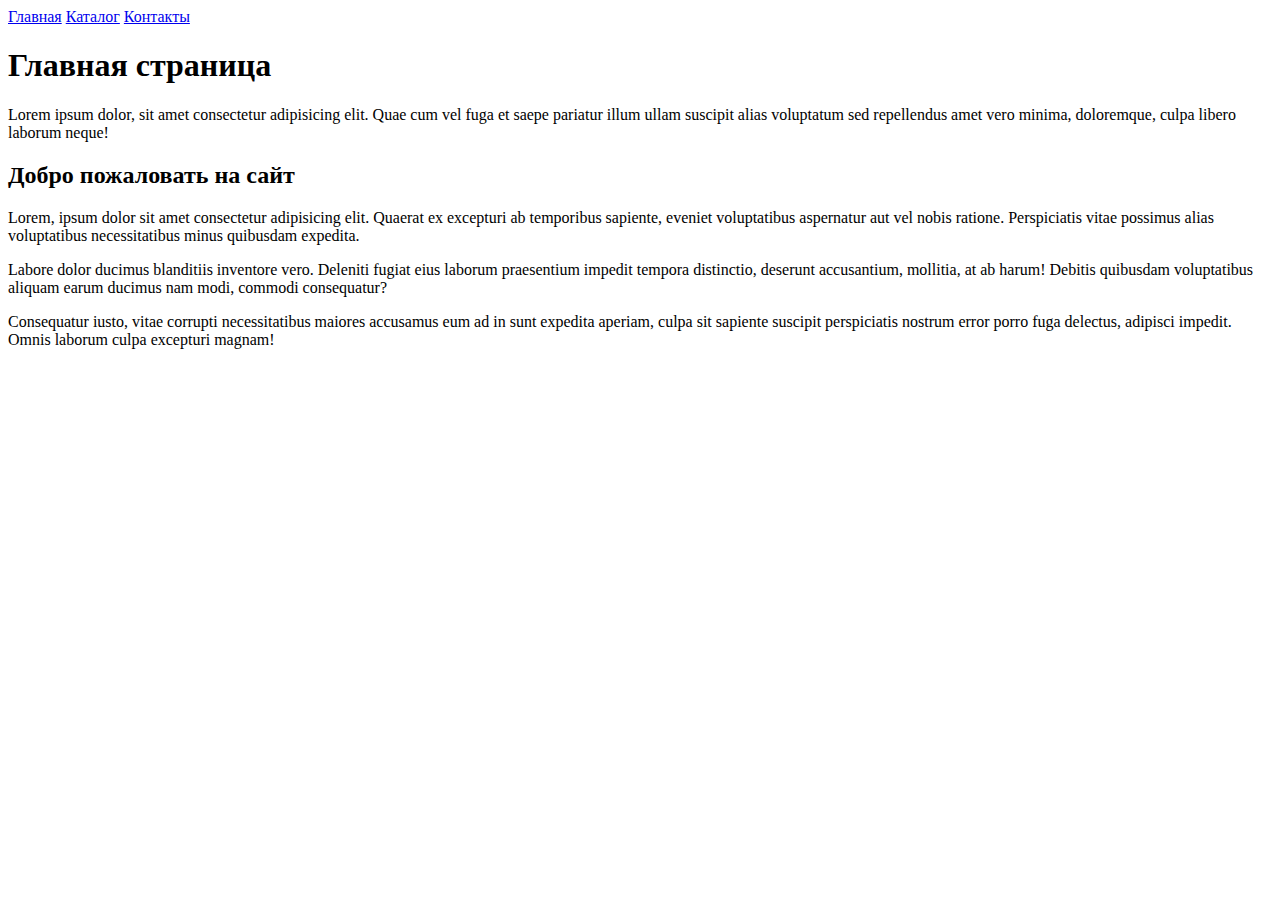
<file: index.html>
<!DOCTYPE html>
<html lang="en">
<head>
    <meta charset="UTF-8">
    <meta name="viewport" content="width=device-width, initial-scale=1.0">
    <title>Главная</title>
</head>
<body>
<!-- 
Создать пустую папку, придумать название.
Создать первую html страницу (index.html).
Добавить структуру html документа.
Добавить меню сайта (Меню сайта должно быть на каждой странице, оно должно быть одинаковым): a. Главная b. Каталог c. Контакты
Создать заголовок h1 с текстом “Главная страница”.
Добавить параграф p с произвольным текстом (lorem) (используем расширение emmet уже установленное в vsc, для этого вводим lorem и нажимаем клавишу tab).
Создать подзаголовок h2 с текстом “Добро пожаловать на сайт”.
Добавить три параграф p с произвольным текстом (lorem).
Рядом с файлом index.html создать папку catalog.
Внутри папки catalog создать файл catalog.html.
На странице “каталог” добавить структуру html-документа.
Добавить меню сайта (такое же как на главной странице).
Добавить Заголовок h1 с текстом “Каталог”.
Создать параграф p с произвольным текстом из 150 слов для этого вводим “lorem150” и нажимаем tab.
Сделать переходы с главной страницы на страницу каталог, при нажатии на меню сайта и переход со страницы каталог на главную страницу.
Создать папку img и разместить ее рядом с index.html.
Добавить в папку img произвольные фотографии товаров, по вашей тематике можно выбрать любое фото https://www.freepik.com/search?format=search&orientation=portrait&query=products
На странице “Каталог” после заголовка h1 и параграфа p добавить a. Изображение товара b. Название товара c. Описание товара
Добавить 3 таких товара на страницу каталога (не следует добавлять более 3-х товаров) -->
<a href="index.html">Главная</a>
<a href="catalog/catalog.html">Каталог</a>
<a href="contacts.html">Контакты</a>
<h1>Главная страница</h1>
<p>Lorem ipsum dolor, sit amet consectetur adipisicing elit. Quae cum vel fuga et saepe pariatur illum ullam suscipit alias voluptatum sed repellendus amet vero minima, doloremque, culpa libero laborum neque!</p>
<h2>Добро пожаловать на сайт</h2>
<p>Lorem, ipsum dolor sit amet consectetur adipisicing elit. Quaerat ex excepturi ab temporibus sapiente, eveniet voluptatibus aspernatur aut vel nobis ratione. Perspiciatis vitae possimus alias voluptatibus necessitatibus minus quibusdam expedita.</p>
<p>Labore dolor ducimus blanditiis inventore vero. Deleniti fugiat eius laborum praesentium impedit tempora distinctio, deserunt accusantium, mollitia, at ab harum! Debitis quibusdam voluptatibus aliquam earum ducimus nam modi, commodi consequatur?</p>
<p>Consequatur iusto, vitae corrupti necessitatibus maiores accusamus eum ad in sunt expedita aperiam, culpa sit sapiente suscipit perspiciatis nostrum error porro fuga delectus, adipisci impedit. Omnis laborum culpa excepturi magnam!</p>
</body>
</html>
</file>
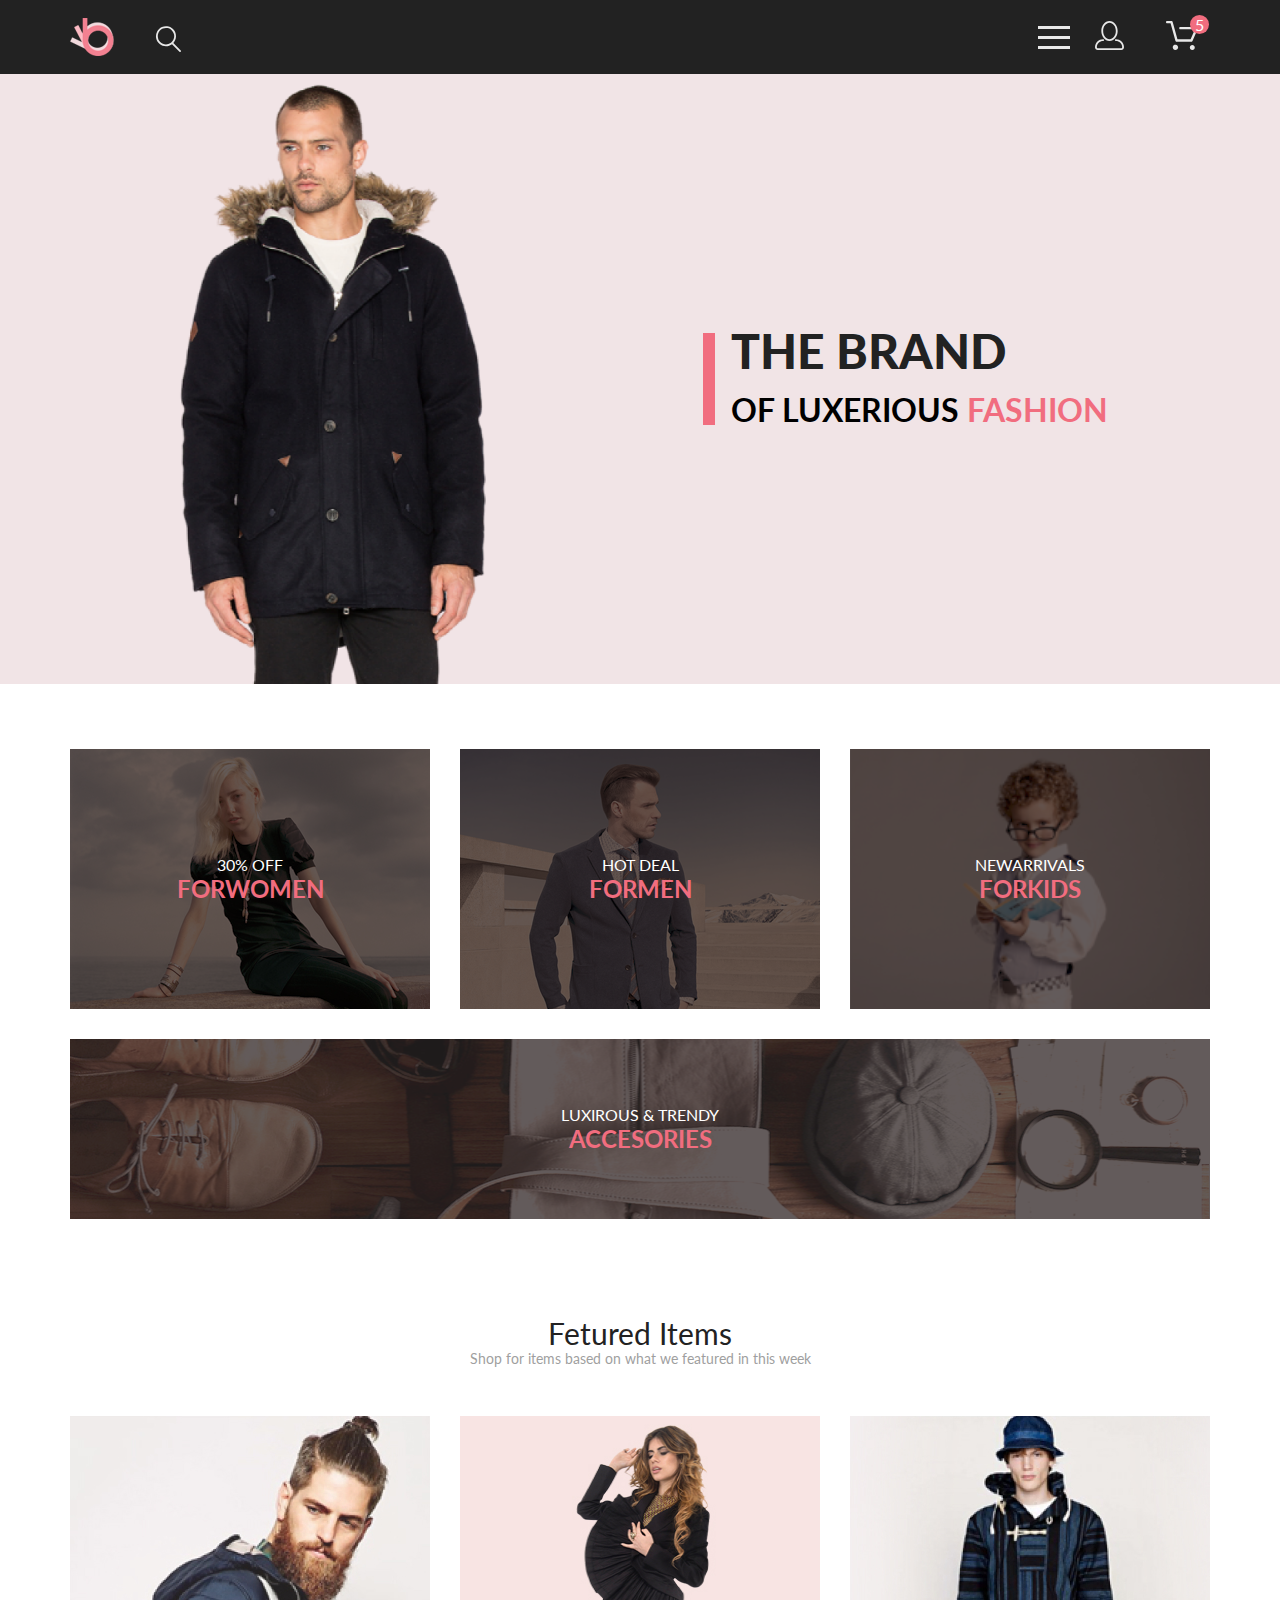
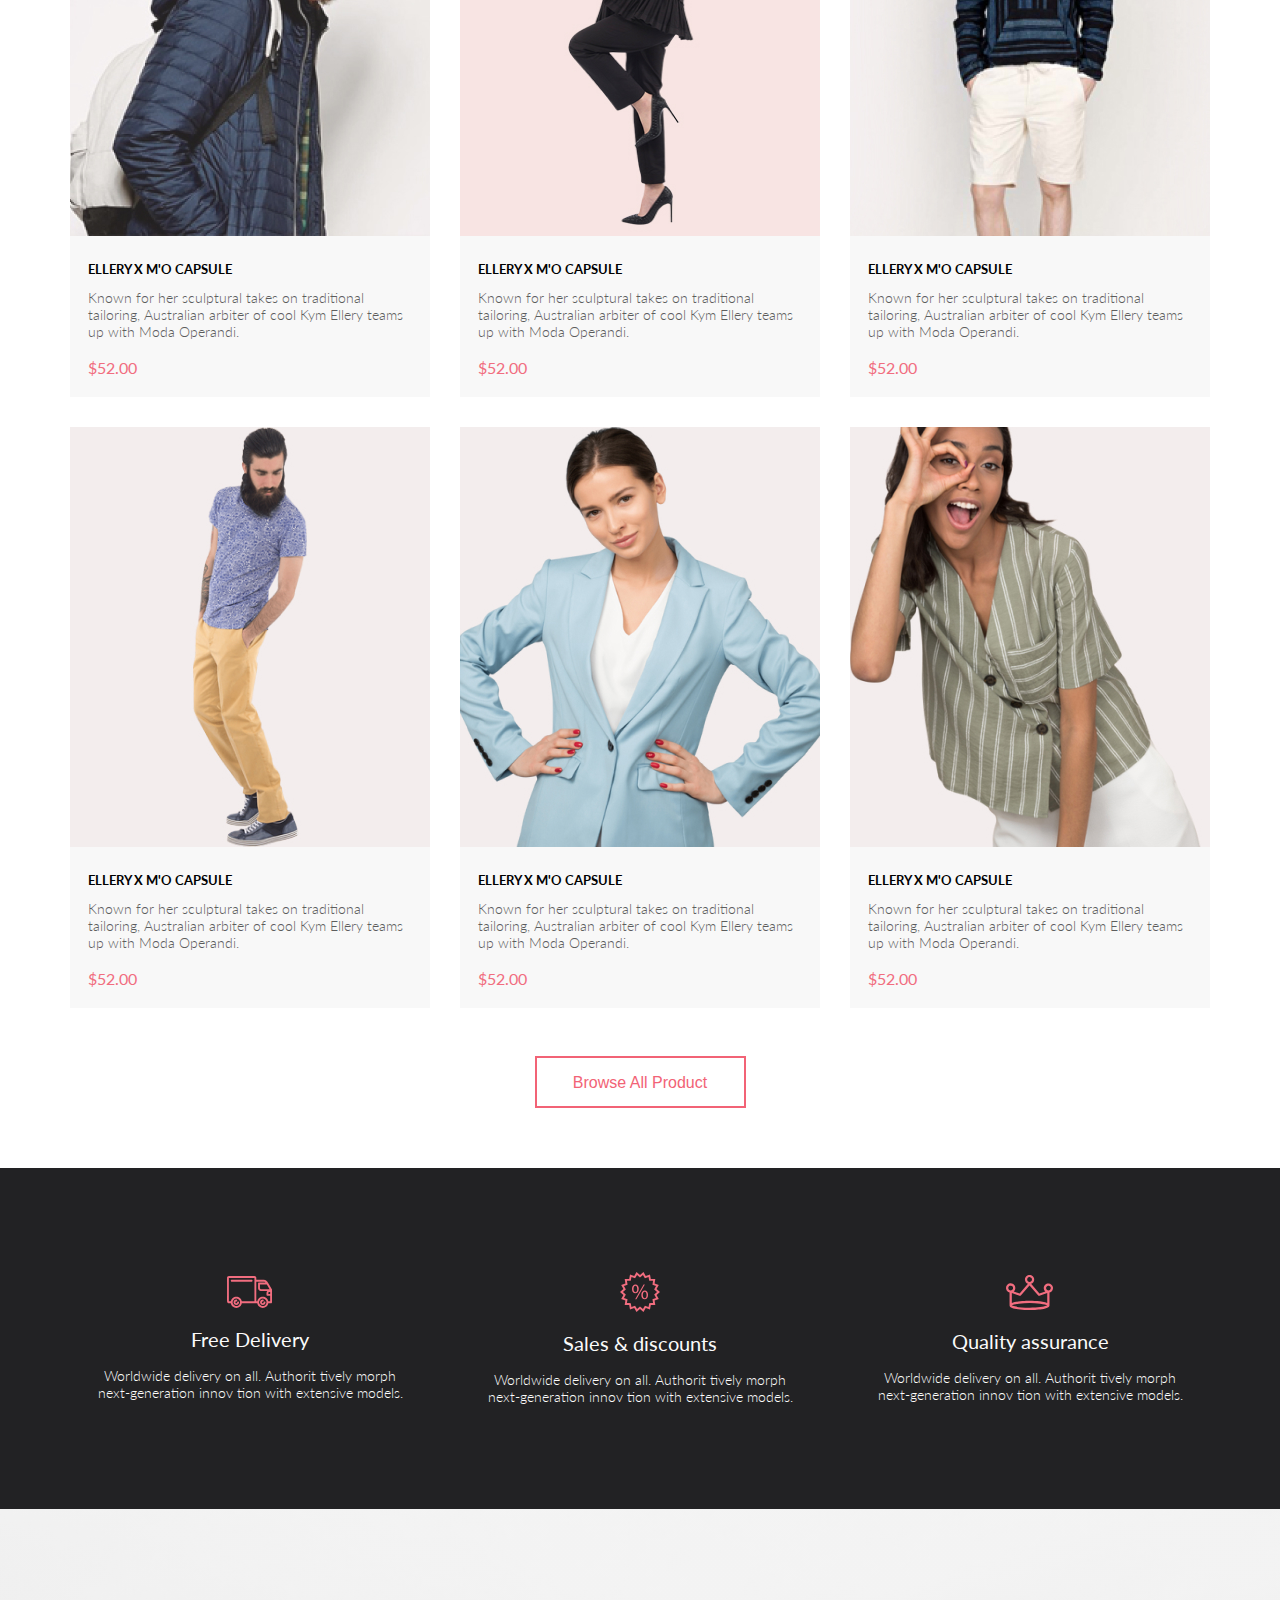
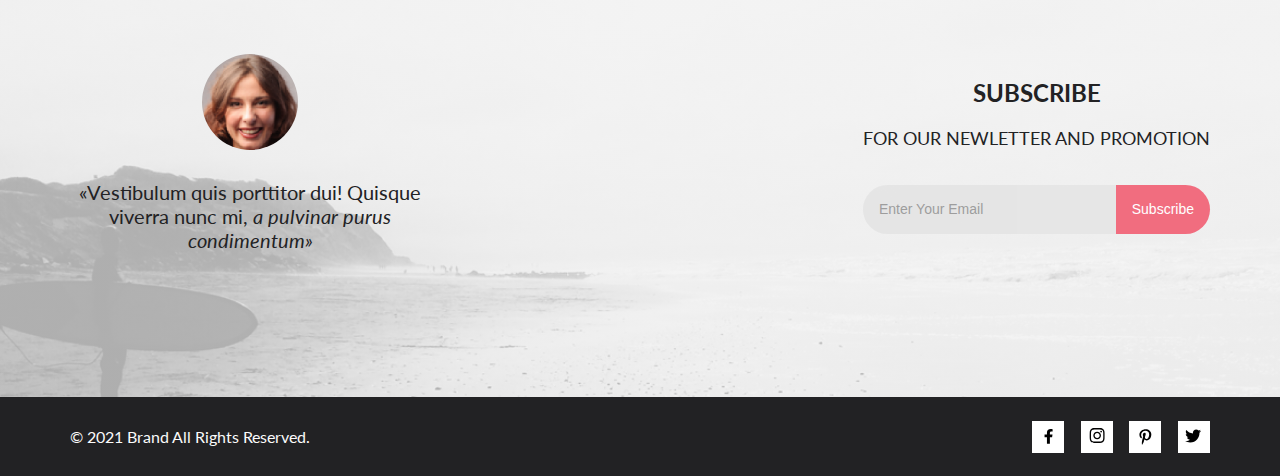
<file: seminar_10/index.html>
<!DOCTYPE html>
<html lang="en">

<head>
    <meta charset="UTF-8">
    <meta http-equiv="X-UA-Compatible" content="IE=edge">
    <meta name="viewport" content="width=device-width, initial-scale=1.0">
    <title>Shop</title>
    <link href="https://fonts.googleapis.com/css2?family=Lato:ital,wght@0,400;1,300;1,700;1,900&display=swap" rel="stylesheet">
    <link rel="stylesheet" href="css/style.css">
</head>
<body>
    <header class="wrapper_header">
        <div class="container">
            <div class="left_header">
                <a href="index.html" class="wrapper_header_logo">
                    <img src="images/logo.png" alt="logo" height="38">
                </a>
                <form action="#" class="left_header_search_form">
                    <input class="left_header_search_btn" id="search_btn" type="search">
                    <label for="search_btn">
                        <svg width="27" height="28" viewBox="0 0 27 28" fill="none" xmlns="http://www.w3.org/2000/svg">
                            <path d="M19.0589 17.6249C20.6705 15.8648 21.6275 13.6038 21.769 11.2215C21.9106 8.8392 21.2281 6.48075 19.8362 4.5422C18.4443 2.60365 16.4278 1.20306 14.1252 0.575643C11.8227 -0.0517774 9.37437 0.132183 7.19143 1.09663C5.0085 2.06108 3.22389 3.74727 2.1373 5.87205C1.05071 7.99682 0.728322 10.4308 1.22426 12.7652C1.72021 15.0996 3.00428 17.1922 4.86085 18.6917C6.71741 20.1912 9.0334 21.0063 11.4199 20.9999C13.6723 21.003 15.8638 20.269 17.6599 18.9099L25.4079 26.7169C25.4934 26.806 25.5958 26.8771 25.7091 26.926C25.8225 26.975 25.9444 27.0008 26.0679 27.0019C26.1916 27.0023 26.314 26.9772 26.4276 26.9282C26.5411 26.8792 26.6434 26.8072 26.7279 26.7169C26.9018 26.536 26.999 26.2949 26.999 26.0439C26.999 25.793 26.9018 25.5518 26.7279 25.3709L19.0589 17.6249ZM2.88589 10.4999C2.89873 8.81465 3.41021 7.17089 4.35586 5.77587C5.30151 4.38086 6.63899 3.29703 8.1997 2.66102C9.76042 2.02501 11.4745 1.86529 13.1258 2.202C14.7772 2.53871 16.2919 3.35678 17.479 4.55307C18.6661 5.74935 19.4725 7.27031 19.7965 8.92421C20.1204 10.5781 19.9475 12.2909 19.2995 13.8467C18.6515 15.4024 17.5574 16.7315 16.1551 17.6664C14.7529 18.6013 13.1052 19.1001 11.4199 19.0999C9.14843 19.0891 6.97409 18.1774 5.3741 16.5651C3.77412 14.9527 2.87924 12.7714 2.88589 10.4999V10.4999Z"/>
                            </svg>
                    </label>
                </form>
            </div>
            <div class="right_header">
                <nav>
                    <label class="menu-btn" for="menu-switch">
                      <span></span>
                    </label>
                    <input id="menu-switch" type="checkbox">
                    <ul class="menu-list">
                        <li class="menu-list-item">
                            <a href="#"   class="menu-list-close-btn"></a>
                        </li>
                        <li class="menu-list-item">
                            <span   class="menu-list-title">menu</span>
                        </li>
                        <li class="menu-list-item">
                            <a href="#">man</a>
                        </li>
                        <li class="menu-list-item">
                            <ul class="menu-sublist">
                                <li class="menu-sublist-item">
                                    <a href="#">Accessories</a>
                                </li>
                                <li class="menu-sublist-item">
                                    <a href="#">Bags</a>
                                </li>
                                <li class="menu-sublist-item">
                                    <a href="#">Denim</a>
                                </li>
                                <li class="menu-sublist-item">
                                    <a href="#">T-Shirts</a>
                                </li>
                            </ul>
                        </li>
                        <li class="menu-list-item">
                            <a href="#">woman</a>
                        </li>
                        <li class="menu-list-item">
                            <ul class="menu-sublist">
                                <li class="menu-sublist-item">
                                    <a href="#">Accessories</a>
                                </li>
                                <li class="menu-sublist-item">
                                    <a href="#">Jackets &amp;&nbsp;Coats</a>
                                </li>
                                <li class="menu-sublist-item">
                                    <a href="#">Polos</a>
                                </li>
                                <li class="menu-sublist-item">
                                    <a href="#">T-Shirts</a>
                                </li>
                                <li class="menu-sublist-item">
                                    <a href="#">Shirts</a>
                                </li>
                            </ul>
                        </li>
                        <li class="menu-list-item">
                            <a href="#">kids</a>
                        </li>
                        <li class="menu-list-item">
                            <ul class="menu-sublist">
                                <li class="menu-sublist-item">
                                    <a href="#">Accessories</a>
                                </li>
                                <li class="menu-sublist-item">
                                    <a href="#">Jackets &amp;&nbsp;Coats</a>
                                </li>
                                <li class="menu-sublist-item">
                                    <a href="#">Polos</a>
                                </li>
                                <li class="menu-sublist-item">
                                    <a href="#">T-Shirts</a>
                                </li>
                                <li class="menu-sublist-item">
                                    <a href="#">Shirts</a>
                                </li>
                                <li class="menu-sublist-item">
                                    <a href="#">Bags</a>
                                </li>
                            </ul>
                        </li>              
                    </ul>
                </nav>
                <div class="user_btn">
                    <a href="#">
                        <svg width="29" height="29" viewBox="0 0 29 29" fill="none" xmlns="http://www.w3.org/2000/svg">
                            <path d="M14.5 19.937C19 19.937 22.656 15.464 22.656 9.968C22.656 4.472 19 0 14.5 0C13.3631 0.0217413 12.2463 0.303398 11.2351 0.823397C10.2239 1.34339 9.34507 2.08794 8.66602 3C7.12663 4.99573 6.30819 7.45381 6.34399 9.974C6.34399 15.465 10 19.937 14.5 19.937ZM14.5 1.813C18 1.813 20.844 5.472 20.844 9.969C20.844 14.466 17.998 18.125 14.5 18.125C11.002 18.125 8.15603 14.465 8.15503 9.969C8.15403 5.473 11 1.813 14.5 1.813ZM20.844 18.125C20.6036 18.125 20.373 18.2205 20.203 18.3905C20.033 18.5605 19.9375 18.7911 19.9375 19.0315C19.9375 19.2719 20.033 19.5025 20.203 19.6725C20.373 19.8425 20.6036 19.938 20.844 19.938C22.526 19.9399 24.1386 20.6088 25.3279 21.7982C26.5172 22.9875 27.1861 24.6 27.188 26.282C27.1875 26.5221 27.0918 26.7523 26.922 26.9221C26.7522 27.0918 26.5221 27.1875 26.282 27.188H2.71997C2.47985 27.1875 2.24975 27.0918 2.07996 26.9221C1.91016 26.7523 1.81449 26.5221 1.81396 26.282C1.81608 24.6001 2.48517 22.9877 3.67444 21.7985C4.86371 20.6092 6.47608 19.9401 8.15796 19.938C8.39825 19.938 8.62868 19.8425 8.79858 19.6726C8.96849 19.5027 9.06396 19.2723 9.06396 19.032C9.06396 18.7917 8.96849 18.5613 8.79858 18.3914C8.62868 18.2215 8.39825 18.126 8.15796 18.126C5.99541 18.1279 3.92201 18.9875 2.39258 20.5164C0.863144 22.0453 0.00264777 24.1185 0 26.281C0.000794067 27.0019 0.287502 27.693 0.797241 28.2027C1.30698 28.7125 1.99811 28.9992 2.71899 29H26.282C27.0027 28.9989 27.6936 28.7121 28.2031 28.2024C28.7126 27.6927 28.9992 27.0017 29 26.281C28.9974 24.1187 28.1372 22.0457 26.6083 20.5168C25.0793 18.9878 23.0063 18.1276 20.844 18.125Z"/>
                            </svg>
                    </a>
                </div>
                <div class="cart_btn">
                    <a href="#">
                        <svg width="32" height="29" viewBox="0 0 32 29" fill="none" xmlns="http://www.w3.org/2000/svg">
                            <path d="M26.1998 29C25.5521 28.9738 24.9404 28.6948 24.4961 28.2227C24.0518 27.7506 23.8103 27.1232 23.8234 26.475C23.8365 25.8269 24.1032 25.2097 24.5662 24.7559C25.0292 24.3022 25.6516 24.048 26.2999 24.048C26.9482 24.048 27.5706 24.3022 28.0336 24.7559C28.4966 25.2097 28.7633 25.8269 28.7764 26.475C28.7895 27.1232 28.5479 27.7506 28.1036 28.2227C27.6593 28.6948 27.0477 28.9738 26.3999 29H26.1998ZM6.75183 26.32C6.75183 25.79 6.90901 25.2718 7.20349 24.8311C7.49797 24.3904 7.91654 24.0469 8.40625 23.844C8.89596 23.6412 9.43484 23.5881 9.95471 23.6915C10.4746 23.7949 10.9521 24.0502 11.3269 24.425C11.7017 24.7998 11.957 25.2773 12.0604 25.7972C12.1638 26.317 12.1107 26.8559 11.9078 27.3456C11.705 27.8353 11.3615 28.2539 10.9208 28.5483C10.4801 28.8428 9.96194 29 9.43188 29C9.07977 29.0003 8.73102 28.9311 8.40564 28.7966C8.08026 28.662 7.7846 28.4646 7.53552 28.2158C7.28645 27.9669 7.08891 27.6713 6.9541 27.3461C6.81929 27.0208 6.74988 26.6721 6.74988 26.32H6.75183ZM10.5519 20.686C10.2924 20.6868 10.0398 20.6024 9.83301 20.4457C9.62617 20.2891 9.47648 20.0689 9.40686 19.819L4.57385 2.36401H1.18091C0.867422 2.36401 0.566761 2.23947 0.345093 2.01781C0.123425 1.79614 -0.00109863 1.49549 -0.00109863 1.18201C-0.00109863 0.868519 0.123425 0.567873 0.345093 0.346205C0.566761 0.124537 0.867422 5.81268e-06 1.18091 5.81268e-06H5.46191C5.7214 -0.00080736 5.97394 0.0837201 6.18066 0.240568C6.38739 0.397416 6.53674 0.617884 6.60583 0.868006L11.4388 18.323H24.6168L28.9999 8.27501H14.3999C14.2417 8.27961 14.0843 8.25242 13.9368 8.19507C13.7893 8.13771 13.6548 8.05134 13.5413 7.94108C13.4277 7.83082 13.3375 7.69891 13.2759 7.55315C13.2143 7.40739 13.1825 7.25075 13.1825 7.0925C13.1825 6.93426 13.2143 6.77762 13.2759 6.63186C13.3375 6.4861 13.4277 6.35419 13.5413 6.24393C13.6548 6.13367 13.7893 6.0473 13.9368 5.98994C14.0843 5.93259 14.2417 5.90541 14.3999 5.91001H30.8129C31.0086 5.90996 31.2011 5.95866 31.3733 6.05172C31.5454 6.14478 31.6917 6.27926 31.7988 6.44301C31.9067 6.60729 31.9723 6.79569 31.9897 6.99145C32.0072 7.18721 31.976 7.38424 31.8989 7.565L26.4939 19.977C26.4015 20.1876 26.2499 20.3668 26.0574 20.4927C25.8649 20.6186 25.6399 20.6858 25.4099 20.686H10.5519Z"/>
                            </svg>
                        <span>5</span>
                    </a>
                </div>
            </div>
        </div>
    </header>
   <section class="brand">
        <div class="brand_wrap">
            <div class="brand_left">
                <img src="images/brand-men.png" alt="brand" height="764">
            </div>
            <div class="brand_right">
                <div class="brand_promo_wrap">
                    <div>the brand</div>
                    <div>of luxerious <span>fashion</span></div>
                </div>
            </div>
        </div>

    </section>
    <section class="offers">
        <ul class="offers_list container">
            <li class="offers_item">
                <a class="offers_item_link">
                  <p class="offers_item_title">30% off</p>
                  <h2 class="offers_item_subtitle">forwomen</h2>
                </a>
            </li>
            <li class="offers_item">
              <a class="offers_item_link">
                <p class="offers_item_title">hot deal</p>
                <h2 class="offers_item_subtitle">formen</h2>
              </a>
            </li>
            <li class="offers_item">
              <a class="offers_item_link">
                <p class="offers_item_title">newarrivals</p>
                <h2 class="offers_item_subtitle">forkids</h2>
              </a>
            </li>
            <li class="offers_item">
              <a class="offers_item_link">
                <p class="offers_item_title">luxirous &amp;&nbsp;trendy</p>
                <h2 class="offers_item_subtitle">accesories</h2>
              </a>
            </li>
        </ul>
    </section>
    <section class="featured">
        <h2 class="featured_title">Fetured Items</h2>
        <p class="featured_txt">Shop for items based on what we featured in this week</p>
        <ul class="featured_list container">
            <li class="featured_item">
                <article class="brand_featured_item">
                    <div class="featured_item_img_wrap">
                        <a href="#" class="featured_item-link">
                            <img class="featured_item_img" src="images/featured/1.jpg" alt="featured_img" height="420">
                        </a>
                    </div>
                    <div class="featured_item_text_wrap">
                        <h3 class="featured_item_title txt">ellery x m'o capsule </h3>
                        <p class="featured_item_text txt">Known for her sculptural takes on traditional tailoring, Australian arbiter of cool Kym Ellery teams up with Moda Operandi.</p>
                        <p class="featured_item_price txt">$52.00</p>
                    </div>
                    <button class="featured_item_btn txt" type="button">
                        <svg width="27" height="25" viewBox="0 0 27 25" xmlns="http://www.w3.org/2000/svg">
                            <path d="M21.876 22.2662C21.921 22.2549 21.9423 22.2339 21.96 22.2129C21.9678 22.2037 21.9756 22.1946 21.9835 22.1855C22.02 22.1438 22.0233 22.0553 22.0224 22.0105C22.0092 21.9044 21.9185 21.8315 21.8412 21.8315C21.8375 21.8315 21.8336 21.8317 21.8312 21.8318C21.7531 21.8372 21.6653 21.9409 21.6719 22.0625C21.6813 22.1793 21.7675 22.2662 21.8392 22.2662H21.876ZM8.21954 22.2599C8.31873 22.2599 8.39935 22.1655 8.39935 22.0496C8.39935 21.9341 8.31873 21.8401 8.21954 21.8401C8.12042 21.8401 8.03973 21.9341 8.03973 22.0496C8.03973 22.1655 8.12042 22.2599 8.21954 22.2599ZM21.9995 24.2662C21.9517 24.2662 21.8878 24.2662 21.8392 24.2662C20.7017 24.2662 19.7567 23.3545 19.6765 22.198C19.5964 20.9929 20.4937 19.9183 21.6953 19.8364C21.7441 19.8331 21.7928 19.8315 21.8412 19.8315C22.9799 19.8315 23.9413 20.7324 24.019 21.8884C24.0505 22.4915 23.8741 23.0612 23.4898 23.5012C23.1055 23.9575 22.5764 24.2177 21.9995 24.2662ZM8.21954 24.2599C7.01532 24.2599 6.03973 23.2709 6.03973 22.0496C6.03973 20.8291 7.01532 19.8401 8.21954 19.8401C9.42371 19.8401 10.3994 20.8291 10.3994 22.0496C10.3994 23.2709 9.42371 24.2599 8.21954 24.2599ZM21.1984 17.3938H9.13306C8.70013 17.3938 8.31586 17.1005 8.20331 16.6775L4.27753 2.24768H1.52173C0.993408 2.24768 0.560547 1.80859 0.560547 1.27039C0.560547 0.733032 0.993408 0.292969 1.52173 0.292969H4.99933C5.43134 0.292969 5.81561 0.586304 5.9281 1.01025L9.85394 15.4391H20.5576L24.1144 7.13379H12.2578C11.7286 7.13379 11.2957 6.69373 11.2957 6.15649C11.2957 5.61914 11.7286 5.17908 12.2578 5.17908H25.5886C25.9091 5.17908 26.2141 5.34192 26.3896 5.61914C26.566 5.89539 26.5984 6.23743 26.4697 6.547L22.0795 16.807C21.9193 17.1653 21.5827 17.3938 21.1984 17.3938Z"/>
                          </svg>
                            
                        <span>Add to Cart</span>
                    </button>
                </article>
            </li>
            <li class="featured_item">
                <article class="brand_featured_item">
                    <div class="featured_item_img_wrap">
                        <a href="#" class="featured_item-link">
                            <img class="featured_item_img" src="images/featured/2.jpg" alt="featured_img" height="420">
                        </a>
                    </div>
                    <div class="featured_item_text_wrap">
                        <h3 class="featured_item_title txt">ellery x m'o capsule </h3>
                        <p class="featured_item_text txt">Known for her sculptural takes on traditional tailoring, Australian arbiter of cool Kym Ellery teams up with Moda Operandi.</p>
                        <p class="featured_item_price txt">$52.00</p>
                    </div>
                    <button class="featured_item_btn txt" type="button">
                        <svg width="27" height="25" viewBox="0 0 27 25" xmlns="http://www.w3.org/2000/svg">
                            <path d="M21.876 22.2662C21.921 22.2549 21.9423 22.2339 21.96 22.2129C21.9678 22.2037 21.9756 22.1946 21.9835 22.1855C22.02 22.1438 22.0233 22.0553 22.0224 22.0105C22.0092 21.9044 21.9185 21.8315 21.8412 21.8315C21.8375 21.8315 21.8336 21.8317 21.8312 21.8318C21.7531 21.8372 21.6653 21.9409 21.6719 22.0625C21.6813 22.1793 21.7675 22.2662 21.8392 22.2662H21.876ZM8.21954 22.2599C8.31873 22.2599 8.39935 22.1655 8.39935 22.0496C8.39935 21.9341 8.31873 21.8401 8.21954 21.8401C8.12042 21.8401 8.03973 21.9341 8.03973 22.0496C8.03973 22.1655 8.12042 22.2599 8.21954 22.2599ZM21.9995 24.2662C21.9517 24.2662 21.8878 24.2662 21.8392 24.2662C20.7017 24.2662 19.7567 23.3545 19.6765 22.198C19.5964 20.9929 20.4937 19.9183 21.6953 19.8364C21.7441 19.8331 21.7928 19.8315 21.8412 19.8315C22.9799 19.8315 23.9413 20.7324 24.019 21.8884C24.0505 22.4915 23.8741 23.0612 23.4898 23.5012C23.1055 23.9575 22.5764 24.2177 21.9995 24.2662ZM8.21954 24.2599C7.01532 24.2599 6.03973 23.2709 6.03973 22.0496C6.03973 20.8291 7.01532 19.8401 8.21954 19.8401C9.42371 19.8401 10.3994 20.8291 10.3994 22.0496C10.3994 23.2709 9.42371 24.2599 8.21954 24.2599ZM21.1984 17.3938H9.13306C8.70013 17.3938 8.31586 17.1005 8.20331 16.6775L4.27753 2.24768H1.52173C0.993408 2.24768 0.560547 1.80859 0.560547 1.27039C0.560547 0.733032 0.993408 0.292969 1.52173 0.292969H4.99933C5.43134 0.292969 5.81561 0.586304 5.9281 1.01025L9.85394 15.4391H20.5576L24.1144 7.13379H12.2578C11.7286 7.13379 11.2957 6.69373 11.2957 6.15649C11.2957 5.61914 11.7286 5.17908 12.2578 5.17908H25.5886C25.9091 5.17908 26.2141 5.34192 26.3896 5.61914C26.566 5.89539 26.5984 6.23743 26.4697 6.547L22.0795 16.807C21.9193 17.1653 21.5827 17.3938 21.1984 17.3938Z"/>
                          </svg>
                            
                        <span>Add to Cart</span>
                    </button>
                </article>
            </li>
            <li class="featured_item">
                <article class="brand_featured_item">
                    <div class="featured_item_img_wrap">
                        <a href="#" class="featured_item-link">
                            <img class="featured_item_img" src="images/featured/3.jpg" alt="featured_img" height="420">
                        </a>
                    </div>
                    <div class="featured_item_text_wrap">
                        <h3 class="featured_item_title txt">ellery x m'o capsule </h3>
                        <p class="featured_item_text txt">Known for her sculptural takes on traditional tailoring, Australian arbiter of cool Kym Ellery teams up with Moda Operandi.</p>
                        <p class="featured_item_price txt">$52.00</p>
                    </div>
                    <button class="featured_item_btn txt" type="button">
                        <svg width="27" height="25" viewBox="0 0 27 25" xmlns="http://www.w3.org/2000/svg">
                            <path d="M21.876 22.2662C21.921 22.2549 21.9423 22.2339 21.96 22.2129C21.9678 22.2037 21.9756 22.1946 21.9835 22.1855C22.02 22.1438 22.0233 22.0553 22.0224 22.0105C22.0092 21.9044 21.9185 21.8315 21.8412 21.8315C21.8375 21.8315 21.8336 21.8317 21.8312 21.8318C21.7531 21.8372 21.6653 21.9409 21.6719 22.0625C21.6813 22.1793 21.7675 22.2662 21.8392 22.2662H21.876ZM8.21954 22.2599C8.31873 22.2599 8.39935 22.1655 8.39935 22.0496C8.39935 21.9341 8.31873 21.8401 8.21954 21.8401C8.12042 21.8401 8.03973 21.9341 8.03973 22.0496C8.03973 22.1655 8.12042 22.2599 8.21954 22.2599ZM21.9995 24.2662C21.9517 24.2662 21.8878 24.2662 21.8392 24.2662C20.7017 24.2662 19.7567 23.3545 19.6765 22.198C19.5964 20.9929 20.4937 19.9183 21.6953 19.8364C21.7441 19.8331 21.7928 19.8315 21.8412 19.8315C22.9799 19.8315 23.9413 20.7324 24.019 21.8884C24.0505 22.4915 23.8741 23.0612 23.4898 23.5012C23.1055 23.9575 22.5764 24.2177 21.9995 24.2662ZM8.21954 24.2599C7.01532 24.2599 6.03973 23.2709 6.03973 22.0496C6.03973 20.8291 7.01532 19.8401 8.21954 19.8401C9.42371 19.8401 10.3994 20.8291 10.3994 22.0496C10.3994 23.2709 9.42371 24.2599 8.21954 24.2599ZM21.1984 17.3938H9.13306C8.70013 17.3938 8.31586 17.1005 8.20331 16.6775L4.27753 2.24768H1.52173C0.993408 2.24768 0.560547 1.80859 0.560547 1.27039C0.560547 0.733032 0.993408 0.292969 1.52173 0.292969H4.99933C5.43134 0.292969 5.81561 0.586304 5.9281 1.01025L9.85394 15.4391H20.5576L24.1144 7.13379H12.2578C11.7286 7.13379 11.2957 6.69373 11.2957 6.15649C11.2957 5.61914 11.7286 5.17908 12.2578 5.17908H25.5886C25.9091 5.17908 26.2141 5.34192 26.3896 5.61914C26.566 5.89539 26.5984 6.23743 26.4697 6.547L22.0795 16.807C21.9193 17.1653 21.5827 17.3938 21.1984 17.3938Z"/>
                          </svg>
                            
                        <span>Add to Cart</span>
                    </button>
                </article>
            </li>
            <li class="featured_item">
                <article class="brand_featured_item">
                    <div class="featured_item_img_wrap">
                        <a href="#" class="featured_item-link">
                            <img class="featured_item_img" src="images/featured/4.jpg" alt="featured_img" height="420">
                        </a>
                    </div>
                    <div class="featured_item_text_wrap">
                        <h3 class="featured_item_title txt">ellery x m'o capsule </h3>
                        <p class="featured_item_text txt">Known for her sculptural takes on traditional tailoring, Australian arbiter of cool Kym Ellery teams up with Moda Operandi.</p>
                        <p class="featured_item_price txt">$52.00</p>
                    </div>
                    <button class="featured_item_btn txt" type="button">
                        <svg width="27" height="25" viewBox="0 0 27 25" xmlns="http://www.w3.org/2000/svg">
                            <path d="M21.876 22.2662C21.921 22.2549 21.9423 22.2339 21.96 22.2129C21.9678 22.2037 21.9756 22.1946 21.9835 22.1855C22.02 22.1438 22.0233 22.0553 22.0224 22.0105C22.0092 21.9044 21.9185 21.8315 21.8412 21.8315C21.8375 21.8315 21.8336 21.8317 21.8312 21.8318C21.7531 21.8372 21.6653 21.9409 21.6719 22.0625C21.6813 22.1793 21.7675 22.2662 21.8392 22.2662H21.876ZM8.21954 22.2599C8.31873 22.2599 8.39935 22.1655 8.39935 22.0496C8.39935 21.9341 8.31873 21.8401 8.21954 21.8401C8.12042 21.8401 8.03973 21.9341 8.03973 22.0496C8.03973 22.1655 8.12042 22.2599 8.21954 22.2599ZM21.9995 24.2662C21.9517 24.2662 21.8878 24.2662 21.8392 24.2662C20.7017 24.2662 19.7567 23.3545 19.6765 22.198C19.5964 20.9929 20.4937 19.9183 21.6953 19.8364C21.7441 19.8331 21.7928 19.8315 21.8412 19.8315C22.9799 19.8315 23.9413 20.7324 24.019 21.8884C24.0505 22.4915 23.8741 23.0612 23.4898 23.5012C23.1055 23.9575 22.5764 24.2177 21.9995 24.2662ZM8.21954 24.2599C7.01532 24.2599 6.03973 23.2709 6.03973 22.0496C6.03973 20.8291 7.01532 19.8401 8.21954 19.8401C9.42371 19.8401 10.3994 20.8291 10.3994 22.0496C10.3994 23.2709 9.42371 24.2599 8.21954 24.2599ZM21.1984 17.3938H9.13306C8.70013 17.3938 8.31586 17.1005 8.20331 16.6775L4.27753 2.24768H1.52173C0.993408 2.24768 0.560547 1.80859 0.560547 1.27039C0.560547 0.733032 0.993408 0.292969 1.52173 0.292969H4.99933C5.43134 0.292969 5.81561 0.586304 5.9281 1.01025L9.85394 15.4391H20.5576L24.1144 7.13379H12.2578C11.7286 7.13379 11.2957 6.69373 11.2957 6.15649C11.2957 5.61914 11.7286 5.17908 12.2578 5.17908H25.5886C25.9091 5.17908 26.2141 5.34192 26.3896 5.61914C26.566 5.89539 26.5984 6.23743 26.4697 6.547L22.0795 16.807C21.9193 17.1653 21.5827 17.3938 21.1984 17.3938Z"/>
                          </svg>
                            
                        <span>Add to Cart</span>
                    </button>
                </article>
            </li>
            <li class="featured_item">
                <article class="brand_featured_item">
                    <div class="featured_item_img_wrap">
                        <a href="#" class="featured_item-link">
                            <img class="featured_item_img" src="images/featured/5.jpg" alt="featured_img" height="420">
                        </a>
                    </div>
                    <div class="featured_item_text_wrap">
                        <h3 class="featured_item_title txt">ellery x m'o capsule </h3>
                        <p class="featured_item_text txt">Known for her sculptural takes on traditional tailoring, Australian arbiter of cool Kym Ellery teams up with Moda Operandi.</p>
                        <p class="featured_item_price txt">$52.00</p>
                    </div>
                    <button class="featured_item_btn txt" type="button">
                        <svg width="27" height="25" viewBox="0 0 27 25" xmlns="http://www.w3.org/2000/svg">
                            <path d="M21.876 22.2662C21.921 22.2549 21.9423 22.2339 21.96 22.2129C21.9678 22.2037 21.9756 22.1946 21.9835 22.1855C22.02 22.1438 22.0233 22.0553 22.0224 22.0105C22.0092 21.9044 21.9185 21.8315 21.8412 21.8315C21.8375 21.8315 21.8336 21.8317 21.8312 21.8318C21.7531 21.8372 21.6653 21.9409 21.6719 22.0625C21.6813 22.1793 21.7675 22.2662 21.8392 22.2662H21.876ZM8.21954 22.2599C8.31873 22.2599 8.39935 22.1655 8.39935 22.0496C8.39935 21.9341 8.31873 21.8401 8.21954 21.8401C8.12042 21.8401 8.03973 21.9341 8.03973 22.0496C8.03973 22.1655 8.12042 22.2599 8.21954 22.2599ZM21.9995 24.2662C21.9517 24.2662 21.8878 24.2662 21.8392 24.2662C20.7017 24.2662 19.7567 23.3545 19.6765 22.198C19.5964 20.9929 20.4937 19.9183 21.6953 19.8364C21.7441 19.8331 21.7928 19.8315 21.8412 19.8315C22.9799 19.8315 23.9413 20.7324 24.019 21.8884C24.0505 22.4915 23.8741 23.0612 23.4898 23.5012C23.1055 23.9575 22.5764 24.2177 21.9995 24.2662ZM8.21954 24.2599C7.01532 24.2599 6.03973 23.2709 6.03973 22.0496C6.03973 20.8291 7.01532 19.8401 8.21954 19.8401C9.42371 19.8401 10.3994 20.8291 10.3994 22.0496C10.3994 23.2709 9.42371 24.2599 8.21954 24.2599ZM21.1984 17.3938H9.13306C8.70013 17.3938 8.31586 17.1005 8.20331 16.6775L4.27753 2.24768H1.52173C0.993408 2.24768 0.560547 1.80859 0.560547 1.27039C0.560547 0.733032 0.993408 0.292969 1.52173 0.292969H4.99933C5.43134 0.292969 5.81561 0.586304 5.9281 1.01025L9.85394 15.4391H20.5576L24.1144 7.13379H12.2578C11.7286 7.13379 11.2957 6.69373 11.2957 6.15649C11.2957 5.61914 11.7286 5.17908 12.2578 5.17908H25.5886C25.9091 5.17908 26.2141 5.34192 26.3896 5.61914C26.566 5.89539 26.5984 6.23743 26.4697 6.547L22.0795 16.807C21.9193 17.1653 21.5827 17.3938 21.1984 17.3938Z"/>
                          </svg>
                            
                        <span>Add to Cart</span>
                    </button>
                </article>
            </li>
            <li class="featured_item">
                <article class="brand_featured_item">
                    <div class="featured_item_img_wrap">
                        <a href="#" class="featured_item-link">
                            <img class="featured_item_img" src="images/featured/6.jpg" alt="featured_img" height="420">
                        </a>
                    </div>
                    <div class="featured_item_text_wrap">
                        <h3 class="featured_item_title txt">ellery x m'o capsule </h3>
                        <p class="featured_item_text txt">Known for her sculptural takes on traditional tailoring, Australian arbiter of cool Kym Ellery teams up with Moda Operandi.</p>
                        <p class="featured_item_price txt">$52.00</p>
                    </div>
                    <button class="featured_item_btn txt" type="button">
                        <svg width="27" height="25" viewBox="0 0 27 25" xmlns="http://www.w3.org/2000/svg">
                            <path d="M21.876 22.2662C21.921 22.2549 21.9423 22.2339 21.96 22.2129C21.9678 22.2037 21.9756 22.1946 21.9835 22.1855C22.02 22.1438 22.0233 22.0553 22.0224 22.0105C22.0092 21.9044 21.9185 21.8315 21.8412 21.8315C21.8375 21.8315 21.8336 21.8317 21.8312 21.8318C21.7531 21.8372 21.6653 21.9409 21.6719 22.0625C21.6813 22.1793 21.7675 22.2662 21.8392 22.2662H21.876ZM8.21954 22.2599C8.31873 22.2599 8.39935 22.1655 8.39935 22.0496C8.39935 21.9341 8.31873 21.8401 8.21954 21.8401C8.12042 21.8401 8.03973 21.9341 8.03973 22.0496C8.03973 22.1655 8.12042 22.2599 8.21954 22.2599ZM21.9995 24.2662C21.9517 24.2662 21.8878 24.2662 21.8392 24.2662C20.7017 24.2662 19.7567 23.3545 19.6765 22.198C19.5964 20.9929 20.4937 19.9183 21.6953 19.8364C21.7441 19.8331 21.7928 19.8315 21.8412 19.8315C22.9799 19.8315 23.9413 20.7324 24.019 21.8884C24.0505 22.4915 23.8741 23.0612 23.4898 23.5012C23.1055 23.9575 22.5764 24.2177 21.9995 24.2662ZM8.21954 24.2599C7.01532 24.2599 6.03973 23.2709 6.03973 22.0496C6.03973 20.8291 7.01532 19.8401 8.21954 19.8401C9.42371 19.8401 10.3994 20.8291 10.3994 22.0496C10.3994 23.2709 9.42371 24.2599 8.21954 24.2599ZM21.1984 17.3938H9.13306C8.70013 17.3938 8.31586 17.1005 8.20331 16.6775L4.27753 2.24768H1.52173C0.993408 2.24768 0.560547 1.80859 0.560547 1.27039C0.560547 0.733032 0.993408 0.292969 1.52173 0.292969H4.99933C5.43134 0.292969 5.81561 0.586304 5.9281 1.01025L9.85394 15.4391H20.5576L24.1144 7.13379H12.2578C11.7286 7.13379 11.2957 6.69373 11.2957 6.15649C11.2957 5.61914 11.7286 5.17908 12.2578 5.17908H25.5886C25.9091 5.17908 26.2141 5.34192 26.3896 5.61914C26.566 5.89539 26.5984 6.23743 26.4697 6.547L22.0795 16.807C21.9193 17.1653 21.5827 17.3938 21.1984 17.3938Z"/>
                          </svg>
                        <span>Add to Cart</span>
                    </button>
                </article>
            </li>
        </ul>

        <button class="featured_btn" type="button">Browse All Product</button>
    </section>
    <section class="services">
        <ul class="services_list container">
            <li class="services_item">
                <svg width="46" height="32" viewBox="0 0 46 32" fill="none" xmlns="http://www.w3.org/2000/svg">
                    <path d="M30.2869 27.2429H14.8099C14.6027 28.5509 13.9356 29.742 12.9286 30.6021C11.9216 31.4621 10.6407 31.9346 9.31642 31.9346C7.99212 31.9346 6.71126 31.4621 5.70424 30.6021C4.69722 29.742 4.03012 28.5509 3.82292 27.2429H1.88591C1.39109 27.2397 0.917742 27.0404 0.569628 26.6887C0.221514 26.337 0.027054 25.8618 0.0289175 25.3669V1.87695C0.0267885 1.38195 0.221119 0.906335 0.569262 0.554443C0.917404 0.202551 1.39092 0.00317363 1.88591 0H27.4369C27.9318 0.00317353 28.4052 0.202522 28.7532 0.554443C29.1012 0.906364 29.2953 1.38204 29.2929 1.87695V3.78198H36.4139C36.4943 3.78164 36.5743 3.79208 36.6519 3.81299C38.9519 4.01299 40.1089 5.2129 41.3289 7.2749L44.8879 13.3689C44.9728 13.5136 45.0176 13.6782 45.0179 13.8459V26.304C45.019 26.5515 44.9217 26.7892 44.7475 26.9651C44.5734 27.141 44.3365 27.2406 44.0889 27.2419H41.2749C41.0677 28.5499 40.4006 29.741 39.3936 30.6011C38.3866 31.4611 37.1057 31.9336 35.7814 31.9336C34.4571 31.9336 33.1763 31.4611 32.1692 30.6011C31.1622 29.741 30.4951 28.5499 30.2879 27.2419L30.2869 27.2429ZM32.0649 26.304C32.0728 27.0369 32.2974 27.7511 32.7103 28.3567C33.1232 28.9623 33.7061 29.4322 34.3855 29.7073C35.0649 29.9824 35.8106 30.0503 36.5285 29.9026C37.2465 29.7548 37.9047 29.398 38.4203 28.877C38.9359 28.3559 39.2858 27.6941 39.4261 26.9746C39.5663 26.2551 39.4906 25.5103 39.2084 24.8337C38.9263 24.1572 38.4503 23.5794 37.8404 23.1729C37.2305 22.7663 36.5139 22.5491 35.7809 22.5488C34.7906 22.5552 33.8432 22.9543 33.1465 23.6582C32.4499 24.3621 32.0609 25.3136 32.0649 26.304ZM5.60094 26.304C5.60883 27.0369 5.83336 27.7511 6.24629 28.3567C6.65923 28.9623 7.2421 29.4322 7.92153 29.7073C8.60095 29.9824 9.34657 30.0503 10.0645 29.9026C10.7825 29.7548 11.4407 29.398 11.9563 28.877C12.4719 28.3559 12.8218 27.6941 12.9621 26.9746C13.1023 26.2551 13.0266 25.5103 12.7444 24.8337C12.4623 24.1572 11.9863 23.5794 11.3764 23.1729C10.7665 22.7663 10.0499 22.5491 9.31691 22.5488C8.32639 22.5549 7.37875 22.9537 6.6819 23.6577C5.98505 24.3617 5.59594 25.3134 5.59993 26.304H5.60094ZM41.2729 25.366H43.1589V19.7478H40.4229C40.3003 19.7473 40.179 19.7227 40.066 19.6753C39.9529 19.6279 39.8503 19.5586 39.764 19.4714C39.6777 19.3843 39.6095 19.281 39.5631 19.1675C39.5168 19.054 39.4933 18.9324 39.4939 18.8098V16.9629C39.4936 16.2423 39.7692 15.5488 40.2639 15.0249H33.8849C33.8077 15.0248 33.7308 15.015 33.6559 14.9958C32.9512 14.933 32.2957 14.6081 31.819 14.0852C31.3424 13.5623 31.0794 12.8794 31.0819 12.1719V7.47192C31.0813 7.34927 31.1048 7.22758 31.1511 7.11401C31.1974 7.00044 31.2657 6.89725 31.3519 6.81006C31.4382 6.72286 31.5408 6.6535 31.6539 6.60596C31.767 6.55841 31.8883 6.53361 32.0109 6.53296H38.4939C38.1496 6.21428 37.7422 5.97123 37.2982 5.81982C36.8541 5.66842 36.3832 5.61187 35.9159 5.65381H29.2929V25.3618H30.2869C30.4941 24.0538 31.1612 22.8627 32.1683 22.0027C33.1753 21.1426 34.4561 20.6702 35.7804 20.6702C37.1047 20.6702 38.3856 21.1426 39.3926 22.0027C40.3996 22.8627 41.0667 24.0538 41.2739 25.3618L41.2729 25.366ZM14.8089 25.366H27.4359V1.87598H1.88591V25.366H3.82292C4.03012 24.058 4.69722 22.8666 5.70424 22.0066C6.71126 21.1465 7.99212 20.6741 9.31642 20.6741C10.6407 20.6741 11.9216 21.1465 12.9286 22.0066C13.9356 22.8666 14.6027 24.058 14.8099 25.366H14.8089ZM41.3509 16.9658V17.875H43.1589V16.0278H42.2799C42.0331 16.0294 41.7969 16.1288 41.623 16.304C41.4491 16.4792 41.3516 16.716 41.3519 16.9629L41.3509 16.9658ZM32.9379 12.1738C32.9369 12.4263 33.0359 12.6691 33.2135 12.8486C33.391 13.0282 33.6324 13.13 33.8849 13.1318C33.9488 13.1317 34.0125 13.1384 34.0749 13.1519H42.5999L39.8339 8.41602H32.9339L32.9379 12.1738ZM33.0309 26.3059C33.028 25.5734 33.3158 24.8695 33.8312 24.3489C34.3465 23.8283 35.0474 23.5333 35.7799 23.5288C36.0287 23.5288 36.2673 23.6278 36.4432 23.8037C36.6191 23.9796 36.7179 24.218 36.7179 24.4668C36.7179 24.7156 36.6191 24.9542 36.4432 25.1301C36.2673 25.306 36.0287 25.4048 35.7799 25.4048C35.6016 25.4032 35.4268 25.4548 35.2778 25.5527C35.1287 25.6507 35.0121 25.7905 34.9428 25.9548C34.8734 26.1191 34.8544 26.3005 34.8883 26.4756C34.9221 26.6507 35.0072 26.8118 35.1327 26.9385C35.2583 27.0651 35.4186 27.1516 35.5934 27.187C35.7682 27.2224 35.9495 27.2051 36.1145 27.1372C36.2794 27.0693 36.4204 26.9538 36.5197 26.8057C36.6189 26.6575 36.6719 26.4833 36.6719 26.3049C36.6719 26.0587 36.7697 25.8226 36.9439 25.6484C37.118 25.4743 37.3542 25.3765 37.6004 25.3765C37.8467 25.3765 38.0828 25.4743 38.257 25.6484C38.4311 25.8226 38.5289 26.0587 38.5289 26.3049C38.5289 27.0343 38.2392 27.7338 37.7235 28.2495C37.2077 28.7652 36.5083 29.0549 35.7789 29.0549C35.0496 29.0549 34.3501 28.7652 33.8344 28.2495C33.3186 27.7338 33.0289 27.0343 33.0289 26.3049L33.0309 26.3059ZM6.56691 26.3059C6.56398 25.5734 6.85181 24.8695 7.36717 24.3489C7.88254 23.8283 8.58339 23.5333 9.31594 23.5288C9.56471 23.5288 9.8033 23.6278 9.9792 23.8037C10.1551 23.9796 10.2539 24.218 10.2539 24.4668C10.2539 24.7156 10.1551 24.9542 9.9792 25.1301C9.8033 25.306 9.56471 25.4048 9.31594 25.4048C9.1376 25.4032 8.96279 25.4548 8.81374 25.5527C8.66468 25.6507 8.54809 25.7905 8.47875 25.9548C8.4094 26.1191 8.39042 26.3005 8.42424 26.4756C8.45806 26.6507 8.54314 26.8118 8.66869 26.9385C8.79423 27.0651 8.95458 27.1516 9.12938 27.187C9.30418 27.2224 9.48555 27.2051 9.65047 27.1372C9.81539 27.0693 9.95643 26.9538 10.0557 26.8057C10.1549 26.6575 10.2079 26.4833 10.2079 26.3049C10.2079 26.0587 10.3057 25.8226 10.4799 25.6484C10.654 25.4743 10.8902 25.3765 11.1364 25.3765C11.3827 25.3765 11.6189 25.4743 11.793 25.6484C11.9671 25.8226 12.0649 26.0587 12.0649 26.3049C12.0649 27.0343 11.7752 27.7338 11.2595 28.2495C10.7438 28.7652 10.0443 29.0549 9.31493 29.0549C8.58558 29.0549 7.8861 28.7652 7.37038 28.2495C6.85465 27.7338 6.56493 27.0343 6.56493 26.3049L6.56691 26.3059ZM4.70894 5.65991C4.46017 5.65991 4.22158 5.56116 4.04567 5.38525C3.86976 5.20934 3.77092 4.9707 3.77092 4.72192C3.77092 4.47315 3.86976 4.2345 4.04567 4.05859C4.22158 3.88268 4.46017 3.78394 4.70894 3.78394H24.6089C24.8577 3.78394 25.0963 3.88268 25.2722 4.05859C25.4481 4.2345 25.5469 4.47315 25.5469 4.72192C25.5469 4.9707 25.4481 5.20934 25.2722 5.38525C25.0963 5.56116 24.8577 5.65991 24.6089 5.65991H4.70894Z" fill="#F16D7F"/>
                    </svg>
                <h3 class="services_title">
                    Free Delivery
                </h3>
                <p class="services_text">
                    Worldwide delivery on all. Authorit tively morph next-generation innov tion with extensive models.
                </p>
            </li>

            <li class="services_item">
                <svg width="40" height="40" viewBox="0 0 40 40" fill="none" xmlns="http://www.w3.org/2000/svg">
                    <path d="M19.9939 37.0239L16.5229 39.9238L14.2349 36.0039L9.99487 37.5159L9.17285 33.0359L4.67987 32.991L5.41187 28.491L1.20386 26.8909L3.41388 22.925L-0.00012207 19.96L3.41187 16.9929L1.2019 13.0278L5.41089 11.428L4.67786 6.93286L9.17188 6.88892L9.9939 2.40894L14.2339 3.91992L16.5219 0L19.9929 2.8999L23.4639 0L25.7529 3.9209L29.9929 2.40894L30.8139 6.88989L35.3079 6.93481L34.5759 11.4299L38.7839 13.03L36.5739 16.9958L39.9859 19.9609L36.5739 22.928L38.7829 26.894L34.5739 28.4939L35.3069 32.988L30.8119 33.033L29.9909 37.5139L25.7529 36.0029L23.4639 39.9229L19.9939 37.0239ZM21.1999 35.541L22.9609 37.012L24.1219 35.022L24.9139 33.666L26.3819 34.189L28.5329 34.957L28.9499 32.6838L29.2349 31.1289L30.7959 31.113L33.0779 31.092L32.7059 28.8098L32.4519 27.25L33.9109 26.696L36.0449 25.8828L34.9249 23.873L34.1589 22.498L35.3419 21.4709L37.0759 19.9609L35.3429 18.4609L34.1599 17.4319L34.9259 16.0559L36.0469 14.0449L33.9129 13.2339L32.4539 12.6809L32.7089 11.1208L33.0809 8.83984L30.7989 8.81689L29.2389 8.80103L28.9539 7.24683L28.5379 4.97388L26.3859 5.74097L24.9179 6.26392L24.1249 4.90698L22.9629 2.91699L21.2009 4.38794L19.9958 5.39282L18.7909 4.38794L17.0299 2.91699L15.8689 4.90601L15.0769 6.26294L13.6078 5.73999L11.4579 4.97192L11.0399 7.24585L10.7549 8.80005L9.19489 8.81592L6.91388 8.83789L7.28589 11.1199L7.53986 12.678L6.08087 13.2329L3.94586 14.0439L5.06689 16.0549L5.83289 17.4299L4.6499 18.459L2.91589 19.967L4.64886 21.4739L5.83185 22.5029L5.06586 23.8779L3.94489 25.8879L6.07788 26.698L7.5379 27.2529L7.2829 28.812L6.91187 31.0959L9.19287 31.1189L10.7529 31.135L11.0379 32.6899L11.4549 34.9619L13.6069 34.1948L15.0759 33.6719L15.8679 35.0288L17.0299 37.019L18.7909 35.5479L19.9958 34.543L21.1999 35.541ZM21.3179 23.02C21.3179 20.093 22.8829 18.4648 24.7769 18.4648C26.7829 18.4648 28.0769 20.0279 28.0769 22.7949C28.0769 25.8539 26.4919 27.3718 24.6619 27.3718C22.8829 27.3718 21.3379 25.922 21.3179 23.02V23.02ZM22.8389 22.9319C22.8159 24.7829 23.5209 26.1899 24.7109 26.1899C25.9879 26.1899 26.5609 24.8049 26.5609 22.8899C26.5609 21.1249 26.0539 19.6528 24.7109 19.6528C23.4999 19.6488 22.8389 21.1029 22.8389 22.9309V22.9319ZM15.1938 27.332L23.6089 12.613H24.8419L16.4269 27.332H15.1938ZM11.9789 16.99C11.9789 14.09 13.5419 12.458 15.4369 12.458C17.4369 12.458 18.7629 14.022 18.7629 16.79C18.7629 19.848 17.1769 21.365 15.3269 21.365C13.5439 21.365 11.9999 19.915 11.9789 16.991V16.99ZM13.5209 16.9238C13.4769 18.7748 14.1618 20.1809 15.3708 20.1829C16.6478 20.1829 17.2209 18.7988 17.2209 16.8828C17.2209 15.1168 16.7138 13.645 15.3708 13.645C14.1618 13.642 13.5209 15.092 13.5209 16.925V16.9238Z" fill="#F16D7F"/>
                    </svg>
                <h3 class="services_title">
                    Sales & discounts
                </h3>
                <p class="services_text">
                    Worldwide delivery on all. Authorit tively morph next-generation innov tion with extensive models.
                </p>
            </li>

            <li class="services_item">
                <svg width="48" height="35" viewBox="0 0 48 35" fill="none" xmlns="http://www.w3.org/2000/svg">
                    <path d="M42.393 8.53564C41.1766 8.52335 40.0049 8.99349 39.1342 9.84302C38.2635 10.6925 37.7647 11.8522 37.747 13.0686C37.7501 13.7086 37.8911 14.3405 38.1603 14.9211C38.4295 15.5018 38.8206 16.0176 39.3071 16.4336L33.4471 18.4888L25.1081 8.80566C26.0034 8.50693 26.7831 7.93646 27.3388 7.17358C27.8945 6.41071 28.1983 5.49331 28.2081 4.54956C28.1828 3.33432 27.6824 2.17743 26.814 1.3269C25.9457 0.476377 24.7785 0 23.563 0C22.3475 0 21.1804 0.476377 20.3121 1.3269C19.4437 2.17743 18.9432 3.33432 18.918 4.54956C18.9277 5.48395 19.2253 6.39274 19.7702 7.15186C20.3151 7.91097 21.0809 8.48368 21.9631 8.79175L13.611 18.4917L7.7531 16.4368C8.23917 16.0206 8.62989 15.5045 8.89873 14.9238C9.16757 14.3432 9.30822 13.7116 9.31108 13.0718C9.33412 12.195 9.10852 11.3296 8.66045 10.5757C8.21238 9.82172 7.56009 9.2099 6.77898 8.81104C5.99787 8.41217 5.11986 8.2424 4.24639 8.32153C3.37291 8.40067 2.53965 8.72555 1.84295 9.2583C1.14624 9.79105 0.614525 10.5101 0.309254 11.3323C0.00398245 12.1545 -0.0623783 13.0462 0.117848 13.9045C0.298073 14.7629 0.717494 15.5526 1.32769 16.1826C1.93788 16.8126 2.71394 17.2571 3.56609 17.4646V29.7556C3.57345 29.8376 3.59015 29.9184 3.61602 29.9966C3.58308 30.1233 3.56636 30.2538 3.56609 30.3848C3.56609 34.7968 21.485 34.9268 23.528 34.9268C25.571 34.9268 43.49 34.7978 43.49 30.3848C43.4893 30.2539 43.4725 30.1234 43.44 29.9966C43.4676 29.9189 43.4845 29.8379 43.49 29.7556V17.4646C44.5889 17.2244 45.5587 16.5828 46.2094 15.6653C46.8601 14.7478 47.1449 13.6204 47.0082 12.5039C46.8715 11.3874 46.323 10.3621 45.4701 9.62866C44.6173 8.89526 43.5214 8.50653 42.397 8.53857L42.393 8.53564ZM21.174 4.55176C21.1625 4.07755 21.2926 3.61062 21.5477 3.21069C21.8027 2.81076 22.1712 2.49591 22.606 2.3064C23.0408 2.11688 23.5223 2.06132 23.9889 2.14673C24.4555 2.23214 24.8861 2.45463 25.2256 2.78589C25.5652 3.11715 25.7982 3.542 25.8951 4.00635C25.9919 4.4707 25.9482 4.95345 25.7695 5.39282C25.5907 5.8322 25.2851 6.20831 24.8915 6.47314C24.498 6.73798 24.0345 6.8795 23.5601 6.87964C22.9354 6.88605 22.3335 6.64481 21.8863 6.2085C21.4391 5.77218 21.183 5.17647 21.174 4.55176V4.55176ZM13.584 20.8276C13.801 20.9026 14.0353 20.9113 14.2573 20.8525C14.4792 20.7938 14.6786 20.6701 14.83 20.4976L23.5301 10.3977L32.23 20.4976C32.3812 20.6701 32.5804 20.7938 32.8022 20.8528C33.0239 20.9117 33.2581 20.9033 33.475 20.8286L41.2331 18.1038V28.0408C36.3481 25.9188 25.124 25.8406 23.533 25.8406C21.942 25.8406 10.7141 25.9198 5.83306 28.0408V18.1038L13.584 20.8276ZM23.527 32.7166C14.827 32.7166 9.27802 31.7057 6.97002 30.8547C6.61895 30.7373 6.28322 30.578 5.97002 30.3806C6.69202 29.8596 9.03108 29.1487 12.9361 28.6487C19.9715 27.844 27.0756 27.844 34.111 28.6487C38.011 29.1487 40.3561 29.8596 41.0761 30.3806C40.7654 30.5794 40.4312 30.7388 40.0811 30.8547C37.7791 31.7037 32.235 32.7166 23.527 32.7166ZM2.28008 13.0686C2.26895 12.5945 2.39939 12.1279 2.65471 11.7283C2.91003 11.3286 3.27866 11.0139 3.71355 10.8247C4.14844 10.6355 4.62977 10.5801 5.09624 10.6658C5.56271 10.7514 5.99313 10.9743 6.33245 11.3057C6.67176 11.637 6.90458 12.0618 7.00127 12.5261C7.09797 12.9904 7.05412 13.4731 6.87529 13.9124C6.69647 14.3516 6.39074 14.7277 5.99724 14.9924C5.60374 15.2572 5.14033 15.3986 4.66607 15.3987C4.04091 15.4054 3.43856 15.1639 2.99126 14.7271C2.54396 14.2903 2.28825 13.6937 2.28008 13.0686V13.0686ZM42.393 15.3987C41.935 15.3875 41.4906 15.2414 41.1152 14.9788C40.7398 14.7162 40.4501 14.3487 40.2825 13.9224C40.1149 13.496 40.0768 13.0297 40.1729 12.5818C40.269 12.1339 40.4952 11.7241 40.8229 11.4041C41.1507 11.084 41.5656 10.8677 42.0157 10.7822C42.4658 10.6968 42.931 10.7459 43.3533 10.9236C43.7756 11.1013 44.1361 11.3997 44.3897 11.7812C44.6433 12.1628 44.7788 12.6105 44.7791 13.0686C44.7704 13.6935 44.5144 14.2895 44.0672 14.7261C43.62 15.1626 43.0179 15.4041 42.393 15.3977V15.3987Z" fill="#F16D7F"/>
                    </svg>
                <h3 class="services_title">
                    Quality assurance
                </h3>
                <p class="services_text">
                    Worldwide delivery on all. Authorit tively morph next-generation innov tion with extensive models.
                </p>
            </li>
        </ul>
    </section>
    <footer class="wrapper_footer">
        <section class="subscribe">
            <div class="container">
                <figure class="subscribe_info">
                    <div class="subscribe_info_img">
                        <img src="images/footer/subscribe.png"  alt="subscribe_img" height="96">
                    </div>
                    <blockquote>
                        <p class="subscribe_info_txt">&laquo;Vestibulum quis porttitor dui! Quisque viverra nunc mi, 
                        <span>a pulvinar purus condimentum&raquo;</span>
                        </p>
                    </blockquote>
                </figure>
                <div class="subscribe_form_wrapper">
                    <h2 class="subscribe_form_title">subscribe</h2>
                    <p class="subscribe_form_subtitle">for our newletter and promotion</p>
                    <form action="#" class="subscribe_form">
                        <input class="subscribe_form_email" type="email" placeholder="Enter Your Email" required>
                        <input class="subscribe_form_btn" type="submit" value="Subscribe">
                    </form>
                </div>
            </div>
        </section>
        <div class="copyright">
            <div class="container">
              <p class="copyright_txt">&copy; 2021  Brand  All Rights Reserved.</p>
              <ul class="socials_icons">
                <li class="socials_item">
                  <a href="#" class="socials_item_link">
                    <svg width="11" height="16" viewBox="0 0 11 16" xmlns="http://www.w3.org/2000/svg">
                      <path d="M9.08836 8.28L9.50686 5.61602H6.89022V3.88729C6.89022 3.15847 7.25574 2.44806 8.42765 2.44806H9.61722V0.179975C9.61722 0.179975 8.53772 0 7.50561 0C5.35073 0 3.9422 1.27593 3.9422 3.5857V5.61602H1.54688V8.28H3.9422V14.72H6.89022V8.28H9.08836Z" />
                    </svg>
                  </a>
                </li>
                <li class="socials_item">
                  <a href="#" class="">
                    <svg width="16" height="15" viewBox="0 0 16 15" xmlns="http://www.w3.org/2000/svg">
                      <path d="M8.13897 3.68159C6.02383 3.68159 4.31774 5.38491 4.31774 7.49663C4.31774 9.60835 6.02383 11.3117 8.13897 11.3117C10.2541 11.3117 11.9602 9.60835 11.9602 7.49663C11.9602 5.38491 10.2541 3.68159 8.13897 3.68159ZM8.13897 9.9769C6.77211 9.9769 5.65467 8.8646 5.65467 7.49663C5.65467 6.12866 6.76878 5.01636 8.13897 5.01636C9.50915 5.01636 10.6233 6.12866 10.6233 7.49663C10.6233 8.8646 9.50583 9.9769 8.13897 9.9769ZM13.0078 3.52554C13.0078 4.02026 12.6087 4.41538 12.1165 4.41538C11.621 4.41538 11.2252 4.01694 11.2252 3.52554C11.2252 3.03413 11.6243 2.63569 12.1165 2.63569C12.6087 2.63569 13.0078 3.03413 13.0078 3.52554ZM15.5386 4.42866C15.4821 3.23667 15.2094 2.18081 14.3347 1.31089C13.4634 0.440967 12.4058 0.168701 11.2119 0.108936C9.9814 0.039209 6.29321 0.039209 5.0627 0.108936C3.8721 0.165381 2.81453 0.437646 1.93987 1.30757C1.06522 2.17749 0.795836 3.23335 0.735973 4.42534C0.666134 5.65386 0.666134 9.33608 0.735973 10.5646C0.79251 11.7566 1.06522 12.8124 1.93987 13.6824C2.81453 14.5523 3.86878 14.8246 5.0627 14.8843C6.29321 14.9541 9.9814 14.9541 11.2119 14.8843C12.4058 14.8279 13.4634 14.5556 14.3347 13.6824C15.2061 12.8124 15.4788 11.7566 15.5386 10.5646C15.6085 9.33608 15.6085 5.65718 15.5386 4.42866ZM13.949 11.8828C13.6895 12.5335 13.1874 13.0349 12.5322 13.2972C11.5511 13.6857 9.22314 13.596 8.13897 13.596C7.05479 13.596 4.72348 13.6824 3.74573 13.2972C3.09389 13.0382 2.59171 12.5369 2.32898 11.8828C1.93987 10.9033 2.02967 8.57905 2.02967 7.49663C2.02967 6.41421 1.9432 4.08667 2.32898 3.1105C2.58838 2.45972 3.09056 1.95835 3.74573 1.69604C4.7268 1.30757 7.05479 1.39722 8.13897 1.39722C9.22314 1.39722 11.5545 1.31089 12.5322 1.69604C13.184 1.95503 13.6862 2.4564 13.949 3.1105C14.3381 4.08999 14.2483 6.41421 14.2483 7.49663C14.2483 8.57905 14.3381 10.9066 13.949 11.8828Z" />
                    </svg>
                  </a>
                </li>
                <li class="socials_item">
                  <a href="#" class="socials_item_link">
                    <svg width="13" height="16" viewBox="0 0 13 16" xmlns="http://www.w3.org/2000/svg">
                      <path d="M6.74032 0.203125C3.55564 0.203125 0.408203 2.34063 0.408203 5.8C0.408203 8 1.63738 9.25 2.38233 9.25C2.68963 9.25 2.86655 8.3875 2.86655 8.14375C2.86655 7.85313 2.13091 7.23438 2.13091 6.025C2.13091 3.5125 4.03055 1.73125 6.4889 1.73125C8.60271 1.73125 10.1671 2.94062 10.1671 5.1625C10.1671 6.82187 9.50597 9.93437 7.36422 9.93437C6.59133 9.93437 5.93018 9.37187 5.93018 8.56563C5.93018 7.38438 6.74963 6.24062 6.74963 5.02187C6.74963 2.95312 3.835 3.32812 3.835 5.82812C3.835 6.35313 3.90018 6.93437 4.13298 7.4125C3.70463 9.26875 2.82931 12.0344 2.82931 13.9469C2.82931 14.5375 2.91311 15.1188 2.96899 15.7094C3.07452 15.8281 3.02175 15.8156 3.18316 15.7563C4.74757 13.6 4.69169 13.1781 5.3994 10.3562C5.78119 11.0875 6.76826 11.4812 7.55046 11.4812C10.8469 11.4812 12.3275 8.24688 12.3275 5.33125C12.3275 2.22813 9.66427 0.203125 6.74032 0.203125Z"/>
                    </svg>
                  </a>
                </li>
                <li class="socials_item">
                  <a href="#" class="socials-item_link">
                    <svg width="17" height="14" viewBox="0 0 17 14" xmlns="http://www.w3.org/2000/svg">
                      <path d="M14.417 3.74052C14.427 3.88264 14.427 4.0248 14.427 4.16692C14.427 8.50192 11.1498 13.4969 5.15986 13.4969C3.31448 13.4969 1.60022 12.9588 0.158203 12.0248C0.420396 12.0552 0.67247 12.0654 0.944752 12.0654C2.46741 12.0654 3.8691 11.5476 4.98843 10.6644C3.5565 10.6339 2.3565 9.68977 1.94305 8.39027C2.14475 8.4207 2.34642 8.44102 2.5582 8.44102C2.85063 8.44102 3.14308 8.40039 3.41533 8.32936C1.92291 8.02477 0.803551 6.70498 0.803551 5.11108V5.07048C1.23715 5.31414 1.74139 5.46642 2.2758 5.4867C1.39849 4.89786 0.823727 3.8928 0.823727 2.75573C0.823727 2.14661 0.985041 1.58823 1.26741 1.10092C2.87077 3.09077 5.28086 4.39023 7.98334 4.53239C7.93293 4.28873 7.90266 4.03495 7.90266 3.78114C7.90266 1.97402 9.35477 0.501953 11.1598 0.501953C12.0976 0.501953 12.9446 0.897891 13.5396 1.53748C14.2757 1.39536 14.9816 1.12123 15.6068 0.745609C15.3648 1.50705 14.8505 2.14664 14.1749 2.5527C14.8304 2.48167 15.4657 2.29889 16.0505 2.04511C15.6069 2.69483 15.0522 3.27348 14.417 3.74052Z"/>
                    </svg>
                  </a>
                </li>
              </ul>
            </div>
          </div>
    </footer>
</body>

</html>
</file>
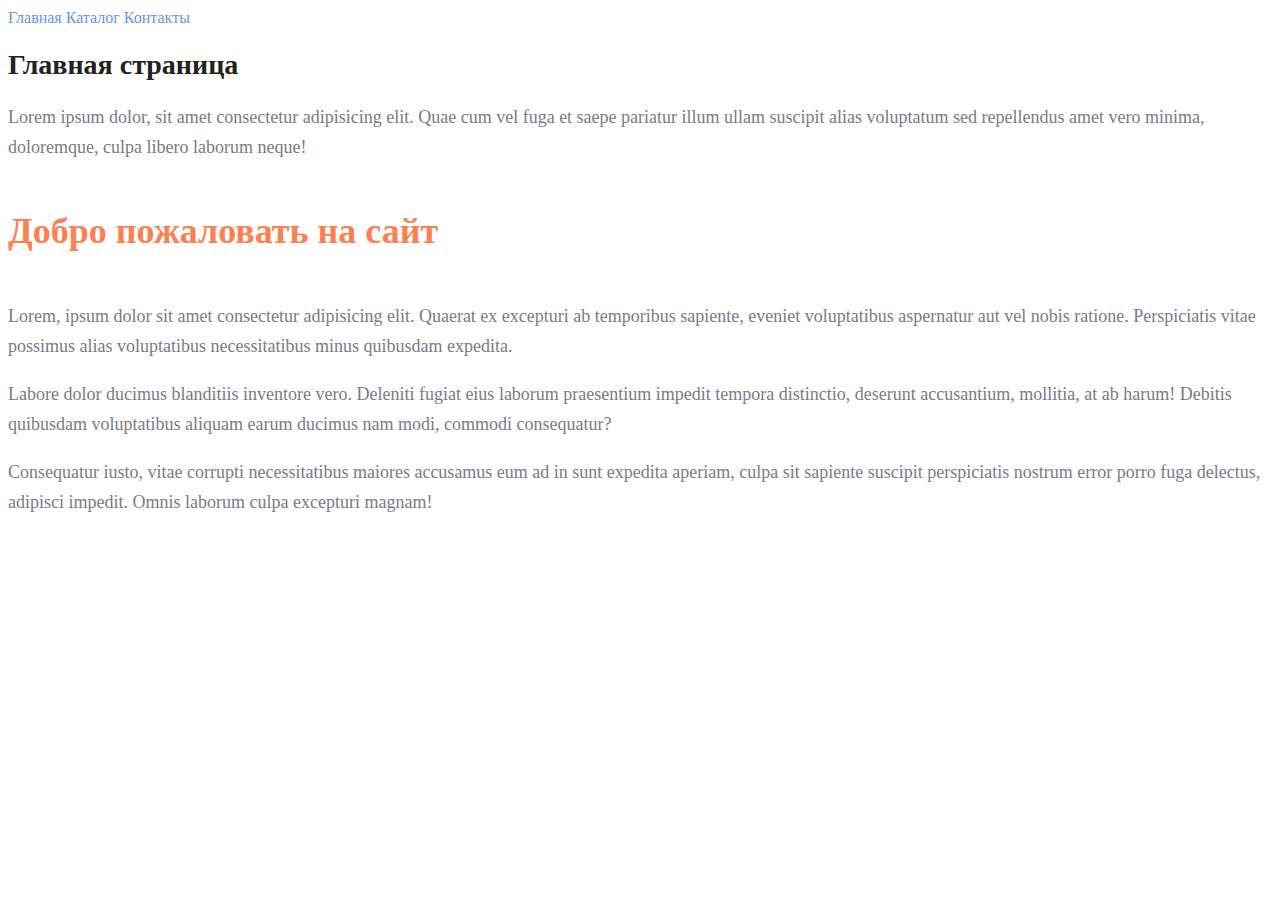
<file: seminar_2/index.html>
<!DOCTYPE html>
<html lang="en">
<head>
    <meta charset="UTF-8">
    <meta name="viewport" content="width=device-width, initial-scale=1.0">
    <link rel="stylesheet" href="style.css">
    <title>Главная</title>
</head>
<body>
<!-- 
1. Открыть Домашнюю работу из урока 1.
2. Создать файл стилей style.css
3. Подключить ко всем страницам
4. Задать стиль
a {
text-decoration: none;
}
5. Проверить работу стилей на всех страницах.
6. Разделить экран на 2 части, сделать так чтобы файл стилей располагался справа, а все html-файлы были слева.
7. Для всех ссылок меню задать класс (придумать логичное название класса)
* color: cornflowerblue;
* font-size: 16px;
* line-height: 20px;
8. Проверить отображения стилей на всех страницах проекта.
9. Для всех заголовков h1 на сайте задать класс и к нему стиль
* color: #222222;
* font-size: 28px;
* line-height: 36px;
* font-weight: bold;
10. Для всех параграфов в проекте задать класс.
11. К данному классу задать стили:
* font-style: normal;
* font-weight: 300;
* font-size: 18px;
* line-height: 30px;
* color: #7D7987;
12. Для заголовков h2 задать класс.
13. К данному классу указать стиль:
* color: coral;
* font-style: normal;
* font-weight: 700;
* font-size: 36px;
* line-height: 80px;-->

<a class="menu-link" href="index.html">Главная</a>
<a class="menu-link" href="catalog/catalog.html">Каталог</a>
<a class="menu-link" href="contacts.html">Контакты</a>
<h1 class="name-page">Главная страница</h1>
<p class="paragraph">Lorem ipsum dolor, sit amet consectetur adipisicing elit. Quae cum vel fuga et saepe pariatur illum ullam suscipit alias voluptatum sed repellendus amet vero minima, doloremque, culpa libero laborum neque!</p>
<h2 class="greeting">Добро пожаловать на сайт</h2>
<p class="paragraph">Lorem, ipsum dolor sit amet consectetur adipisicing elit. Quaerat ex excepturi ab temporibus sapiente, eveniet voluptatibus aspernatur aut vel nobis ratione. Perspiciatis vitae possimus alias voluptatibus necessitatibus minus quibusdam expedita.</p>
<p class="paragraph">Labore dolor ducimus blanditiis inventore vero. Deleniti fugiat eius laborum praesentium impedit tempora distinctio, deserunt accusantium, mollitia, at ab harum! Debitis quibusdam voluptatibus aliquam earum ducimus nam modi, commodi consequatur?</p>
<p class="paragraph">Consequatur iusto, vitae corrupti necessitatibus maiores accusamus eum ad in sunt expedita aperiam, culpa sit sapiente suscipit perspiciatis nostrum error porro fuga delectus, adipisci impedit. Omnis laborum culpa excepturi magnam!</p>
</body>
</html>
</file>
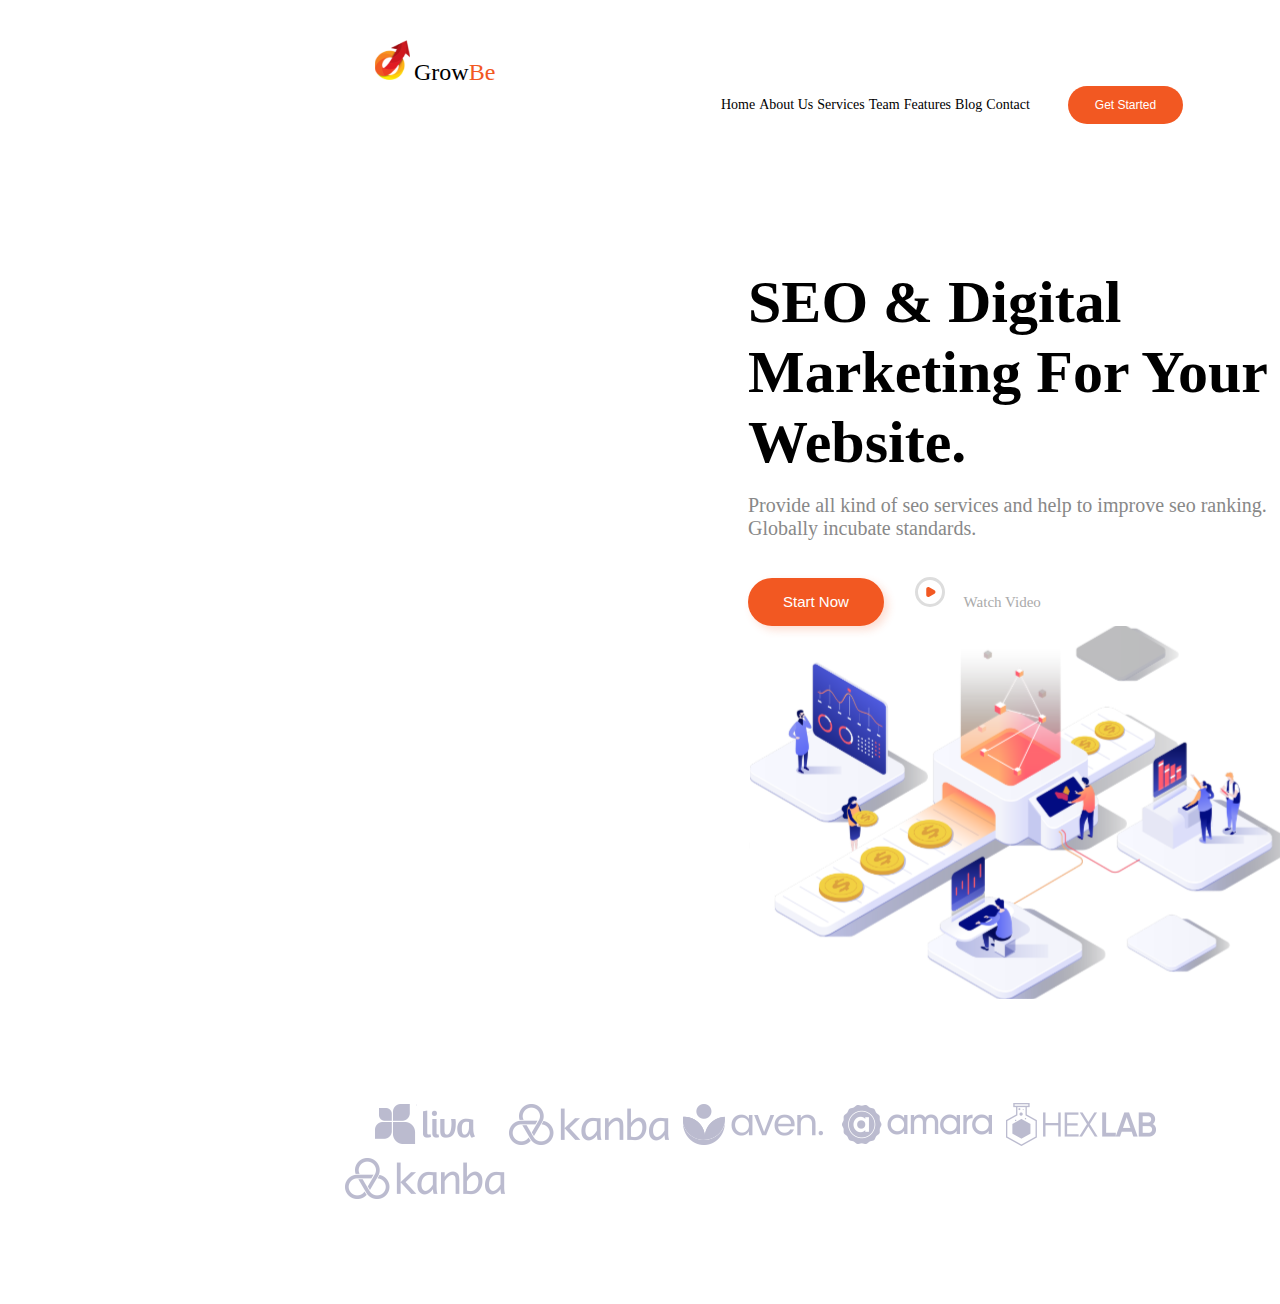
<file: seminar_3/index.html>
<!DOCTYPE html>
<html lang="en">

<head>
    <meta charset="UTF-8">
    <meta name="viewport" content="width=device-width, initial-scale=1.0">
    <title>Seminar_3</title>
    <link rel="stylesheet" href="style.css">
</head>

<body>
    <div class="home_page">
        <div class="meun_bar">
            <div class="home_page_logo">
                <img src="img/logo.svg" alt="logo">
                    <span class="text_grow">
                        Grow<span class="text_be">Be</span>
                    </span>
            </div>
            <div class="home_page_menu">
                <a class="menu_link" href="#">Home</a>
                <a class="menu_link" href="#">About Us</a>
                <a class="menu_link" href="#">Services</a>
                <a class="menu_link" href="#">Team</a>
                <a class="menu_link" href="#">Features</a>
                <a class="menu_link" href="#">Blog</a>
                <a class="menu_link" href="#">Contact</a>
                <button class="menu_button">Get Started</button>
            </div>
        </div>
        <div class="home_meta">
            <h1 class="home_meta_title">
                SEO & Digital Marketing For Your Website.
            </h1>
            <p class="subtitle">
                Provide all kind of seo services and help to improve seo ranking. Globally incubate standards.
            </p>
            <div class="home_meta_button">
                <button class="meta_button">Start Now</button>
                <span class="home_meta_button_video">
                    <svg width="30" height="30" viewBox="0 0 30 30" fill="none" xmlns="http://www.w3.org/2000/svg">
                        <path d="M19.5 13.2679C20.8333 14.0378 20.8333 15.9623 19.5 16.7321L14.25 19.7631C12.9167 20.5329 11.25 19.5707 11.25 18.0311L11.25 11.9689C11.25 10.4293 12.9167 9.46706 14.25 10.2369L19.5 13.2679Z" fill="#F25822"/>
                        <circle cx="15" cy="15" r="13.5" stroke="#DDDDDD" stroke-width="3"/>
                        </svg>
                    <span class="watch_video">Watch Video</span>
                </span>
            </div>
            <img src="img/Image_home.svg" alt="Image_home">
        </div>
    </div>
    <div class="brand">
        <div class="brand_logo">
            <img src="img/liva.svg" alt="liva">
            <img src="img/kanba.svg" alt="kanba">
            <img src="img/aven.svg" alt="aven">
            <img src="img/amara.svg" alt="amara">
            <img src="img/hexlab.svg" alt="hexlab">
            <img src="img/kanba1.svg" alt="kanba1">
        </div>
    </div>
</body>

</html>
</file>
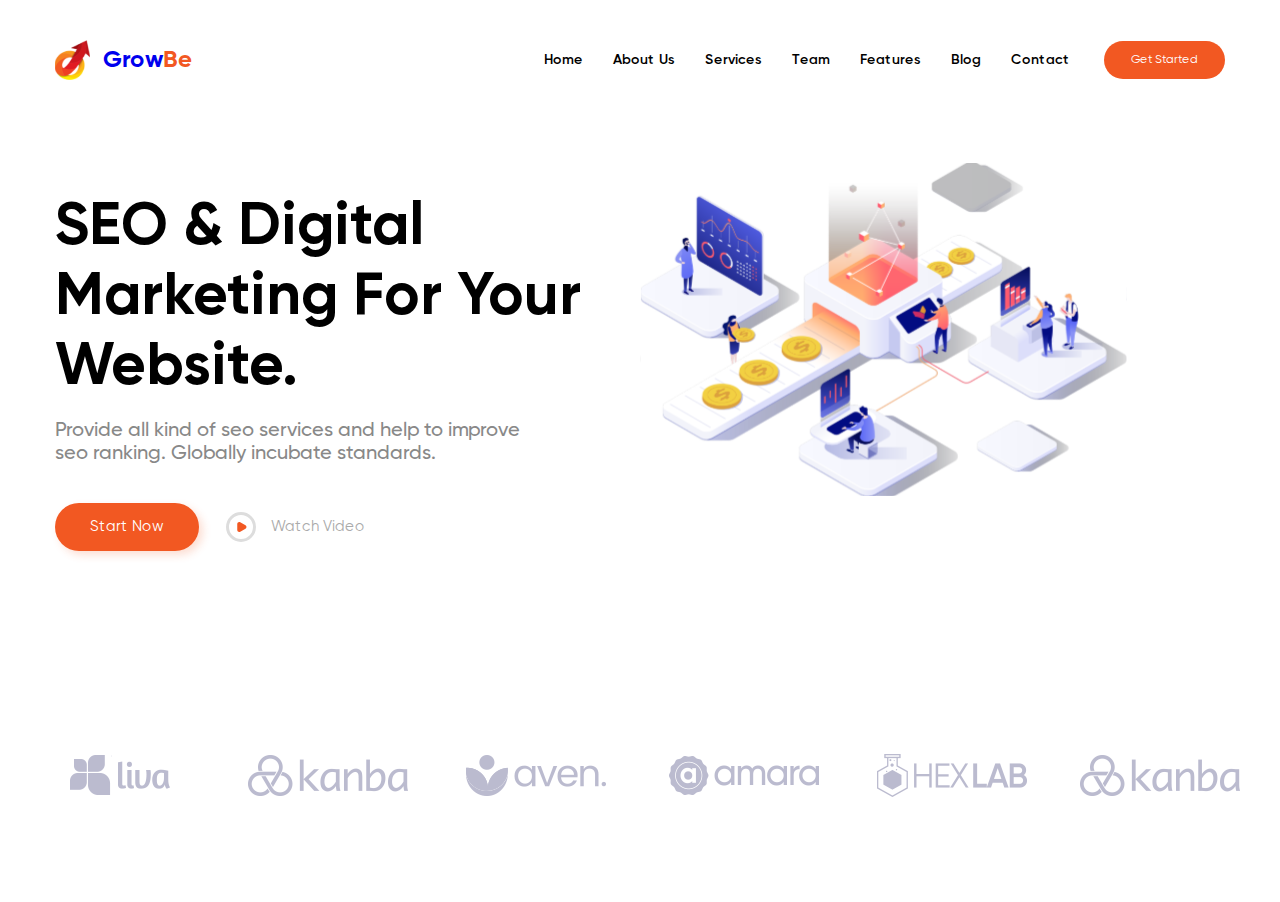
<file: seminar_4/index.html>
<!DOCTYPE html>
<html lang="en">

<head>
    <meta charset="UTF-8">
    <meta name="viewport" content="width=device-width, initial-scale=1.0">
    <title>Seminar_4</title>
    <link href = "fonts/gilroy/stylesheet.css" rel = "stylesheet" type = "text/css">
    <link rel="stylesheet" href="css/normalize.css">
    <link rel="stylesheet" href="css/style.css">
</head>

<body>
    <div class="home_page">
        <div class="center">
            <div class="meun_bar">
                <div class="home_page_logo">
                    <a href="index.html" class="logo">
                        <img src="img/logo.svg" alt="logo" height="40">
                        <span>
                            Grow<span class="text_be">Be<span>
                        </span>
                    </a>
                </div>
                <div class="home_page_menu">
                    <ul class="menu_list">
                        <li class="menu_item">
                            <a class="menu_link" href="#">Home</a>
                        </li>
                        <li class="menu_item">
                            <a class="menu_link" href="#">About Us</a>
                        </li>
                        <li class="menu_item">
                            <a class="menu_link" href="#">Services</a>
                        </li>
                        <li class="menu_item">
                            <a class="menu_link" href="#">Team</a>
                        </li>
                        <li class="menu_item">
                            <a class="menu_link nav_link" href="#">Features</a>
                        </li>
                        <li class="menu_item">
                            <a class="menu_link" href="#">Blog</a>
                        </li>
                        <li class="menu_item">
                            <a class="menu_link" href="#">Contact</a>
                        </li>
                    </ul>
                    <button class="menu_button">Get Started</button>
                </div>
            </div>
        </div>
        <div class="top-info center">
            <div class="home_meta">
                <h1 class="home_meta_title">
                    SEO & Digital Marketing For Your Website.
                </h1>
                <p class="subtitle">
                    Provide all kind of seo services and help to improve seo ranking. Globally incubate standards.
                </p>
                <div class="home_meta_button">
                    <button class="meta_button">Start Now</button>
                    <span class="home_meta_button_video">
                        <svg width="30" height="30" viewBox="0 0 30 30" fill="none" xmlns="http://www.w3.org/2000/svg">
                            <path d="M19.5 13.2679C20.8333 14.0378 20.8333 15.9623 19.5 16.7321L14.25 19.7631C12.9167 20.5329 11.25 19.5707 11.25 18.0311L11.25 11.9689C11.25 10.4293 12.9167 9.46706 14.25 10.2369L19.5 13.2679Z" fill="#F25822"/>
                            <circle cx="15" cy="15" r="13.5" stroke="#DDDDDD" stroke-width="3"/>
                            </svg>
                        <span class="watch_video">Watch Video</span>
                    </span>
                </div>
            </div>
            <div class="top_img">
                <img src="img/Image_home.svg" alt="Image_home" height="375">
            </div>
        </div>

    </div>
    <div class="brand">
        <ul class="brand_logo">
            <li class="brand_logo_list_item">
                <a href="#"><img src="img/liva.svg" alt="liva" height="50"></a>
            </li>
            <li class="brand_logo_list_item">
                <a href="#"><img src="img/kanba.svg" alt="kanba" height="50"></a>
            </li>
            <li class="brand_logo_list_item">
                <a href="#"><img src="img/aven.svg" alt="aven" height="50"></a>
            </li>
            <li class="brand_logo_list_item">
                <a href="#"><img src="img/amara.svg" alt="amara" height="50"></a>
            </li>
            <li class="brand_logo_list_item">
                <a href="#"><img src="img/hexlab.svg" alt="hexlab" height="50"></a>
            </li>
            <li class="brand_logo_list_item">
                <a href="#"><img src="img/kanba1.svg" alt="kanba1" height="50"></a>
            </li>
        </ul>
    </div>
</body>

</html>
</file>
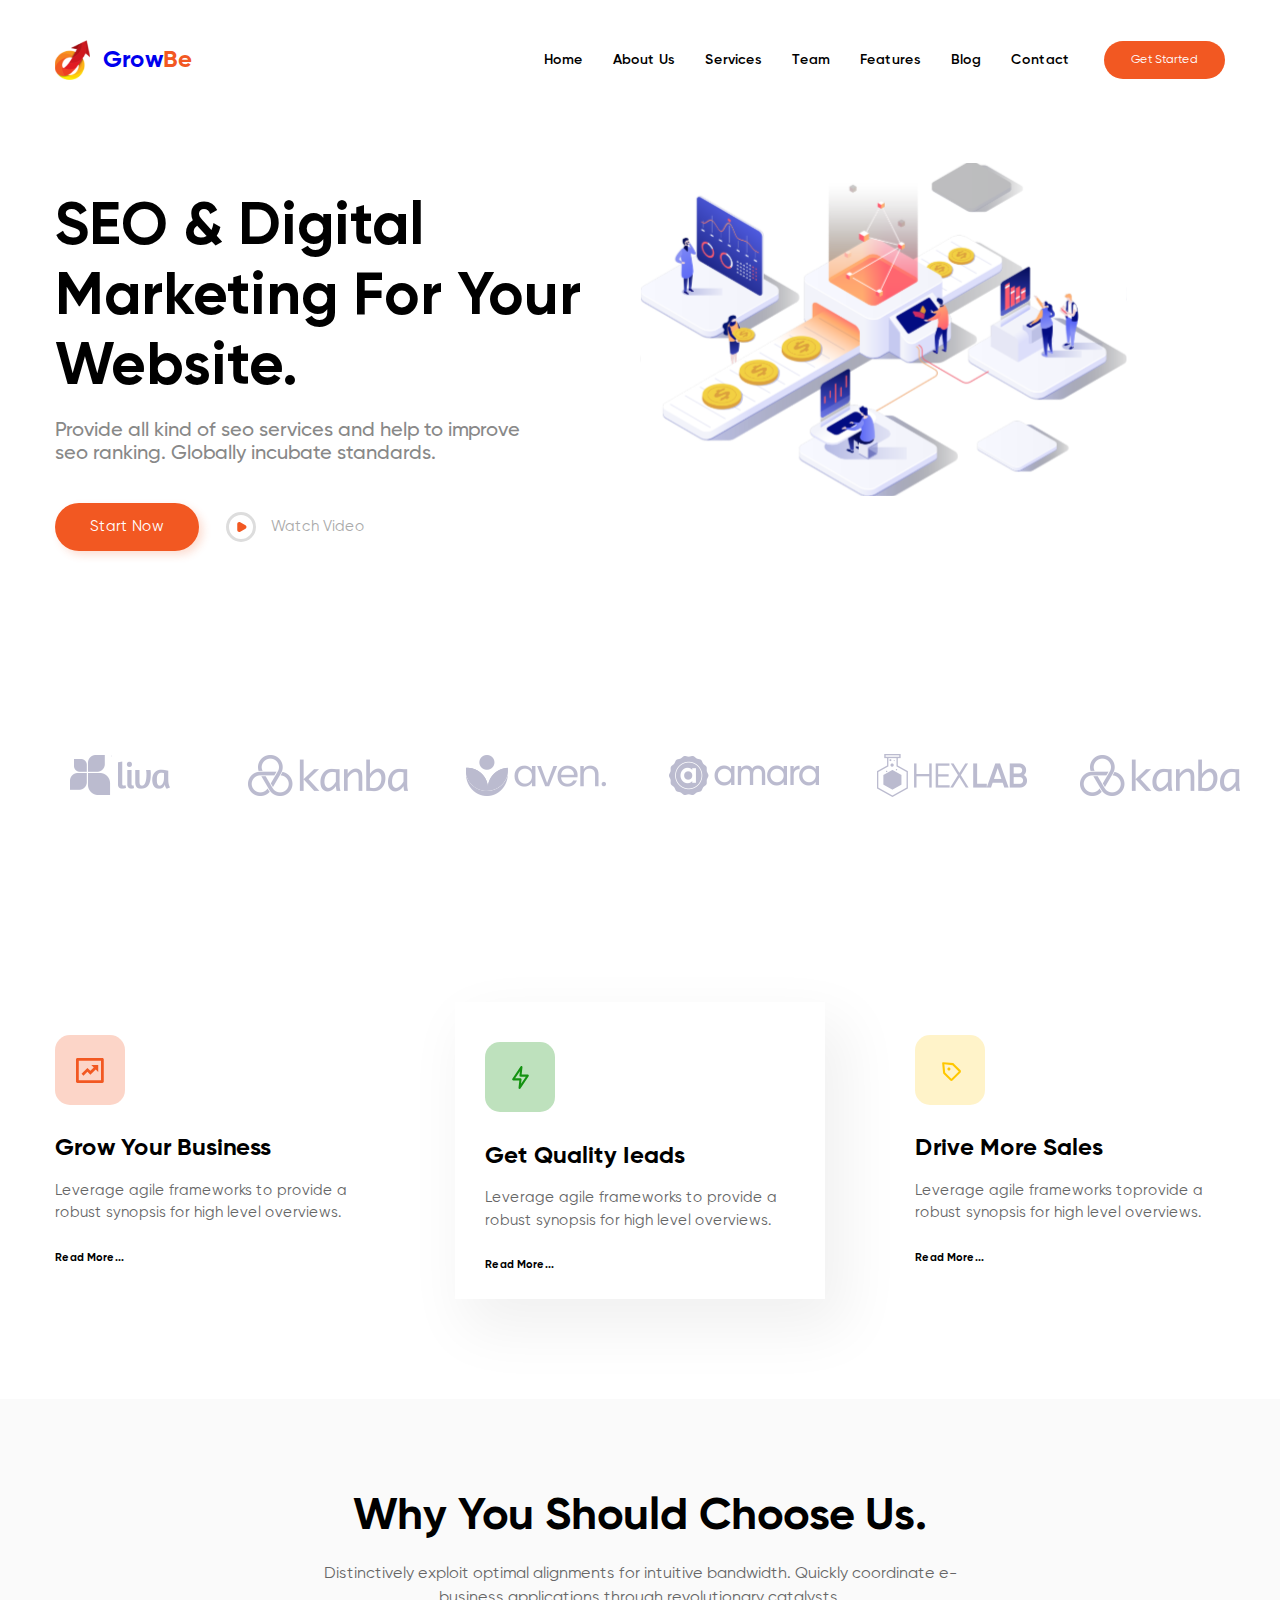
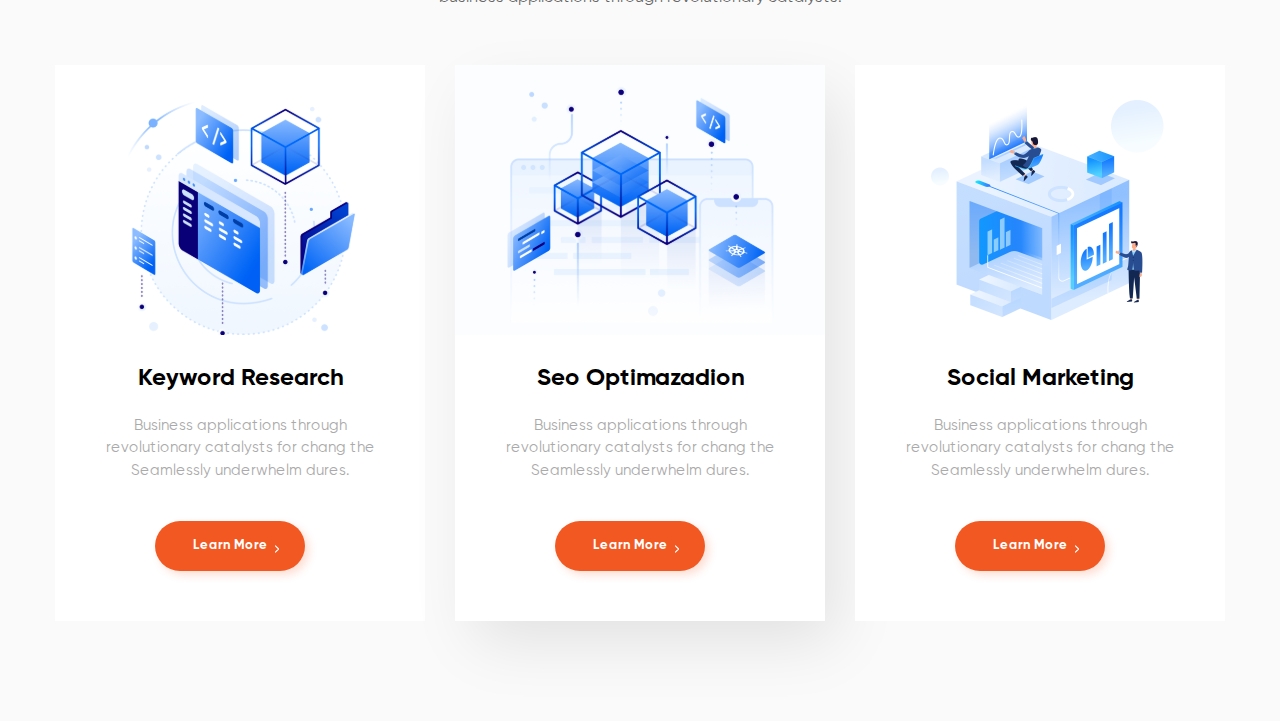
<file: seminar_5/index.html>
<!DOCTYPE html>
<html lang="en">

<head>
    <meta charset="UTF-8">
    <meta name="viewport" content="width=device-width, initial-scale=1.0">
    <title>Seminar_5</title>
    <link href = "fonts/gilroy/stylesheet.css" rel = "stylesheet" type = "text/css">
    <link rel="stylesheet" href="css/normalize.css">
    <link rel="stylesheet" href="css/style.css">
</head>

<body>
    <div class="home_page">
        <div class="center">
            <div class="meun_bar">
                <div class="home_page_logo">
                    <a href="index.html" class="logo">
                        <img src="img/logo.svg" alt="logo" height="40">
                        <span>
                            Grow<span class="text_be">Be</span>
                        </span>
                    </a>
                </div>
                <div class="home_page_menu">
                    <ul class="menu_list">
                        <li class="menu_item">
                            <a class="menu_link" href="#">Home</a>
                        </li>
                        <li class="menu_item">
                            <a class="menu_link" href="#">About Us</a>
                        </li>
                        <li class="menu_item">
                            <a class="menu_link" href="#">Services</a>
                        </li>
                        <li class="menu_item">
                            <a class="menu_link" href="#">Team</a>
                        </li>
                        <li class="menu_item">
                            <a class="menu_link nav_link" href="#">Features</a>
                        </li>
                        <li class="menu_item">
                            <a class="menu_link" href="#">Blog</a>
                        </li>
                        <li class="menu_item">
                            <a class="menu_link" href="#">Contact</a>
                        </li>
                    </ul>
                    <button class="menu_button">Get Started</button>
                </div>
            </div>
        </div>
        <div class="top-info center">
            <div class="home_meta">
                <h1 class="home_meta_title">
                    SEO & Digital Marketing For Your Website.
                </h1>
                <p class="subtitle">
                    Provide all kind of seo services and help to improve seo ranking. Globally incubate standards.
                </p>
                <div class="home_meta_button">
                    <button class="meta_button">Start Now</button>
                    <span class="home_meta_button_video">
                        <svg width="30" height="30" viewBox="0 0 30 30" fill="none" xmlns="http://www.w3.org/2000/svg">
                            <path d="M19.5 13.2679C20.8333 14.0378 20.8333 15.9623 19.5 16.7321L14.25 19.7631C12.9167 20.5329 11.25 19.5707 11.25 18.0311L11.25 11.9689C11.25 10.4293 12.9167 9.46706 14.25 10.2369L19.5 13.2679Z" fill="#F25822"/>
                            <circle cx="15" cy="15" r="13.5" stroke="#DDDDDD" stroke-width="3"/>
                            </svg>
                        <span class="watch_video">Watch Video</span>
                    </span>
                </div>
            </div>
            <div class="top_img">
                <img src="img/Image_home.svg" alt="Image_home" height="375">
            </div>
        </div>

    </div>
    <div class="brand">
        <ul class="brand_logo">
            <li class="brand_logo_list_item">
                <a href="#"><img src="img/liva.svg" alt="liva" height="50"></a>
            </li>
            <li class="brand_logo_list_item">
                <a href="#"><img src="img/kanba.svg" alt="kanba" height="50"></a>
            </li>
            <li class="brand_logo_list_item">
                <a href="#"><img src="img/aven.svg" alt="aven" height="50"></a>
            </li>
            <li class="brand_logo_list_item">
                <a href="#"><img src="img/amara.svg" alt="amara" height="50"></a>
            </li>
            <li class="brand_logo_list_item">
                <a href="#"><img src="img/hexlab.svg" alt="hexlab" height="50"></a>
            </li>
            <li class="brand_logo_list_item">
                <a href="#"><img src="img/kanba1.svg" alt="kanba1" height="50"></a>
            </li>
        </ul>
    </div>
    <div class="features center">
    <div class="business">
        <svg width="70" height="70" viewBox="0 0 70 70" fill="none" xmlns="http://www.w3.org/2000/svg">
            <rect width="70" height="70" rx="15" fill="#F25822" fill-opacity="0.25"/>
            <path d="M23.7778 25.7778V45.2222H46V25.7778H23.7778ZM22.3889 23H47.3889C47.7572 23 48.1105 23.1463 48.371 23.4068C48.6314 23.6673 48.7778 24.0205 48.7778 24.3889V46.6111C48.7778 46.9795 48.6314 47.3327 48.371 47.5932C48.1105 47.8537 47.7572 48 47.3889 48H22.3889C22.0205 48 21.6673 47.8537 21.4068 47.5932C21.1463 47.3327 21 46.9795 21 46.6111V24.3889C21 24.0205 21.1463 23.6673 21.4068 23.4068C21.6673 23.1463 22.0205 23 22.3889 23ZM38.7681 32.4347L36.2778 29.9444H43.2222V36.8889L40.7319 34.3986L35.3653 39.7653L32.4194 36.8194L28.4903 40.7472L26.5264 38.7833L32.4194 32.8903L35.3653 35.8375L38.7681 32.4347Z" fill="#F25822"/>
            </svg>
        <h3 class="features_title">Grow Your Business</h3>
        <p class="features_txt">Leverage agile frameworks to provide a robust synopsis for high level overviews.</p>
        <p class="more">Read More...</p>
    </div>
    <div class="leads">
        <svg width="70" height="70" viewBox="0 0 70 70" fill="none" xmlns="http://www.w3.org/2000/svg">
            <rect width="70" height="70" rx="15" fill="#149211" fill-opacity="0.28"/>
            <path d="M34.5729 46.9583C34.4521 46.9582 34.3322 46.937 34.2187 46.8958C33.9997 46.8156 33.8139 46.6643 33.6912 46.466C33.5684 46.2676 33.5157 46.0339 33.5416 45.8021L34.3437 38.4167H28.2083C28.019 38.417 27.8333 38.3657 27.671 38.2684C27.5087 38.171 27.376 38.0313 27.2871 37.8643C27.1982 37.6972 27.1565 37.5091 27.1665 37.3201C27.1765 37.1311 27.2377 36.9484 27.3437 36.7917L35.5624 24.5C35.6924 24.3076 35.8829 24.1642 36.1038 24.0925C36.3246 24.0208 36.563 24.0249 36.7812 24.1042C36.991 24.182 37.1701 24.3254 37.292 24.513C37.414 24.7006 37.4723 24.9225 37.4583 25.1458L36.6562 32.5833H42.7916C42.9808 32.583 43.1666 32.6343 43.3289 32.7316C43.4912 32.829 43.6239 32.9687 43.7128 33.1357C43.8017 33.3028 43.8434 33.4909 43.8334 33.6799C43.8234 33.8689 43.7622 34.0515 43.6562 34.2083L35.4374 46.5C35.3419 46.6414 35.2131 46.7571 35.0623 46.837C34.9116 46.9169 34.7435 46.9586 34.5729 46.9583ZM30.1562 36.3333H35.4999C35.6453 36.3337 35.789 36.3644 35.9217 36.4236C36.0545 36.4828 36.1734 36.5692 36.2708 36.6771C36.3691 36.7865 36.4431 36.9154 36.488 37.0554C36.5329 37.1955 36.5476 37.3434 36.5312 37.4896L36.0624 41.8125L40.8437 34.6667H35.4999C35.353 34.6676 35.2074 34.6373 35.073 34.578C34.9385 34.5186 34.8181 34.4315 34.7197 34.3222C34.6213 34.213 34.5472 34.0842 34.5021 33.9443C34.457 33.8044 34.4421 33.6565 34.4583 33.5104L34.927 29.1875L30.1562 36.3333Z" fill="#149211"/>
            </svg>
        <h3 class="features_title">Get Quality Ieads</h3>
        <p class="features_txt">Leverage agile frameworks to provide a robust synopsis for high level overviews.</p>
        <p class="more">Read More...</p>
    </div>
    <div class="sales">
        <svg width="70" height="70" viewBox="0 0 70 70" fill="none" xmlns="http://www.w3.org/2000/svg">
            <rect width="70" height="70" rx="15" fill="#FFCD1D" fill-opacity="0.24"/>
            <path d="M36.4063 45.9167C35.9033 45.9161 35.4207 45.7178 35.0626 45.3646L28.3855 38.6771C28.2141 38.5067 28.1074 38.2821 28.0834 38.0417L27.1667 28.3021C27.1527 28.1495 27.1725 27.9957 27.2247 27.8517C27.2769 27.7076 27.3603 27.5769 27.4688 27.4688C27.577 27.3602 27.7077 27.2769 27.8517 27.2247C27.9958 27.1724 28.1496 27.1526 28.3021 27.1667L38.0417 28.0833C38.2822 28.1073 38.5068 28.2141 38.6771 28.3854L45.3647 35.0625C45.719 35.4179 45.9179 35.8992 45.9179 36.401C45.9179 36.9029 45.719 37.3842 45.3647 37.7396L37.7396 45.3646C37.3854 45.7172 36.9062 45.9156 36.4063 45.9167ZM30.1563 37.4688L36.4063 43.7188L43.7501 36.375L37.5001 30.125L29.3646 29.3646L30.1563 37.4688Z" fill="#FFC700"/>
            <path d="M33.9375 35.5C34.8004 35.5 35.5 34.8004 35.5 33.9375C35.5 33.0746 34.8004 32.375 33.9375 32.375C33.0746 32.375 32.375 33.0746 32.375 33.9375C32.375 34.8004 33.0746 35.5 33.9375 35.5Z" fill="#FFC700"/>
            </svg>
        <h3 class="features_title">Drive More Sales</h3>
        <p class="features_txt">Leverage agile frameworks toprovide a robust synopsis for high level overviews.</p>
        <p class="more">Read More...</p>
    </div>
    </div>
    <div class="services">
        <div class="services_wrapper center">
            <h3 class="services_title">Why You Should Choose Us.</h3>
            <p class="services_text">Distinctively exploit optimal alignments for intuitive bandwidth. Quickly coordinate e-business applications through revolutionary catalysts.</p>
            <div class="services_items">
                <div class="services_research">
                    <img src="img/services_research_img.svg" alt="research" height="270">
                    <h3 class="services_items_title">Keyword Research</h3>
                    <p class="services_items_txt">Business applications through revolutionary catalysts for chang the Seamlessly underwhelm dures.</p>
                    <button class="services_button"><span class="btn-txt">Learn More</span></button>
                </div>
                <div class="services_optimazadion">
                    <img src="img/services_optimazadion_img.svg" alt="optimazadion" height="270">
                    <h3 class="services_items_title">Seo Optimazadion</h3>
                    <p class="services_items_txt">Business applications through revolutionary catalysts for chang the Seamlessly underwhelm dures.</p>
                    <button class="services_button"><span class="btn-txt">Learn More</span></button>
                </div>
                <div class="services_marketing">
                    <img src="img/services_marketing_img.svg" alt="marketing" height="270">
                    <h3 class="services_items_title">Social Marketing</h3>
                    <p class="services_items_txt">Business applications through revolutionary catalysts for chang the Seamlessly underwhelm dures.</p>
                    <button class="services_button"><span class="btn-txt">Learn More</span></button>
                </div>
            </div>
        </div>
    </div>
</body>

</html>
</file>
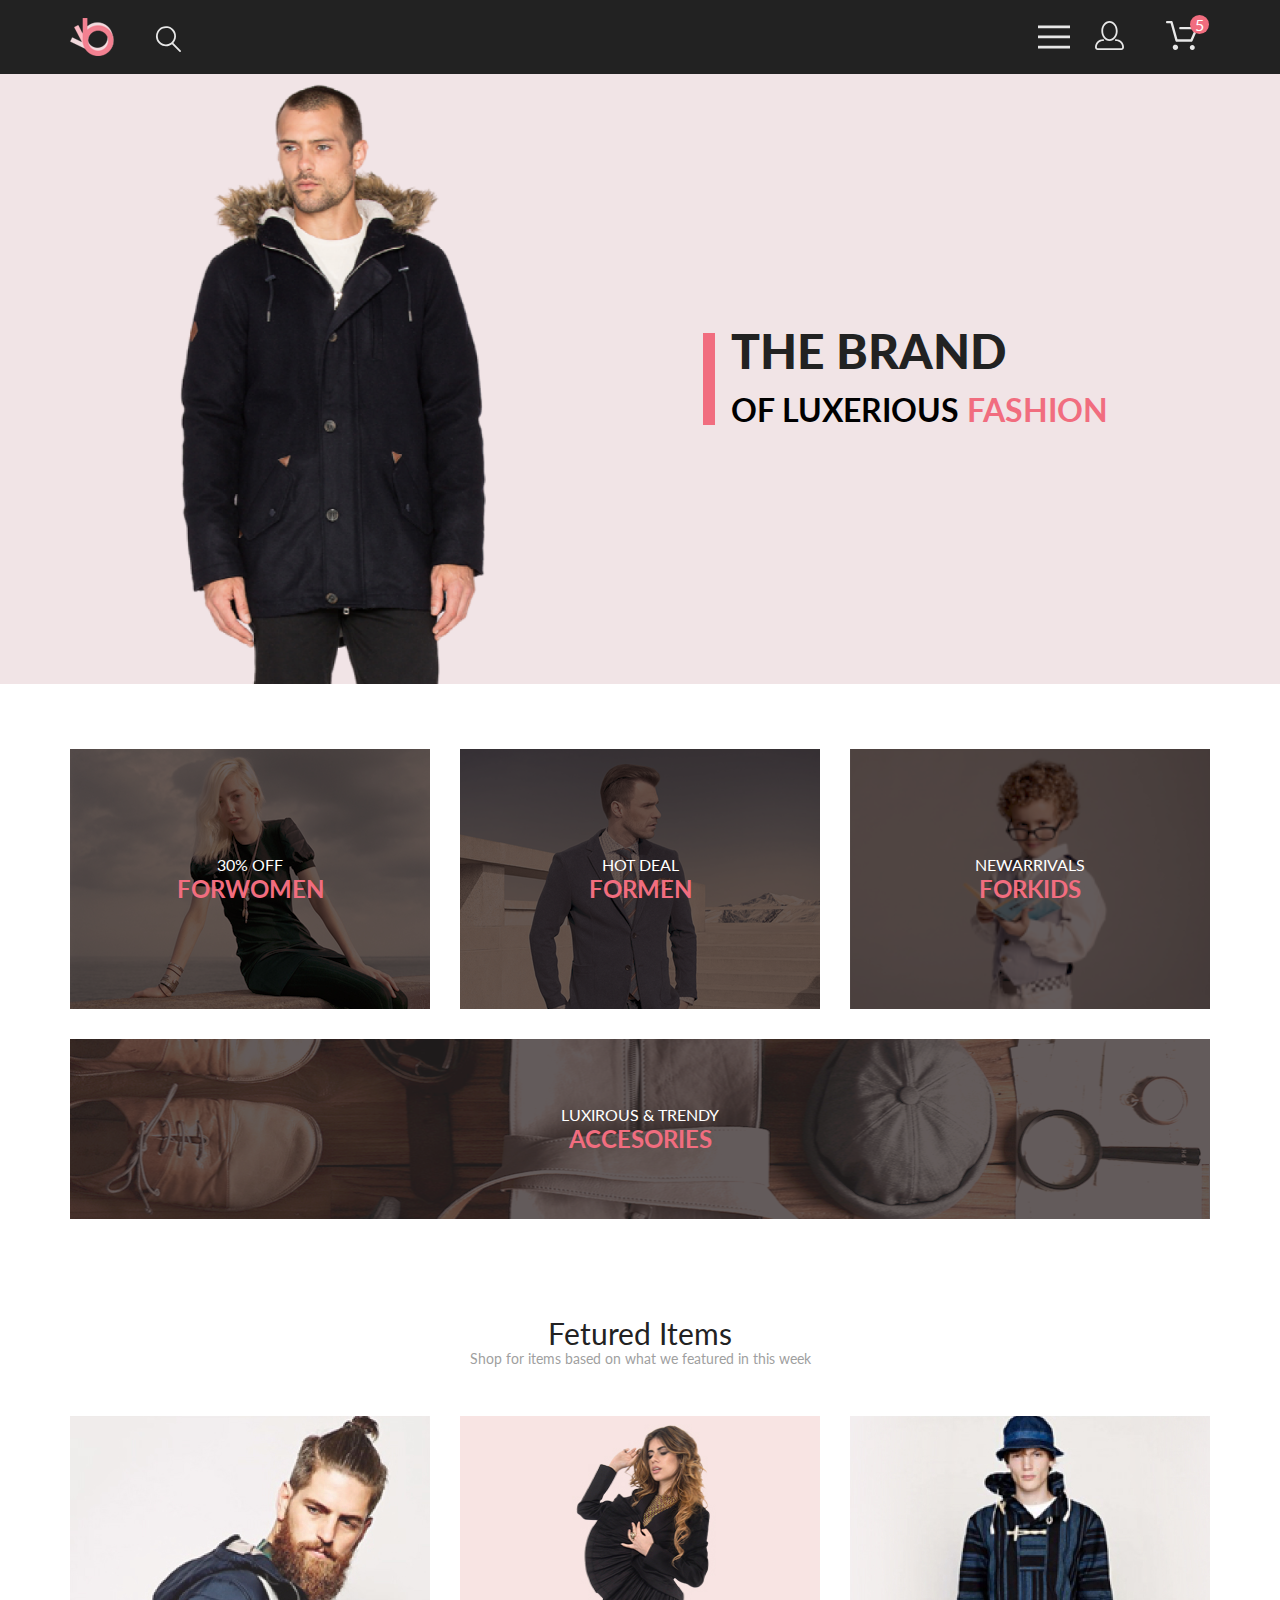
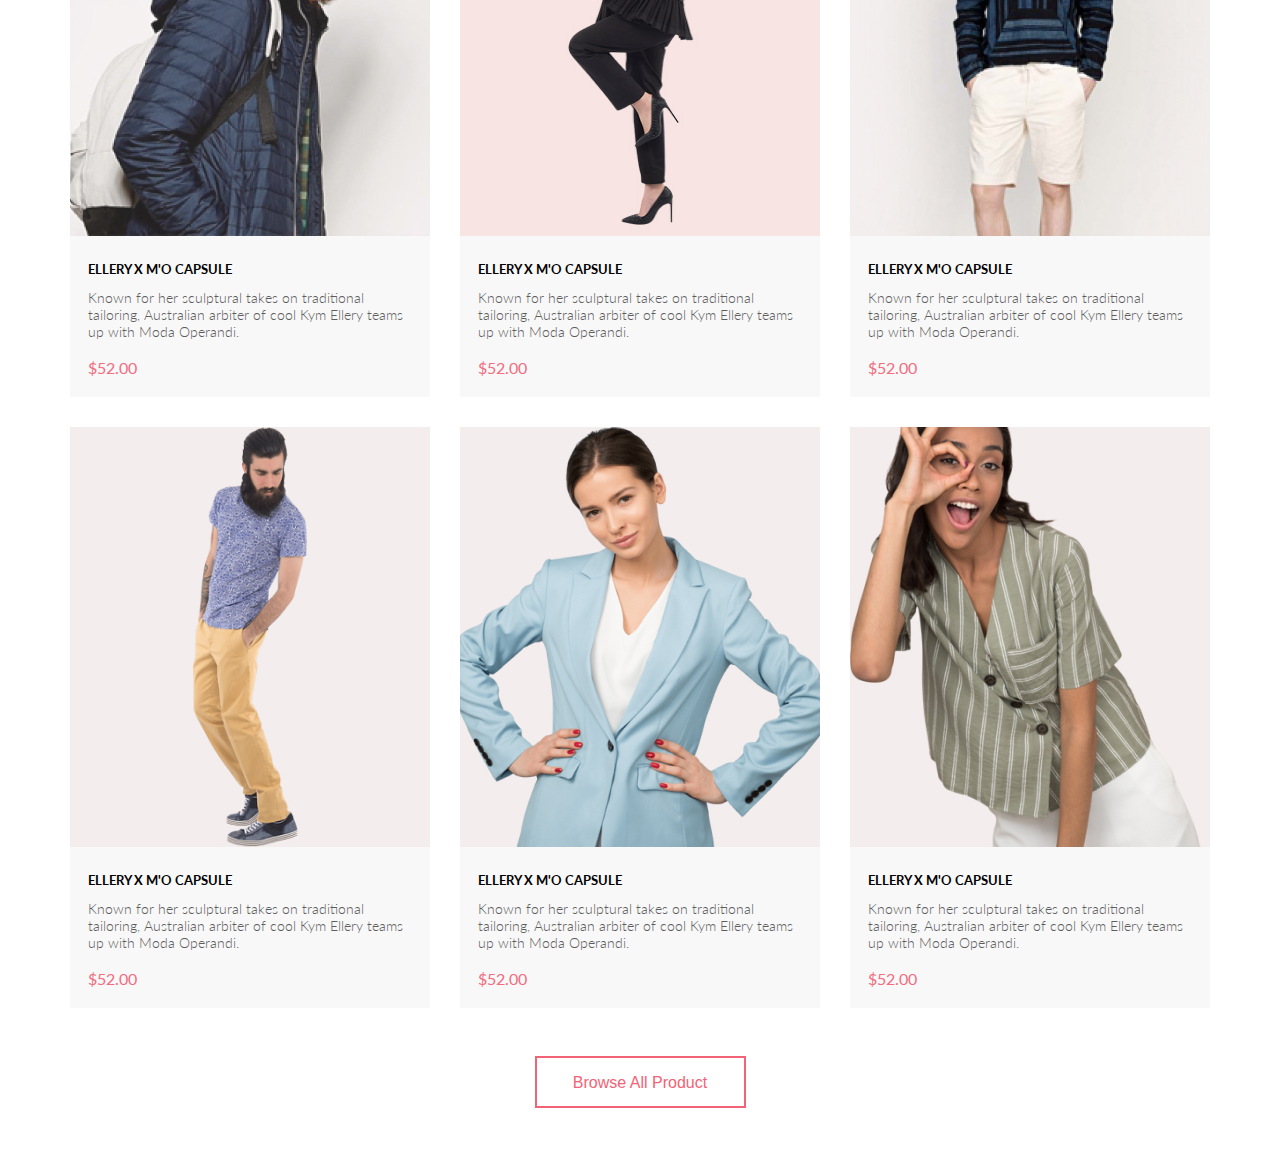
<file: seminar_7/index.html>
<!DOCTYPE html>
<html lang="en">

<head>
    <meta charset="UTF-8">
    <meta http-equiv="X-UA-Compatible" content="IE=edge">
    <meta name="viewport" content="width=device-width, initial-scale=1.0">
    <title>Shop</title>
    <link rel="stylesheet" href="css/style.css">
</head>
<body>
    <header class="wrapper_header">
        <div class="container">
            <div class="left_header">
                <a href="index.html" class="wrapper_header_logo">
                    <img src="images/logo.png" alt="logo" height="38">
                </a>
                <form action="#" class="left_header_search_form">
                    <input class="left_header_search_btn" id="search_btn" type="search">
                    <label for="search_btn">
                        <svg width="27" height="28" viewBox="0 0 27 28" fill="none" xmlns="http://www.w3.org/2000/svg">
                            <path d="M19.0589 17.6249C20.6705 15.8648 21.6275 13.6038 21.769 11.2215C21.9106 8.8392 21.2281 6.48075 19.8362 4.5422C18.4443 2.60365 16.4278 1.20306 14.1252 0.575643C11.8227 -0.0517774 9.37437 0.132183 7.19143 1.09663C5.0085 2.06108 3.22389 3.74727 2.1373 5.87205C1.05071 7.99682 0.728322 10.4308 1.22426 12.7652C1.72021 15.0996 3.00428 17.1922 4.86085 18.6917C6.71741 20.1912 9.0334 21.0063 11.4199 20.9999C13.6723 21.003 15.8638 20.269 17.6599 18.9099L25.4079 26.7169C25.4934 26.806 25.5958 26.8771 25.7091 26.926C25.8225 26.975 25.9444 27.0008 26.0679 27.0019C26.1916 27.0023 26.314 26.9772 26.4276 26.9282C26.5411 26.8792 26.6434 26.8072 26.7279 26.7169C26.9018 26.536 26.999 26.2949 26.999 26.0439C26.999 25.793 26.9018 25.5518 26.7279 25.3709L19.0589 17.6249ZM2.88589 10.4999C2.89873 8.81465 3.41021 7.17089 4.35586 5.77587C5.30151 4.38086 6.63899 3.29703 8.1997 2.66102C9.76042 2.02501 11.4745 1.86529 13.1258 2.202C14.7772 2.53871 16.2919 3.35678 17.479 4.55307C18.6661 5.74935 19.4725 7.27031 19.7965 8.92421C20.1204 10.5781 19.9475 12.2909 19.2995 13.8467C18.6515 15.4024 17.5574 16.7315 16.1551 17.6664C14.7529 18.6013 13.1052 19.1001 11.4199 19.0999C9.14843 19.0891 6.97409 18.1774 5.3741 16.5651C3.77412 14.9527 2.87924 12.7714 2.88589 10.4999V10.4999Z"/>
                            </svg>
                    </label>
                </form>
            </div>
            <div class="right_header">
                <div class="menu_btn">
                    <svg width="32" height="23" viewBox="0 0 32 23" fill="none" xmlns="http://www.w3.org/2000/svg">
                        <path d="M0 23V20.31H32V23H0ZM0 12.76V10.07H32V12.76H0ZM0 2.69V0H32V2.69H0Z"/>
                        </svg>
                </div>
                <div class="user_btn">
                    <a href="#">
                        <svg width="29" height="29" viewBox="0 0 29 29" fill="none" xmlns="http://www.w3.org/2000/svg">
                            <path d="M14.5 19.937C19 19.937 22.656 15.464 22.656 9.968C22.656 4.472 19 0 14.5 0C13.3631 0.0217413 12.2463 0.303398 11.2351 0.823397C10.2239 1.34339 9.34507 2.08794 8.66602 3C7.12663 4.99573 6.30819 7.45381 6.34399 9.974C6.34399 15.465 10 19.937 14.5 19.937ZM14.5 1.813C18 1.813 20.844 5.472 20.844 9.969C20.844 14.466 17.998 18.125 14.5 18.125C11.002 18.125 8.15603 14.465 8.15503 9.969C8.15403 5.473 11 1.813 14.5 1.813ZM20.844 18.125C20.6036 18.125 20.373 18.2205 20.203 18.3905C20.033 18.5605 19.9375 18.7911 19.9375 19.0315C19.9375 19.2719 20.033 19.5025 20.203 19.6725C20.373 19.8425 20.6036 19.938 20.844 19.938C22.526 19.9399 24.1386 20.6088 25.3279 21.7982C26.5172 22.9875 27.1861 24.6 27.188 26.282C27.1875 26.5221 27.0918 26.7523 26.922 26.9221C26.7522 27.0918 26.5221 27.1875 26.282 27.188H2.71997C2.47985 27.1875 2.24975 27.0918 2.07996 26.9221C1.91016 26.7523 1.81449 26.5221 1.81396 26.282C1.81608 24.6001 2.48517 22.9877 3.67444 21.7985C4.86371 20.6092 6.47608 19.9401 8.15796 19.938C8.39825 19.938 8.62868 19.8425 8.79858 19.6726C8.96849 19.5027 9.06396 19.2723 9.06396 19.032C9.06396 18.7917 8.96849 18.5613 8.79858 18.3914C8.62868 18.2215 8.39825 18.126 8.15796 18.126C5.99541 18.1279 3.92201 18.9875 2.39258 20.5164C0.863144 22.0453 0.00264777 24.1185 0 26.281C0.000794067 27.0019 0.287502 27.693 0.797241 28.2027C1.30698 28.7125 1.99811 28.9992 2.71899 29H26.282C27.0027 28.9989 27.6936 28.7121 28.2031 28.2024C28.7126 27.6927 28.9992 27.0017 29 26.281C28.9974 24.1187 28.1372 22.0457 26.6083 20.5168C25.0793 18.9878 23.0063 18.1276 20.844 18.125Z"/>
                            </svg>
                            
                    </a>
                </div>
                <div class="cart_btn">
                    <a href="#">
                        <svg width="32" height="29" viewBox="0 0 32 29" fill="none" xmlns="http://www.w3.org/2000/svg">
                            <path d="M26.1998 29C25.5521 28.9738 24.9404 28.6948 24.4961 28.2227C24.0518 27.7506 23.8103 27.1232 23.8234 26.475C23.8365 25.8269 24.1032 25.2097 24.5662 24.7559C25.0292 24.3022 25.6516 24.048 26.2999 24.048C26.9482 24.048 27.5706 24.3022 28.0336 24.7559C28.4966 25.2097 28.7633 25.8269 28.7764 26.475C28.7895 27.1232 28.5479 27.7506 28.1036 28.2227C27.6593 28.6948 27.0477 28.9738 26.3999 29H26.1998ZM6.75183 26.32C6.75183 25.79 6.90901 25.2718 7.20349 24.8311C7.49797 24.3904 7.91654 24.0469 8.40625 23.844C8.89596 23.6412 9.43484 23.5881 9.95471 23.6915C10.4746 23.7949 10.9521 24.0502 11.3269 24.425C11.7017 24.7998 11.957 25.2773 12.0604 25.7972C12.1638 26.317 12.1107 26.8559 11.9078 27.3456C11.705 27.8353 11.3615 28.2539 10.9208 28.5483C10.4801 28.8428 9.96194 29 9.43188 29C9.07977 29.0003 8.73102 28.9311 8.40564 28.7966C8.08026 28.662 7.7846 28.4646 7.53552 28.2158C7.28645 27.9669 7.08891 27.6713 6.9541 27.3461C6.81929 27.0208 6.74988 26.6721 6.74988 26.32H6.75183ZM10.5519 20.686C10.2924 20.6868 10.0398 20.6024 9.83301 20.4457C9.62617 20.2891 9.47648 20.0689 9.40686 19.819L4.57385 2.36401H1.18091C0.867422 2.36401 0.566761 2.23947 0.345093 2.01781C0.123425 1.79614 -0.00109863 1.49549 -0.00109863 1.18201C-0.00109863 0.868519 0.123425 0.567873 0.345093 0.346205C0.566761 0.124537 0.867422 5.81268e-06 1.18091 5.81268e-06H5.46191C5.7214 -0.00080736 5.97394 0.0837201 6.18066 0.240568C6.38739 0.397416 6.53674 0.617884 6.60583 0.868006L11.4388 18.323H24.6168L28.9999 8.27501H14.3999C14.2417 8.27961 14.0843 8.25242 13.9368 8.19507C13.7893 8.13771 13.6548 8.05134 13.5413 7.94108C13.4277 7.83082 13.3375 7.69891 13.2759 7.55315C13.2143 7.40739 13.1825 7.25075 13.1825 7.0925C13.1825 6.93426 13.2143 6.77762 13.2759 6.63186C13.3375 6.4861 13.4277 6.35419 13.5413 6.24393C13.6548 6.13367 13.7893 6.0473 13.9368 5.98994C14.0843 5.93259 14.2417 5.90541 14.3999 5.91001H30.8129C31.0086 5.90996 31.2011 5.95866 31.3733 6.05172C31.5454 6.14478 31.6917 6.27926 31.7988 6.44301C31.9067 6.60729 31.9723 6.79569 31.9897 6.99145C32.0072 7.18721 31.976 7.38424 31.8989 7.565L26.4939 19.977C26.4015 20.1876 26.2499 20.3668 26.0574 20.4927C25.8649 20.6186 25.6399 20.6858 25.4099 20.686H10.5519Z"/>
                            </svg>
                        <span>5</span>
                    </a>
                </div>
            </div>
        </div>
    </header>
    <section class="brand_wrap">
        <div class="brand_left">
            <img src="images/brand-men.png" alt="brand" height="764">
        </div>
        <div class="brand_right">
            <div class="brand_promo_wrap">
                <div>the brand</div>
                <div>of luxerious <span>fashion<span></div>
            </div>
        </div>
    </section>
    <section class="offers">
        <ul class="offers_list container">
            <li class="offers_item">
                <a class="offers_item_link">
                  <p class="offers_item_title">30% off</p>
                  <h2 class="offers_item_subtitle">forwomen</h2>
                </a>
            </li>
            <li class="offers_item">
              <a class="offers_item_link">
                <p class="offers_item_title">hot deal</p>
                <h2 class="offers_item_subtitle">formen</h2>
              </a>
            </li>
            <li class="offers_item">
              <a class="offers_item_link">
                <p class="offers_item_title">newarrivals</p>
                <h2 class="offers_item_subtitle">forkids</h2>
              </a>
            </li>
            <li class="offers_item">
              <a class="offers_item_link">
                <p class="offers_item_title">luxirous &amp;&nbsp;trendy</p>
                <h2 class="offers_item_subtitle">accesories</h2>
              </a>
            </li>
        </ul>
    </section>
    <section class="featured">
        <h2 class="featured_title">Fetured Items</h2>
        <p class="featured_txt">Shop for items based on what we featured in this week</p>
        <ul class="featured_list container">
            <li class="featured_item">
                <article class="brand_featured_item">
                    <div class="featured_item_img_wrap">
                        <a href="#" class="featured_item-link">
                            <img class="featured_item_img" src="images/featured/1.jpg" alt="featured_img" height="420">
                        </a>
                    </div>
                    <div class="featured_item_text_wrap">
                        <h3 class="featured_item_title txt">ellery x m'o capsule </h3>
                        <p class="featured_item_text txt">Known for her sculptural takes on traditional tailoring, Australian arbiter of cool Kym Ellery teams up with Moda Operandi.</p>
                        <p class="featured_item_price txt">$52.00</p>
                    </div>
                    <button class="featured_item_btn txt" type="button">
                        <svg width="27" height="25" viewBox="0 0 27 25" xmlns="http://www.w3.org/2000/svg">
                            <path d="M21.876 22.2662C21.921 22.2549 21.9423 22.2339 21.96 22.2129C21.9678 22.2037 21.9756 22.1946 21.9835 22.1855C22.02 22.1438 22.0233 22.0553 22.0224 22.0105C22.0092 21.9044 21.9185 21.8315 21.8412 21.8315C21.8375 21.8315 21.8336 21.8317 21.8312 21.8318C21.7531 21.8372 21.6653 21.9409 21.6719 22.0625C21.6813 22.1793 21.7675 22.2662 21.8392 22.2662H21.876ZM8.21954 22.2599C8.31873 22.2599 8.39935 22.1655 8.39935 22.0496C8.39935 21.9341 8.31873 21.8401 8.21954 21.8401C8.12042 21.8401 8.03973 21.9341 8.03973 22.0496C8.03973 22.1655 8.12042 22.2599 8.21954 22.2599ZM21.9995 24.2662C21.9517 24.2662 21.8878 24.2662 21.8392 24.2662C20.7017 24.2662 19.7567 23.3545 19.6765 22.198C19.5964 20.9929 20.4937 19.9183 21.6953 19.8364C21.7441 19.8331 21.7928 19.8315 21.8412 19.8315C22.9799 19.8315 23.9413 20.7324 24.019 21.8884C24.0505 22.4915 23.8741 23.0612 23.4898 23.5012C23.1055 23.9575 22.5764 24.2177 21.9995 24.2662ZM8.21954 24.2599C7.01532 24.2599 6.03973 23.2709 6.03973 22.0496C6.03973 20.8291 7.01532 19.8401 8.21954 19.8401C9.42371 19.8401 10.3994 20.8291 10.3994 22.0496C10.3994 23.2709 9.42371 24.2599 8.21954 24.2599ZM21.1984 17.3938H9.13306C8.70013 17.3938 8.31586 17.1005 8.20331 16.6775L4.27753 2.24768H1.52173C0.993408 2.24768 0.560547 1.80859 0.560547 1.27039C0.560547 0.733032 0.993408 0.292969 1.52173 0.292969H4.99933C5.43134 0.292969 5.81561 0.586304 5.9281 1.01025L9.85394 15.4391H20.5576L24.1144 7.13379H12.2578C11.7286 7.13379 11.2957 6.69373 11.2957 6.15649C11.2957 5.61914 11.7286 5.17908 12.2578 5.17908H25.5886C25.9091 5.17908 26.2141 5.34192 26.3896 5.61914C26.566 5.89539 26.5984 6.23743 26.4697 6.547L22.0795 16.807C21.9193 17.1653 21.5827 17.3938 21.1984 17.3938Z"/>
                          </svg>
                            
                        <span>Add to Cart</span>
                    </button>
                </article>
            </li>
            <li class="featured_item">
                <article class="brand_featured_item">
                    <div class="featured_item_img_wrap">
                        <a href="#" class="featured_item-link">
                            <img class="featured_item_img" src="images/featured/2.jpg" alt="featured_img" height="420">
                        </a>
                    </div>
                    <div class="featured_item_text_wrap">
                        <h3 class="featured_item_title txt">ellery x m'o capsule </h3>
                        <p class="featured_item_text txt">Known for her sculptural takes on traditional tailoring, Australian arbiter of cool Kym Ellery teams up with Moda Operandi.</p>
                        <p class="featured_item_price txt">$52.00</p>
                    </div>
                    <button class="featured_item_btn txt" type="button">
                        <svg width="27" height="25" viewBox="0 0 27 25" xmlns="http://www.w3.org/2000/svg">
                            <path d="M21.876 22.2662C21.921 22.2549 21.9423 22.2339 21.96 22.2129C21.9678 22.2037 21.9756 22.1946 21.9835 22.1855C22.02 22.1438 22.0233 22.0553 22.0224 22.0105C22.0092 21.9044 21.9185 21.8315 21.8412 21.8315C21.8375 21.8315 21.8336 21.8317 21.8312 21.8318C21.7531 21.8372 21.6653 21.9409 21.6719 22.0625C21.6813 22.1793 21.7675 22.2662 21.8392 22.2662H21.876ZM8.21954 22.2599C8.31873 22.2599 8.39935 22.1655 8.39935 22.0496C8.39935 21.9341 8.31873 21.8401 8.21954 21.8401C8.12042 21.8401 8.03973 21.9341 8.03973 22.0496C8.03973 22.1655 8.12042 22.2599 8.21954 22.2599ZM21.9995 24.2662C21.9517 24.2662 21.8878 24.2662 21.8392 24.2662C20.7017 24.2662 19.7567 23.3545 19.6765 22.198C19.5964 20.9929 20.4937 19.9183 21.6953 19.8364C21.7441 19.8331 21.7928 19.8315 21.8412 19.8315C22.9799 19.8315 23.9413 20.7324 24.019 21.8884C24.0505 22.4915 23.8741 23.0612 23.4898 23.5012C23.1055 23.9575 22.5764 24.2177 21.9995 24.2662ZM8.21954 24.2599C7.01532 24.2599 6.03973 23.2709 6.03973 22.0496C6.03973 20.8291 7.01532 19.8401 8.21954 19.8401C9.42371 19.8401 10.3994 20.8291 10.3994 22.0496C10.3994 23.2709 9.42371 24.2599 8.21954 24.2599ZM21.1984 17.3938H9.13306C8.70013 17.3938 8.31586 17.1005 8.20331 16.6775L4.27753 2.24768H1.52173C0.993408 2.24768 0.560547 1.80859 0.560547 1.27039C0.560547 0.733032 0.993408 0.292969 1.52173 0.292969H4.99933C5.43134 0.292969 5.81561 0.586304 5.9281 1.01025L9.85394 15.4391H20.5576L24.1144 7.13379H12.2578C11.7286 7.13379 11.2957 6.69373 11.2957 6.15649C11.2957 5.61914 11.7286 5.17908 12.2578 5.17908H25.5886C25.9091 5.17908 26.2141 5.34192 26.3896 5.61914C26.566 5.89539 26.5984 6.23743 26.4697 6.547L22.0795 16.807C21.9193 17.1653 21.5827 17.3938 21.1984 17.3938Z"/>
                          </svg>
                            
                        <span>Add to Cart</span>
                    </button>
                </article>
            </li>
            <li class="featured_item">
                <article class="brand_featured_item">
                    <div class="featured_item_img_wrap">
                        <a href="#" class="featured_item-link">
                            <img class="featured_item_img" src="images/featured/3.jpg" alt="featured_img" height="420">
                        </a>
                    </div>
                    <div class="featured_item_text_wrap">
                        <h3 class="featured_item_title txt">ellery x m'o capsule </h3>
                        <p class="featured_item_text txt">Known for her sculptural takes on traditional tailoring, Australian arbiter of cool Kym Ellery teams up with Moda Operandi.</p>
                        <p class="featured_item_price txt">$52.00</p>
                    </div>
                    <button class="featured_item_btn txt" type="button">
                        <svg width="27" height="25" viewBox="0 0 27 25" xmlns="http://www.w3.org/2000/svg">
                            <path d="M21.876 22.2662C21.921 22.2549 21.9423 22.2339 21.96 22.2129C21.9678 22.2037 21.9756 22.1946 21.9835 22.1855C22.02 22.1438 22.0233 22.0553 22.0224 22.0105C22.0092 21.9044 21.9185 21.8315 21.8412 21.8315C21.8375 21.8315 21.8336 21.8317 21.8312 21.8318C21.7531 21.8372 21.6653 21.9409 21.6719 22.0625C21.6813 22.1793 21.7675 22.2662 21.8392 22.2662H21.876ZM8.21954 22.2599C8.31873 22.2599 8.39935 22.1655 8.39935 22.0496C8.39935 21.9341 8.31873 21.8401 8.21954 21.8401C8.12042 21.8401 8.03973 21.9341 8.03973 22.0496C8.03973 22.1655 8.12042 22.2599 8.21954 22.2599ZM21.9995 24.2662C21.9517 24.2662 21.8878 24.2662 21.8392 24.2662C20.7017 24.2662 19.7567 23.3545 19.6765 22.198C19.5964 20.9929 20.4937 19.9183 21.6953 19.8364C21.7441 19.8331 21.7928 19.8315 21.8412 19.8315C22.9799 19.8315 23.9413 20.7324 24.019 21.8884C24.0505 22.4915 23.8741 23.0612 23.4898 23.5012C23.1055 23.9575 22.5764 24.2177 21.9995 24.2662ZM8.21954 24.2599C7.01532 24.2599 6.03973 23.2709 6.03973 22.0496C6.03973 20.8291 7.01532 19.8401 8.21954 19.8401C9.42371 19.8401 10.3994 20.8291 10.3994 22.0496C10.3994 23.2709 9.42371 24.2599 8.21954 24.2599ZM21.1984 17.3938H9.13306C8.70013 17.3938 8.31586 17.1005 8.20331 16.6775L4.27753 2.24768H1.52173C0.993408 2.24768 0.560547 1.80859 0.560547 1.27039C0.560547 0.733032 0.993408 0.292969 1.52173 0.292969H4.99933C5.43134 0.292969 5.81561 0.586304 5.9281 1.01025L9.85394 15.4391H20.5576L24.1144 7.13379H12.2578C11.7286 7.13379 11.2957 6.69373 11.2957 6.15649C11.2957 5.61914 11.7286 5.17908 12.2578 5.17908H25.5886C25.9091 5.17908 26.2141 5.34192 26.3896 5.61914C26.566 5.89539 26.5984 6.23743 26.4697 6.547L22.0795 16.807C21.9193 17.1653 21.5827 17.3938 21.1984 17.3938Z"/>
                          </svg>
                            
                        <span>Add to Cart</span>
                    </button>
                </article>
            </li>
            <li class="featured_item">
                <article class="brand_featured_item">
                    <div class="featured_item_img_wrap">
                        <a href="#" class="featured_item-link">
                            <img class="featured_item_img" src="images/featured/4.jpg" alt="featured_img" height="420">
                        </a>
                    </div>
                    <div class="featured_item_text_wrap">
                        <h3 class="featured_item_title txt">ellery x m'o capsule </h3>
                        <p class="featured_item_text txt">Known for her sculptural takes on traditional tailoring, Australian arbiter of cool Kym Ellery teams up with Moda Operandi.</p>
                        <p class="featured_item_price txt">$52.00</p>
                    </div>
                    <button class="featured_item_btn txt" type="button">
                        <svg width="27" height="25" viewBox="0 0 27 25" xmlns="http://www.w3.org/2000/svg">
                            <path d="M21.876 22.2662C21.921 22.2549 21.9423 22.2339 21.96 22.2129C21.9678 22.2037 21.9756 22.1946 21.9835 22.1855C22.02 22.1438 22.0233 22.0553 22.0224 22.0105C22.0092 21.9044 21.9185 21.8315 21.8412 21.8315C21.8375 21.8315 21.8336 21.8317 21.8312 21.8318C21.7531 21.8372 21.6653 21.9409 21.6719 22.0625C21.6813 22.1793 21.7675 22.2662 21.8392 22.2662H21.876ZM8.21954 22.2599C8.31873 22.2599 8.39935 22.1655 8.39935 22.0496C8.39935 21.9341 8.31873 21.8401 8.21954 21.8401C8.12042 21.8401 8.03973 21.9341 8.03973 22.0496C8.03973 22.1655 8.12042 22.2599 8.21954 22.2599ZM21.9995 24.2662C21.9517 24.2662 21.8878 24.2662 21.8392 24.2662C20.7017 24.2662 19.7567 23.3545 19.6765 22.198C19.5964 20.9929 20.4937 19.9183 21.6953 19.8364C21.7441 19.8331 21.7928 19.8315 21.8412 19.8315C22.9799 19.8315 23.9413 20.7324 24.019 21.8884C24.0505 22.4915 23.8741 23.0612 23.4898 23.5012C23.1055 23.9575 22.5764 24.2177 21.9995 24.2662ZM8.21954 24.2599C7.01532 24.2599 6.03973 23.2709 6.03973 22.0496C6.03973 20.8291 7.01532 19.8401 8.21954 19.8401C9.42371 19.8401 10.3994 20.8291 10.3994 22.0496C10.3994 23.2709 9.42371 24.2599 8.21954 24.2599ZM21.1984 17.3938H9.13306C8.70013 17.3938 8.31586 17.1005 8.20331 16.6775L4.27753 2.24768H1.52173C0.993408 2.24768 0.560547 1.80859 0.560547 1.27039C0.560547 0.733032 0.993408 0.292969 1.52173 0.292969H4.99933C5.43134 0.292969 5.81561 0.586304 5.9281 1.01025L9.85394 15.4391H20.5576L24.1144 7.13379H12.2578C11.7286 7.13379 11.2957 6.69373 11.2957 6.15649C11.2957 5.61914 11.7286 5.17908 12.2578 5.17908H25.5886C25.9091 5.17908 26.2141 5.34192 26.3896 5.61914C26.566 5.89539 26.5984 6.23743 26.4697 6.547L22.0795 16.807C21.9193 17.1653 21.5827 17.3938 21.1984 17.3938Z"/>
                          </svg>
                            
                        <span>Add to Cart</span>
                    </button>
                </article>
            </li>
            <li class="featured_item">
                <article class="brand_featured_item">
                    <div class="featured_item_img_wrap">
                        <a href="#" class="featured_item-link">
                            <img class="featured_item_img" src="images/featured/5.jpg" alt="featured_img" height="420">
                        </a>
                    </div>
                    <div class="featured_item_text_wrap">
                        <h3 class="featured_item_title txt">ellery x m'o capsule </h3>
                        <p class="featured_item_text txt">Known for her sculptural takes on traditional tailoring, Australian arbiter of cool Kym Ellery teams up with Moda Operandi.</p>
                        <p class="featured_item_price txt">$52.00</p>
                    </div>
                    <button class="featured_item_btn txt" type="button">
                        <svg width="27" height="25" viewBox="0 0 27 25" xmlns="http://www.w3.org/2000/svg">
                            <path d="M21.876 22.2662C21.921 22.2549 21.9423 22.2339 21.96 22.2129C21.9678 22.2037 21.9756 22.1946 21.9835 22.1855C22.02 22.1438 22.0233 22.0553 22.0224 22.0105C22.0092 21.9044 21.9185 21.8315 21.8412 21.8315C21.8375 21.8315 21.8336 21.8317 21.8312 21.8318C21.7531 21.8372 21.6653 21.9409 21.6719 22.0625C21.6813 22.1793 21.7675 22.2662 21.8392 22.2662H21.876ZM8.21954 22.2599C8.31873 22.2599 8.39935 22.1655 8.39935 22.0496C8.39935 21.9341 8.31873 21.8401 8.21954 21.8401C8.12042 21.8401 8.03973 21.9341 8.03973 22.0496C8.03973 22.1655 8.12042 22.2599 8.21954 22.2599ZM21.9995 24.2662C21.9517 24.2662 21.8878 24.2662 21.8392 24.2662C20.7017 24.2662 19.7567 23.3545 19.6765 22.198C19.5964 20.9929 20.4937 19.9183 21.6953 19.8364C21.7441 19.8331 21.7928 19.8315 21.8412 19.8315C22.9799 19.8315 23.9413 20.7324 24.019 21.8884C24.0505 22.4915 23.8741 23.0612 23.4898 23.5012C23.1055 23.9575 22.5764 24.2177 21.9995 24.2662ZM8.21954 24.2599C7.01532 24.2599 6.03973 23.2709 6.03973 22.0496C6.03973 20.8291 7.01532 19.8401 8.21954 19.8401C9.42371 19.8401 10.3994 20.8291 10.3994 22.0496C10.3994 23.2709 9.42371 24.2599 8.21954 24.2599ZM21.1984 17.3938H9.13306C8.70013 17.3938 8.31586 17.1005 8.20331 16.6775L4.27753 2.24768H1.52173C0.993408 2.24768 0.560547 1.80859 0.560547 1.27039C0.560547 0.733032 0.993408 0.292969 1.52173 0.292969H4.99933C5.43134 0.292969 5.81561 0.586304 5.9281 1.01025L9.85394 15.4391H20.5576L24.1144 7.13379H12.2578C11.7286 7.13379 11.2957 6.69373 11.2957 6.15649C11.2957 5.61914 11.7286 5.17908 12.2578 5.17908H25.5886C25.9091 5.17908 26.2141 5.34192 26.3896 5.61914C26.566 5.89539 26.5984 6.23743 26.4697 6.547L22.0795 16.807C21.9193 17.1653 21.5827 17.3938 21.1984 17.3938Z"/>
                          </svg>
                            
                        <span>Add to Cart</span>
                    </button>
                </article>
            </li>
            <li class="featured_item">
                <article class="brand_featured_item">
                    <div class="featured_item_img_wrap">
                        <a href="#" class="featured_item-link">
                            <img class="featured_item_img" src="images/featured/6.jpg" alt="featured_img" height="420">
                        </a>
                    </div>
                    <div class="featured_item_text_wrap">
                        <h3 class="featured_item_title txt">ellery x m'o capsule </h3>
                        <p class="featured_item_text txt">Known for her sculptural takes on traditional tailoring, Australian arbiter of cool Kym Ellery teams up with Moda Operandi.</p>
                        <p class="featured_item_price txt">$52.00</p>
                    </div>
                    <button class="featured_item_btn txt" type="button">
                        <svg width="27" height="25" viewBox="0 0 27 25" xmlns="http://www.w3.org/2000/svg">
                            <path d="M21.876 22.2662C21.921 22.2549 21.9423 22.2339 21.96 22.2129C21.9678 22.2037 21.9756 22.1946 21.9835 22.1855C22.02 22.1438 22.0233 22.0553 22.0224 22.0105C22.0092 21.9044 21.9185 21.8315 21.8412 21.8315C21.8375 21.8315 21.8336 21.8317 21.8312 21.8318C21.7531 21.8372 21.6653 21.9409 21.6719 22.0625C21.6813 22.1793 21.7675 22.2662 21.8392 22.2662H21.876ZM8.21954 22.2599C8.31873 22.2599 8.39935 22.1655 8.39935 22.0496C8.39935 21.9341 8.31873 21.8401 8.21954 21.8401C8.12042 21.8401 8.03973 21.9341 8.03973 22.0496C8.03973 22.1655 8.12042 22.2599 8.21954 22.2599ZM21.9995 24.2662C21.9517 24.2662 21.8878 24.2662 21.8392 24.2662C20.7017 24.2662 19.7567 23.3545 19.6765 22.198C19.5964 20.9929 20.4937 19.9183 21.6953 19.8364C21.7441 19.8331 21.7928 19.8315 21.8412 19.8315C22.9799 19.8315 23.9413 20.7324 24.019 21.8884C24.0505 22.4915 23.8741 23.0612 23.4898 23.5012C23.1055 23.9575 22.5764 24.2177 21.9995 24.2662ZM8.21954 24.2599C7.01532 24.2599 6.03973 23.2709 6.03973 22.0496C6.03973 20.8291 7.01532 19.8401 8.21954 19.8401C9.42371 19.8401 10.3994 20.8291 10.3994 22.0496C10.3994 23.2709 9.42371 24.2599 8.21954 24.2599ZM21.1984 17.3938H9.13306C8.70013 17.3938 8.31586 17.1005 8.20331 16.6775L4.27753 2.24768H1.52173C0.993408 2.24768 0.560547 1.80859 0.560547 1.27039C0.560547 0.733032 0.993408 0.292969 1.52173 0.292969H4.99933C5.43134 0.292969 5.81561 0.586304 5.9281 1.01025L9.85394 15.4391H20.5576L24.1144 7.13379H12.2578C11.7286 7.13379 11.2957 6.69373 11.2957 6.15649C11.2957 5.61914 11.7286 5.17908 12.2578 5.17908H25.5886C25.9091 5.17908 26.2141 5.34192 26.3896 5.61914C26.566 5.89539 26.5984 6.23743 26.4697 6.547L22.0795 16.807C21.9193 17.1653 21.5827 17.3938 21.1984 17.3938Z"/>
                          </svg>
                        <span>Add to Cart</span>
                    </button>
                </article>
            </li>
        </ul>

        <button class="featured_btn" type="button">Browse All Product</button>
      </section>

</body>

</html>
</file>
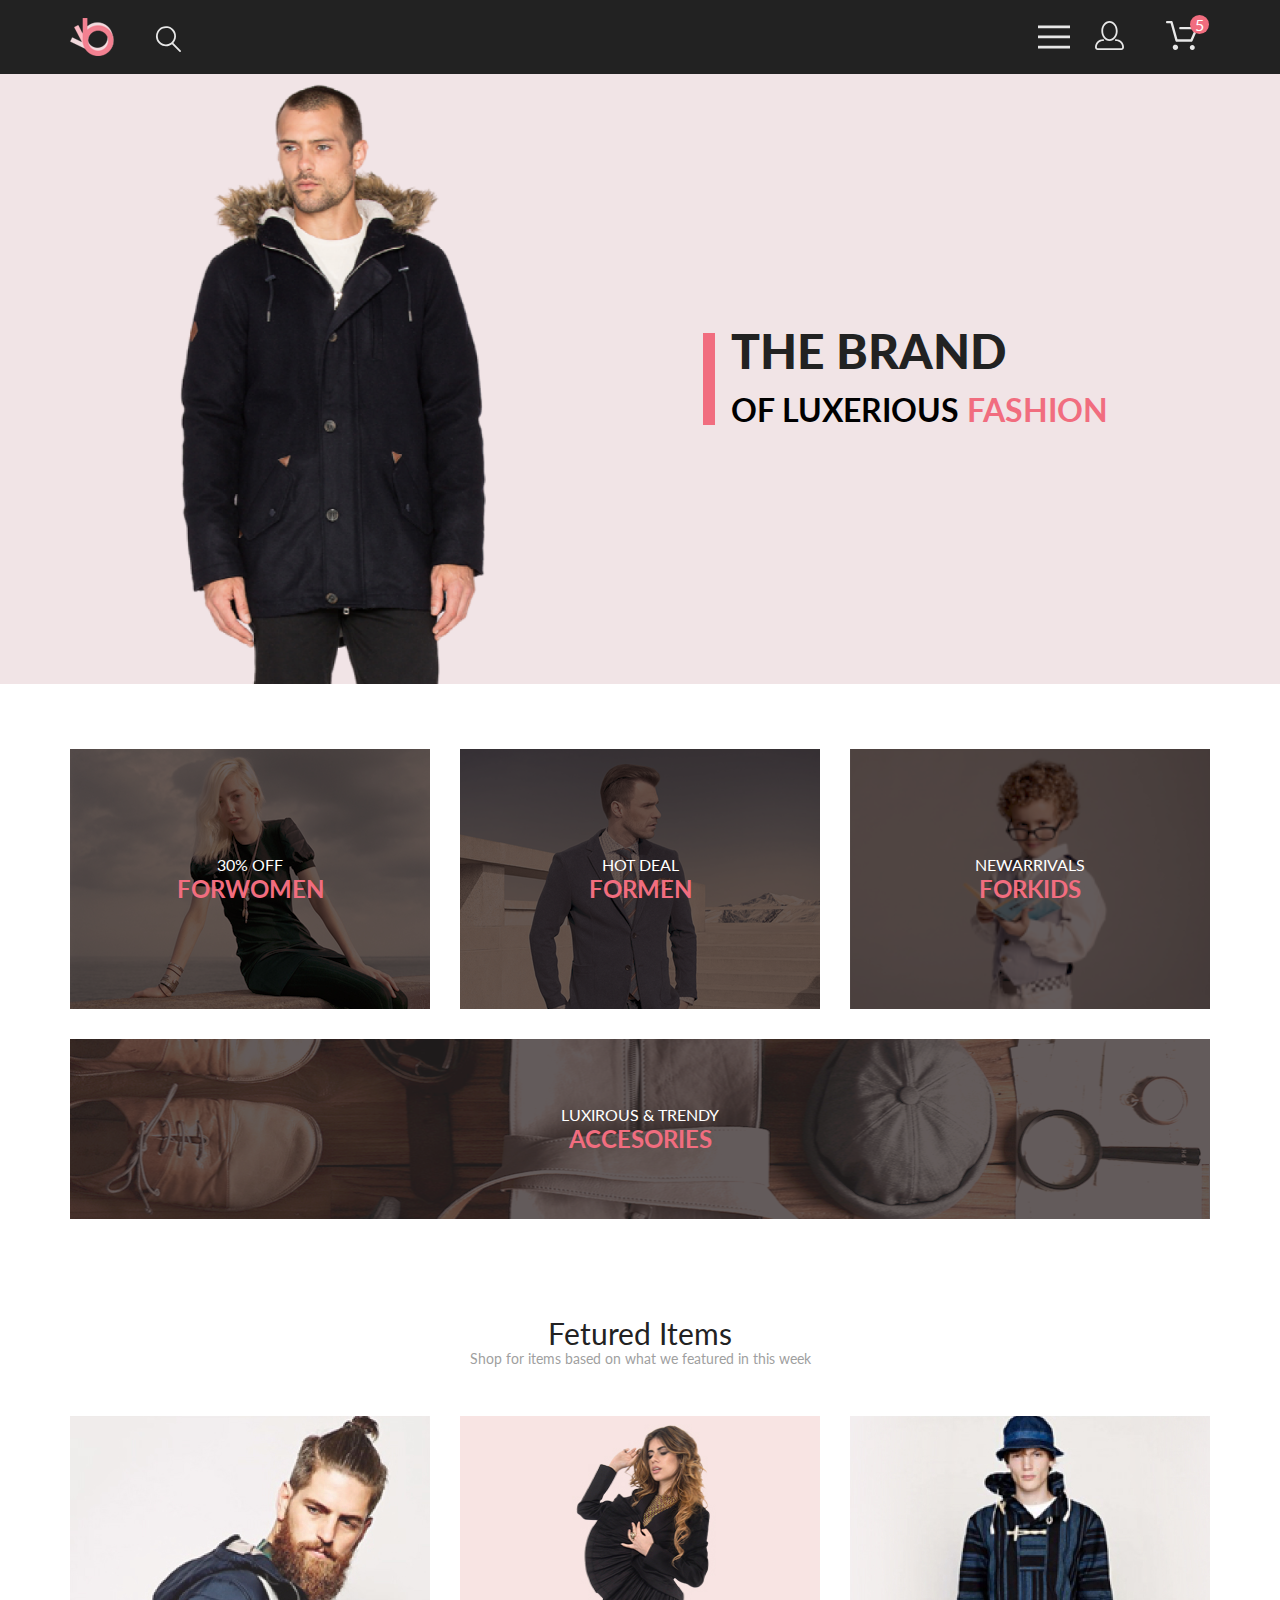
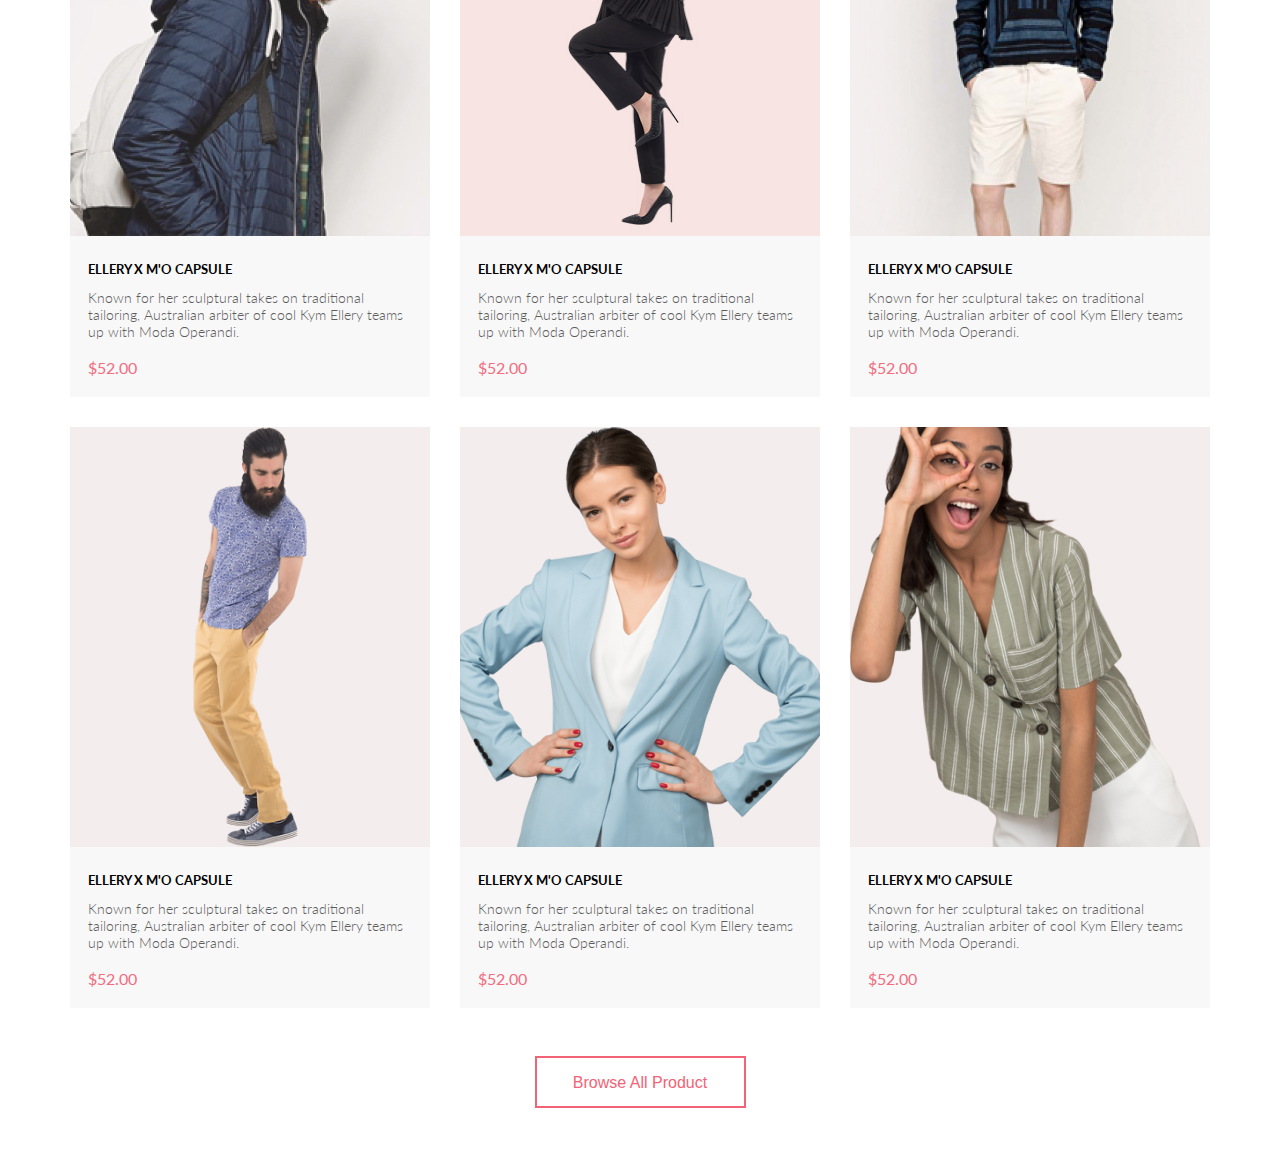
<file: seminar_8/index.html>
<!DOCTYPE html>
<html lang="en">

<head>
    <meta charset="UTF-8">
    <meta http-equiv="X-UA-Compatible" content="IE=edge">
    <meta name="viewport" content="width=device-width, initial-scale=1.0">
    <title>Shop</title>
    <link rel="stylesheet" href="css/style.css">
</head>
<body>
    <header class="wrapper_header">
        <div class="container">
            <div class="left_header">
                <a href="index.html" class="wrapper_header_logo">
                    <img src="images/logo.png" alt="logo" height="38">
                </a>
                <form action="#" class="left_header_search_form">
                    <input class="left_header_search_btn" id="search_btn" type="search">
                    <label for="search_btn">
                        <svg width="27" height="28" viewBox="0 0 27 28" fill="none" xmlns="http://www.w3.org/2000/svg">
                            <path d="M19.0589 17.6249C20.6705 15.8648 21.6275 13.6038 21.769 11.2215C21.9106 8.8392 21.2281 6.48075 19.8362 4.5422C18.4443 2.60365 16.4278 1.20306 14.1252 0.575643C11.8227 -0.0517774 9.37437 0.132183 7.19143 1.09663C5.0085 2.06108 3.22389 3.74727 2.1373 5.87205C1.05071 7.99682 0.728322 10.4308 1.22426 12.7652C1.72021 15.0996 3.00428 17.1922 4.86085 18.6917C6.71741 20.1912 9.0334 21.0063 11.4199 20.9999C13.6723 21.003 15.8638 20.269 17.6599 18.9099L25.4079 26.7169C25.4934 26.806 25.5958 26.8771 25.7091 26.926C25.8225 26.975 25.9444 27.0008 26.0679 27.0019C26.1916 27.0023 26.314 26.9772 26.4276 26.9282C26.5411 26.8792 26.6434 26.8072 26.7279 26.7169C26.9018 26.536 26.999 26.2949 26.999 26.0439C26.999 25.793 26.9018 25.5518 26.7279 25.3709L19.0589 17.6249ZM2.88589 10.4999C2.89873 8.81465 3.41021 7.17089 4.35586 5.77587C5.30151 4.38086 6.63899 3.29703 8.1997 2.66102C9.76042 2.02501 11.4745 1.86529 13.1258 2.202C14.7772 2.53871 16.2919 3.35678 17.479 4.55307C18.6661 5.74935 19.4725 7.27031 19.7965 8.92421C20.1204 10.5781 19.9475 12.2909 19.2995 13.8467C18.6515 15.4024 17.5574 16.7315 16.1551 17.6664C14.7529 18.6013 13.1052 19.1001 11.4199 19.0999C9.14843 19.0891 6.97409 18.1774 5.3741 16.5651C3.77412 14.9527 2.87924 12.7714 2.88589 10.4999V10.4999Z"/>
                            </svg>
                    </label>
                </form>
            </div>
            <div class="right_header">
                <div class="menu_btn">
                    <svg width="32" height="23" viewBox="0 0 32 23" fill="none" xmlns="http://www.w3.org/2000/svg">
                        <path d="M0 23V20.31H32V23H0ZM0 12.76V10.07H32V12.76H0ZM0 2.69V0H32V2.69H0Z"/>
                        </svg>
                </div>
                <div class="user_btn">
                    <a href="#">
                        <svg width="29" height="29" viewBox="0 0 29 29" fill="none" xmlns="http://www.w3.org/2000/svg">
                            <path d="M14.5 19.937C19 19.937 22.656 15.464 22.656 9.968C22.656 4.472 19 0 14.5 0C13.3631 0.0217413 12.2463 0.303398 11.2351 0.823397C10.2239 1.34339 9.34507 2.08794 8.66602 3C7.12663 4.99573 6.30819 7.45381 6.34399 9.974C6.34399 15.465 10 19.937 14.5 19.937ZM14.5 1.813C18 1.813 20.844 5.472 20.844 9.969C20.844 14.466 17.998 18.125 14.5 18.125C11.002 18.125 8.15603 14.465 8.15503 9.969C8.15403 5.473 11 1.813 14.5 1.813ZM20.844 18.125C20.6036 18.125 20.373 18.2205 20.203 18.3905C20.033 18.5605 19.9375 18.7911 19.9375 19.0315C19.9375 19.2719 20.033 19.5025 20.203 19.6725C20.373 19.8425 20.6036 19.938 20.844 19.938C22.526 19.9399 24.1386 20.6088 25.3279 21.7982C26.5172 22.9875 27.1861 24.6 27.188 26.282C27.1875 26.5221 27.0918 26.7523 26.922 26.9221C26.7522 27.0918 26.5221 27.1875 26.282 27.188H2.71997C2.47985 27.1875 2.24975 27.0918 2.07996 26.9221C1.91016 26.7523 1.81449 26.5221 1.81396 26.282C1.81608 24.6001 2.48517 22.9877 3.67444 21.7985C4.86371 20.6092 6.47608 19.9401 8.15796 19.938C8.39825 19.938 8.62868 19.8425 8.79858 19.6726C8.96849 19.5027 9.06396 19.2723 9.06396 19.032C9.06396 18.7917 8.96849 18.5613 8.79858 18.3914C8.62868 18.2215 8.39825 18.126 8.15796 18.126C5.99541 18.1279 3.92201 18.9875 2.39258 20.5164C0.863144 22.0453 0.00264777 24.1185 0 26.281C0.000794067 27.0019 0.287502 27.693 0.797241 28.2027C1.30698 28.7125 1.99811 28.9992 2.71899 29H26.282C27.0027 28.9989 27.6936 28.7121 28.2031 28.2024C28.7126 27.6927 28.9992 27.0017 29 26.281C28.9974 24.1187 28.1372 22.0457 26.6083 20.5168C25.0793 18.9878 23.0063 18.1276 20.844 18.125Z"/>
                            </svg>
                            
                    </a>
                </div>
                <div class="cart_btn">
                    <a href="#">
                        <svg width="32" height="29" viewBox="0 0 32 29" fill="none" xmlns="http://www.w3.org/2000/svg">
                            <path d="M26.1998 29C25.5521 28.9738 24.9404 28.6948 24.4961 28.2227C24.0518 27.7506 23.8103 27.1232 23.8234 26.475C23.8365 25.8269 24.1032 25.2097 24.5662 24.7559C25.0292 24.3022 25.6516 24.048 26.2999 24.048C26.9482 24.048 27.5706 24.3022 28.0336 24.7559C28.4966 25.2097 28.7633 25.8269 28.7764 26.475C28.7895 27.1232 28.5479 27.7506 28.1036 28.2227C27.6593 28.6948 27.0477 28.9738 26.3999 29H26.1998ZM6.75183 26.32C6.75183 25.79 6.90901 25.2718 7.20349 24.8311C7.49797 24.3904 7.91654 24.0469 8.40625 23.844C8.89596 23.6412 9.43484 23.5881 9.95471 23.6915C10.4746 23.7949 10.9521 24.0502 11.3269 24.425C11.7017 24.7998 11.957 25.2773 12.0604 25.7972C12.1638 26.317 12.1107 26.8559 11.9078 27.3456C11.705 27.8353 11.3615 28.2539 10.9208 28.5483C10.4801 28.8428 9.96194 29 9.43188 29C9.07977 29.0003 8.73102 28.9311 8.40564 28.7966C8.08026 28.662 7.7846 28.4646 7.53552 28.2158C7.28645 27.9669 7.08891 27.6713 6.9541 27.3461C6.81929 27.0208 6.74988 26.6721 6.74988 26.32H6.75183ZM10.5519 20.686C10.2924 20.6868 10.0398 20.6024 9.83301 20.4457C9.62617 20.2891 9.47648 20.0689 9.40686 19.819L4.57385 2.36401H1.18091C0.867422 2.36401 0.566761 2.23947 0.345093 2.01781C0.123425 1.79614 -0.00109863 1.49549 -0.00109863 1.18201C-0.00109863 0.868519 0.123425 0.567873 0.345093 0.346205C0.566761 0.124537 0.867422 5.81268e-06 1.18091 5.81268e-06H5.46191C5.7214 -0.00080736 5.97394 0.0837201 6.18066 0.240568C6.38739 0.397416 6.53674 0.617884 6.60583 0.868006L11.4388 18.323H24.6168L28.9999 8.27501H14.3999C14.2417 8.27961 14.0843 8.25242 13.9368 8.19507C13.7893 8.13771 13.6548 8.05134 13.5413 7.94108C13.4277 7.83082 13.3375 7.69891 13.2759 7.55315C13.2143 7.40739 13.1825 7.25075 13.1825 7.0925C13.1825 6.93426 13.2143 6.77762 13.2759 6.63186C13.3375 6.4861 13.4277 6.35419 13.5413 6.24393C13.6548 6.13367 13.7893 6.0473 13.9368 5.98994C14.0843 5.93259 14.2417 5.90541 14.3999 5.91001H30.8129C31.0086 5.90996 31.2011 5.95866 31.3733 6.05172C31.5454 6.14478 31.6917 6.27926 31.7988 6.44301C31.9067 6.60729 31.9723 6.79569 31.9897 6.99145C32.0072 7.18721 31.976 7.38424 31.8989 7.565L26.4939 19.977C26.4015 20.1876 26.2499 20.3668 26.0574 20.4927C25.8649 20.6186 25.6399 20.6858 25.4099 20.686H10.5519Z"/>
                            </svg>
                        <span>5</span>
                    </a>
                </div>
            </div>
        </div>
    </header>
   <section class="brand_wrap">
        <div class="brand_left">
            <img src="images/brand-men.png" alt="brand" height="764">
        </div>
        <div class="brand_right">
            <div class="brand_promo_wrap">
                <div>the brand</div>
                <div>of luxerious <span>fashion</span></div>
            </div>
        </div>
    </section>
    <section class="offers">
        <ul class="offers_list container">
            <li class="offers_item">
                <a class="offers_item_link">
                  <p class="offers_item_title">30% off</p>
                  <h2 class="offers_item_subtitle">forwomen</h2>
                </a>
            </li>
            <li class="offers_item">
              <a class="offers_item_link">
                <p class="offers_item_title">hot deal</p>
                <h2 class="offers_item_subtitle">formen</h2>
              </a>
            </li>
            <li class="offers_item">
              <a class="offers_item_link">
                <p class="offers_item_title">newarrivals</p>
                <h2 class="offers_item_subtitle">forkids</h2>
              </a>
            </li>
            <li class="offers_item">
              <a class="offers_item_link">
                <p class="offers_item_title">luxirous &amp;&nbsp;trendy</p>
                <h2 class="offers_item_subtitle">accesories</h2>
              </a>
            </li>
        </ul>
    </section>
    <section class="featured">
        <h2 class="featured_title">Fetured Items</h2>
        <p class="featured_txt">Shop for items based on what we featured in this week</p>
        <ul class="featured_list container">
            <li class="featured_item">
                <article class="brand_featured_item">
                    <div class="featured_item_img_wrap">
                        <a href="#" class="featured_item-link">
                            <img class="featured_item_img" src="images/featured/1.jpg" alt="featured_img" height="420">
                        </a>
                    </div>
                    <div class="featured_item_text_wrap">
                        <h3 class="featured_item_title txt">ellery x m'o capsule </h3>
                        <p class="featured_item_text txt">Known for her sculptural takes on traditional tailoring, Australian arbiter of cool Kym Ellery teams up with Moda Operandi.</p>
                        <p class="featured_item_price txt">$52.00</p>
                    </div>
                    <button class="featured_item_btn txt" type="button">
                        <svg width="27" height="25" viewBox="0 0 27 25" xmlns="http://www.w3.org/2000/svg">
                            <path d="M21.876 22.2662C21.921 22.2549 21.9423 22.2339 21.96 22.2129C21.9678 22.2037 21.9756 22.1946 21.9835 22.1855C22.02 22.1438 22.0233 22.0553 22.0224 22.0105C22.0092 21.9044 21.9185 21.8315 21.8412 21.8315C21.8375 21.8315 21.8336 21.8317 21.8312 21.8318C21.7531 21.8372 21.6653 21.9409 21.6719 22.0625C21.6813 22.1793 21.7675 22.2662 21.8392 22.2662H21.876ZM8.21954 22.2599C8.31873 22.2599 8.39935 22.1655 8.39935 22.0496C8.39935 21.9341 8.31873 21.8401 8.21954 21.8401C8.12042 21.8401 8.03973 21.9341 8.03973 22.0496C8.03973 22.1655 8.12042 22.2599 8.21954 22.2599ZM21.9995 24.2662C21.9517 24.2662 21.8878 24.2662 21.8392 24.2662C20.7017 24.2662 19.7567 23.3545 19.6765 22.198C19.5964 20.9929 20.4937 19.9183 21.6953 19.8364C21.7441 19.8331 21.7928 19.8315 21.8412 19.8315C22.9799 19.8315 23.9413 20.7324 24.019 21.8884C24.0505 22.4915 23.8741 23.0612 23.4898 23.5012C23.1055 23.9575 22.5764 24.2177 21.9995 24.2662ZM8.21954 24.2599C7.01532 24.2599 6.03973 23.2709 6.03973 22.0496C6.03973 20.8291 7.01532 19.8401 8.21954 19.8401C9.42371 19.8401 10.3994 20.8291 10.3994 22.0496C10.3994 23.2709 9.42371 24.2599 8.21954 24.2599ZM21.1984 17.3938H9.13306C8.70013 17.3938 8.31586 17.1005 8.20331 16.6775L4.27753 2.24768H1.52173C0.993408 2.24768 0.560547 1.80859 0.560547 1.27039C0.560547 0.733032 0.993408 0.292969 1.52173 0.292969H4.99933C5.43134 0.292969 5.81561 0.586304 5.9281 1.01025L9.85394 15.4391H20.5576L24.1144 7.13379H12.2578C11.7286 7.13379 11.2957 6.69373 11.2957 6.15649C11.2957 5.61914 11.7286 5.17908 12.2578 5.17908H25.5886C25.9091 5.17908 26.2141 5.34192 26.3896 5.61914C26.566 5.89539 26.5984 6.23743 26.4697 6.547L22.0795 16.807C21.9193 17.1653 21.5827 17.3938 21.1984 17.3938Z"/>
                          </svg>
                            
                        <span>Add to Cart</span>
                    </button>
                </article>
            </li>
            <li class="featured_item">
                <article class="brand_featured_item">
                    <div class="featured_item_img_wrap">
                        <a href="#" class="featured_item-link">
                            <img class="featured_item_img" src="images/featured/2.jpg" alt="featured_img" height="420">
                        </a>
                    </div>
                    <div class="featured_item_text_wrap">
                        <h3 class="featured_item_title txt">ellery x m'o capsule </h3>
                        <p class="featured_item_text txt">Known for her sculptural takes on traditional tailoring, Australian arbiter of cool Kym Ellery teams up with Moda Operandi.</p>
                        <p class="featured_item_price txt">$52.00</p>
                    </div>
                    <button class="featured_item_btn txt" type="button">
                        <svg width="27" height="25" viewBox="0 0 27 25" xmlns="http://www.w3.org/2000/svg">
                            <path d="M21.876 22.2662C21.921 22.2549 21.9423 22.2339 21.96 22.2129C21.9678 22.2037 21.9756 22.1946 21.9835 22.1855C22.02 22.1438 22.0233 22.0553 22.0224 22.0105C22.0092 21.9044 21.9185 21.8315 21.8412 21.8315C21.8375 21.8315 21.8336 21.8317 21.8312 21.8318C21.7531 21.8372 21.6653 21.9409 21.6719 22.0625C21.6813 22.1793 21.7675 22.2662 21.8392 22.2662H21.876ZM8.21954 22.2599C8.31873 22.2599 8.39935 22.1655 8.39935 22.0496C8.39935 21.9341 8.31873 21.8401 8.21954 21.8401C8.12042 21.8401 8.03973 21.9341 8.03973 22.0496C8.03973 22.1655 8.12042 22.2599 8.21954 22.2599ZM21.9995 24.2662C21.9517 24.2662 21.8878 24.2662 21.8392 24.2662C20.7017 24.2662 19.7567 23.3545 19.6765 22.198C19.5964 20.9929 20.4937 19.9183 21.6953 19.8364C21.7441 19.8331 21.7928 19.8315 21.8412 19.8315C22.9799 19.8315 23.9413 20.7324 24.019 21.8884C24.0505 22.4915 23.8741 23.0612 23.4898 23.5012C23.1055 23.9575 22.5764 24.2177 21.9995 24.2662ZM8.21954 24.2599C7.01532 24.2599 6.03973 23.2709 6.03973 22.0496C6.03973 20.8291 7.01532 19.8401 8.21954 19.8401C9.42371 19.8401 10.3994 20.8291 10.3994 22.0496C10.3994 23.2709 9.42371 24.2599 8.21954 24.2599ZM21.1984 17.3938H9.13306C8.70013 17.3938 8.31586 17.1005 8.20331 16.6775L4.27753 2.24768H1.52173C0.993408 2.24768 0.560547 1.80859 0.560547 1.27039C0.560547 0.733032 0.993408 0.292969 1.52173 0.292969H4.99933C5.43134 0.292969 5.81561 0.586304 5.9281 1.01025L9.85394 15.4391H20.5576L24.1144 7.13379H12.2578C11.7286 7.13379 11.2957 6.69373 11.2957 6.15649C11.2957 5.61914 11.7286 5.17908 12.2578 5.17908H25.5886C25.9091 5.17908 26.2141 5.34192 26.3896 5.61914C26.566 5.89539 26.5984 6.23743 26.4697 6.547L22.0795 16.807C21.9193 17.1653 21.5827 17.3938 21.1984 17.3938Z"/>
                          </svg>
                            
                        <span>Add to Cart</span>
                    </button>
                </article>
            </li>
            <li class="featured_item">
                <article class="brand_featured_item">
                    <div class="featured_item_img_wrap">
                        <a href="#" class="featured_item-link">
                            <img class="featured_item_img" src="images/featured/3.jpg" alt="featured_img" height="420">
                        </a>
                    </div>
                    <div class="featured_item_text_wrap">
                        <h3 class="featured_item_title txt">ellery x m'o capsule </h3>
                        <p class="featured_item_text txt">Known for her sculptural takes on traditional tailoring, Australian arbiter of cool Kym Ellery teams up with Moda Operandi.</p>
                        <p class="featured_item_price txt">$52.00</p>
                    </div>
                    <button class="featured_item_btn txt" type="button">
                        <svg width="27" height="25" viewBox="0 0 27 25" xmlns="http://www.w3.org/2000/svg">
                            <path d="M21.876 22.2662C21.921 22.2549 21.9423 22.2339 21.96 22.2129C21.9678 22.2037 21.9756 22.1946 21.9835 22.1855C22.02 22.1438 22.0233 22.0553 22.0224 22.0105C22.0092 21.9044 21.9185 21.8315 21.8412 21.8315C21.8375 21.8315 21.8336 21.8317 21.8312 21.8318C21.7531 21.8372 21.6653 21.9409 21.6719 22.0625C21.6813 22.1793 21.7675 22.2662 21.8392 22.2662H21.876ZM8.21954 22.2599C8.31873 22.2599 8.39935 22.1655 8.39935 22.0496C8.39935 21.9341 8.31873 21.8401 8.21954 21.8401C8.12042 21.8401 8.03973 21.9341 8.03973 22.0496C8.03973 22.1655 8.12042 22.2599 8.21954 22.2599ZM21.9995 24.2662C21.9517 24.2662 21.8878 24.2662 21.8392 24.2662C20.7017 24.2662 19.7567 23.3545 19.6765 22.198C19.5964 20.9929 20.4937 19.9183 21.6953 19.8364C21.7441 19.8331 21.7928 19.8315 21.8412 19.8315C22.9799 19.8315 23.9413 20.7324 24.019 21.8884C24.0505 22.4915 23.8741 23.0612 23.4898 23.5012C23.1055 23.9575 22.5764 24.2177 21.9995 24.2662ZM8.21954 24.2599C7.01532 24.2599 6.03973 23.2709 6.03973 22.0496C6.03973 20.8291 7.01532 19.8401 8.21954 19.8401C9.42371 19.8401 10.3994 20.8291 10.3994 22.0496C10.3994 23.2709 9.42371 24.2599 8.21954 24.2599ZM21.1984 17.3938H9.13306C8.70013 17.3938 8.31586 17.1005 8.20331 16.6775L4.27753 2.24768H1.52173C0.993408 2.24768 0.560547 1.80859 0.560547 1.27039C0.560547 0.733032 0.993408 0.292969 1.52173 0.292969H4.99933C5.43134 0.292969 5.81561 0.586304 5.9281 1.01025L9.85394 15.4391H20.5576L24.1144 7.13379H12.2578C11.7286 7.13379 11.2957 6.69373 11.2957 6.15649C11.2957 5.61914 11.7286 5.17908 12.2578 5.17908H25.5886C25.9091 5.17908 26.2141 5.34192 26.3896 5.61914C26.566 5.89539 26.5984 6.23743 26.4697 6.547L22.0795 16.807C21.9193 17.1653 21.5827 17.3938 21.1984 17.3938Z"/>
                          </svg>
                            
                        <span>Add to Cart</span>
                    </button>
                </article>
            </li>
            <li class="featured_item">
                <article class="brand_featured_item">
                    <div class="featured_item_img_wrap">
                        <a href="#" class="featured_item-link">
                            <img class="featured_item_img" src="images/featured/4.jpg" alt="featured_img" height="420">
                        </a>
                    </div>
                    <div class="featured_item_text_wrap">
                        <h3 class="featured_item_title txt">ellery x m'o capsule </h3>
                        <p class="featured_item_text txt">Known for her sculptural takes on traditional tailoring, Australian arbiter of cool Kym Ellery teams up with Moda Operandi.</p>
                        <p class="featured_item_price txt">$52.00</p>
                    </div>
                    <button class="featured_item_btn txt" type="button">
                        <svg width="27" height="25" viewBox="0 0 27 25" xmlns="http://www.w3.org/2000/svg">
                            <path d="M21.876 22.2662C21.921 22.2549 21.9423 22.2339 21.96 22.2129C21.9678 22.2037 21.9756 22.1946 21.9835 22.1855C22.02 22.1438 22.0233 22.0553 22.0224 22.0105C22.0092 21.9044 21.9185 21.8315 21.8412 21.8315C21.8375 21.8315 21.8336 21.8317 21.8312 21.8318C21.7531 21.8372 21.6653 21.9409 21.6719 22.0625C21.6813 22.1793 21.7675 22.2662 21.8392 22.2662H21.876ZM8.21954 22.2599C8.31873 22.2599 8.39935 22.1655 8.39935 22.0496C8.39935 21.9341 8.31873 21.8401 8.21954 21.8401C8.12042 21.8401 8.03973 21.9341 8.03973 22.0496C8.03973 22.1655 8.12042 22.2599 8.21954 22.2599ZM21.9995 24.2662C21.9517 24.2662 21.8878 24.2662 21.8392 24.2662C20.7017 24.2662 19.7567 23.3545 19.6765 22.198C19.5964 20.9929 20.4937 19.9183 21.6953 19.8364C21.7441 19.8331 21.7928 19.8315 21.8412 19.8315C22.9799 19.8315 23.9413 20.7324 24.019 21.8884C24.0505 22.4915 23.8741 23.0612 23.4898 23.5012C23.1055 23.9575 22.5764 24.2177 21.9995 24.2662ZM8.21954 24.2599C7.01532 24.2599 6.03973 23.2709 6.03973 22.0496C6.03973 20.8291 7.01532 19.8401 8.21954 19.8401C9.42371 19.8401 10.3994 20.8291 10.3994 22.0496C10.3994 23.2709 9.42371 24.2599 8.21954 24.2599ZM21.1984 17.3938H9.13306C8.70013 17.3938 8.31586 17.1005 8.20331 16.6775L4.27753 2.24768H1.52173C0.993408 2.24768 0.560547 1.80859 0.560547 1.27039C0.560547 0.733032 0.993408 0.292969 1.52173 0.292969H4.99933C5.43134 0.292969 5.81561 0.586304 5.9281 1.01025L9.85394 15.4391H20.5576L24.1144 7.13379H12.2578C11.7286 7.13379 11.2957 6.69373 11.2957 6.15649C11.2957 5.61914 11.7286 5.17908 12.2578 5.17908H25.5886C25.9091 5.17908 26.2141 5.34192 26.3896 5.61914C26.566 5.89539 26.5984 6.23743 26.4697 6.547L22.0795 16.807C21.9193 17.1653 21.5827 17.3938 21.1984 17.3938Z"/>
                          </svg>
                            
                        <span>Add to Cart</span>
                    </button>
                </article>
            </li>
            <li class="featured_item">
                <article class="brand_featured_item">
                    <div class="featured_item_img_wrap">
                        <a href="#" class="featured_item-link">
                            <img class="featured_item_img" src="images/featured/5.jpg" alt="featured_img" height="420">
                        </a>
                    </div>
                    <div class="featured_item_text_wrap">
                        <h3 class="featured_item_title txt">ellery x m'o capsule </h3>
                        <p class="featured_item_text txt">Known for her sculptural takes on traditional tailoring, Australian arbiter of cool Kym Ellery teams up with Moda Operandi.</p>
                        <p class="featured_item_price txt">$52.00</p>
                    </div>
                    <button class="featured_item_btn txt" type="button">
                        <svg width="27" height="25" viewBox="0 0 27 25" xmlns="http://www.w3.org/2000/svg">
                            <path d="M21.876 22.2662C21.921 22.2549 21.9423 22.2339 21.96 22.2129C21.9678 22.2037 21.9756 22.1946 21.9835 22.1855C22.02 22.1438 22.0233 22.0553 22.0224 22.0105C22.0092 21.9044 21.9185 21.8315 21.8412 21.8315C21.8375 21.8315 21.8336 21.8317 21.8312 21.8318C21.7531 21.8372 21.6653 21.9409 21.6719 22.0625C21.6813 22.1793 21.7675 22.2662 21.8392 22.2662H21.876ZM8.21954 22.2599C8.31873 22.2599 8.39935 22.1655 8.39935 22.0496C8.39935 21.9341 8.31873 21.8401 8.21954 21.8401C8.12042 21.8401 8.03973 21.9341 8.03973 22.0496C8.03973 22.1655 8.12042 22.2599 8.21954 22.2599ZM21.9995 24.2662C21.9517 24.2662 21.8878 24.2662 21.8392 24.2662C20.7017 24.2662 19.7567 23.3545 19.6765 22.198C19.5964 20.9929 20.4937 19.9183 21.6953 19.8364C21.7441 19.8331 21.7928 19.8315 21.8412 19.8315C22.9799 19.8315 23.9413 20.7324 24.019 21.8884C24.0505 22.4915 23.8741 23.0612 23.4898 23.5012C23.1055 23.9575 22.5764 24.2177 21.9995 24.2662ZM8.21954 24.2599C7.01532 24.2599 6.03973 23.2709 6.03973 22.0496C6.03973 20.8291 7.01532 19.8401 8.21954 19.8401C9.42371 19.8401 10.3994 20.8291 10.3994 22.0496C10.3994 23.2709 9.42371 24.2599 8.21954 24.2599ZM21.1984 17.3938H9.13306C8.70013 17.3938 8.31586 17.1005 8.20331 16.6775L4.27753 2.24768H1.52173C0.993408 2.24768 0.560547 1.80859 0.560547 1.27039C0.560547 0.733032 0.993408 0.292969 1.52173 0.292969H4.99933C5.43134 0.292969 5.81561 0.586304 5.9281 1.01025L9.85394 15.4391H20.5576L24.1144 7.13379H12.2578C11.7286 7.13379 11.2957 6.69373 11.2957 6.15649C11.2957 5.61914 11.7286 5.17908 12.2578 5.17908H25.5886C25.9091 5.17908 26.2141 5.34192 26.3896 5.61914C26.566 5.89539 26.5984 6.23743 26.4697 6.547L22.0795 16.807C21.9193 17.1653 21.5827 17.3938 21.1984 17.3938Z"/>
                          </svg>
                            
                        <span>Add to Cart</span>
                    </button>
                </article>
            </li>
            <li class="featured_item">
                <article class="brand_featured_item">
                    <div class="featured_item_img_wrap">
                        <a href="#" class="featured_item-link">
                            <img class="featured_item_img" src="images/featured/6.jpg" alt="featured_img" height="420">
                        </a>
                    </div>
                    <div class="featured_item_text_wrap">
                        <h3 class="featured_item_title txt">ellery x m'o capsule </h3>
                        <p class="featured_item_text txt">Known for her sculptural takes on traditional tailoring, Australian arbiter of cool Kym Ellery teams up with Moda Operandi.</p>
                        <p class="featured_item_price txt">$52.00</p>
                    </div>
                    <button class="featured_item_btn txt" type="button">
                        <svg width="27" height="25" viewBox="0 0 27 25" xmlns="http://www.w3.org/2000/svg">
                            <path d="M21.876 22.2662C21.921 22.2549 21.9423 22.2339 21.96 22.2129C21.9678 22.2037 21.9756 22.1946 21.9835 22.1855C22.02 22.1438 22.0233 22.0553 22.0224 22.0105C22.0092 21.9044 21.9185 21.8315 21.8412 21.8315C21.8375 21.8315 21.8336 21.8317 21.8312 21.8318C21.7531 21.8372 21.6653 21.9409 21.6719 22.0625C21.6813 22.1793 21.7675 22.2662 21.8392 22.2662H21.876ZM8.21954 22.2599C8.31873 22.2599 8.39935 22.1655 8.39935 22.0496C8.39935 21.9341 8.31873 21.8401 8.21954 21.8401C8.12042 21.8401 8.03973 21.9341 8.03973 22.0496C8.03973 22.1655 8.12042 22.2599 8.21954 22.2599ZM21.9995 24.2662C21.9517 24.2662 21.8878 24.2662 21.8392 24.2662C20.7017 24.2662 19.7567 23.3545 19.6765 22.198C19.5964 20.9929 20.4937 19.9183 21.6953 19.8364C21.7441 19.8331 21.7928 19.8315 21.8412 19.8315C22.9799 19.8315 23.9413 20.7324 24.019 21.8884C24.0505 22.4915 23.8741 23.0612 23.4898 23.5012C23.1055 23.9575 22.5764 24.2177 21.9995 24.2662ZM8.21954 24.2599C7.01532 24.2599 6.03973 23.2709 6.03973 22.0496C6.03973 20.8291 7.01532 19.8401 8.21954 19.8401C9.42371 19.8401 10.3994 20.8291 10.3994 22.0496C10.3994 23.2709 9.42371 24.2599 8.21954 24.2599ZM21.1984 17.3938H9.13306C8.70013 17.3938 8.31586 17.1005 8.20331 16.6775L4.27753 2.24768H1.52173C0.993408 2.24768 0.560547 1.80859 0.560547 1.27039C0.560547 0.733032 0.993408 0.292969 1.52173 0.292969H4.99933C5.43134 0.292969 5.81561 0.586304 5.9281 1.01025L9.85394 15.4391H20.5576L24.1144 7.13379H12.2578C11.7286 7.13379 11.2957 6.69373 11.2957 6.15649C11.2957 5.61914 11.7286 5.17908 12.2578 5.17908H25.5886C25.9091 5.17908 26.2141 5.34192 26.3896 5.61914C26.566 5.89539 26.5984 6.23743 26.4697 6.547L22.0795 16.807C21.9193 17.1653 21.5827 17.3938 21.1984 17.3938Z"/>
                          </svg>
                        <span>Add to Cart</span>
                    </button>
                </article>
            </li>
        </ul>

        <button class="featured_btn" type="button">Browse All Product</button>
    </section>

</body>

</html>
</file>
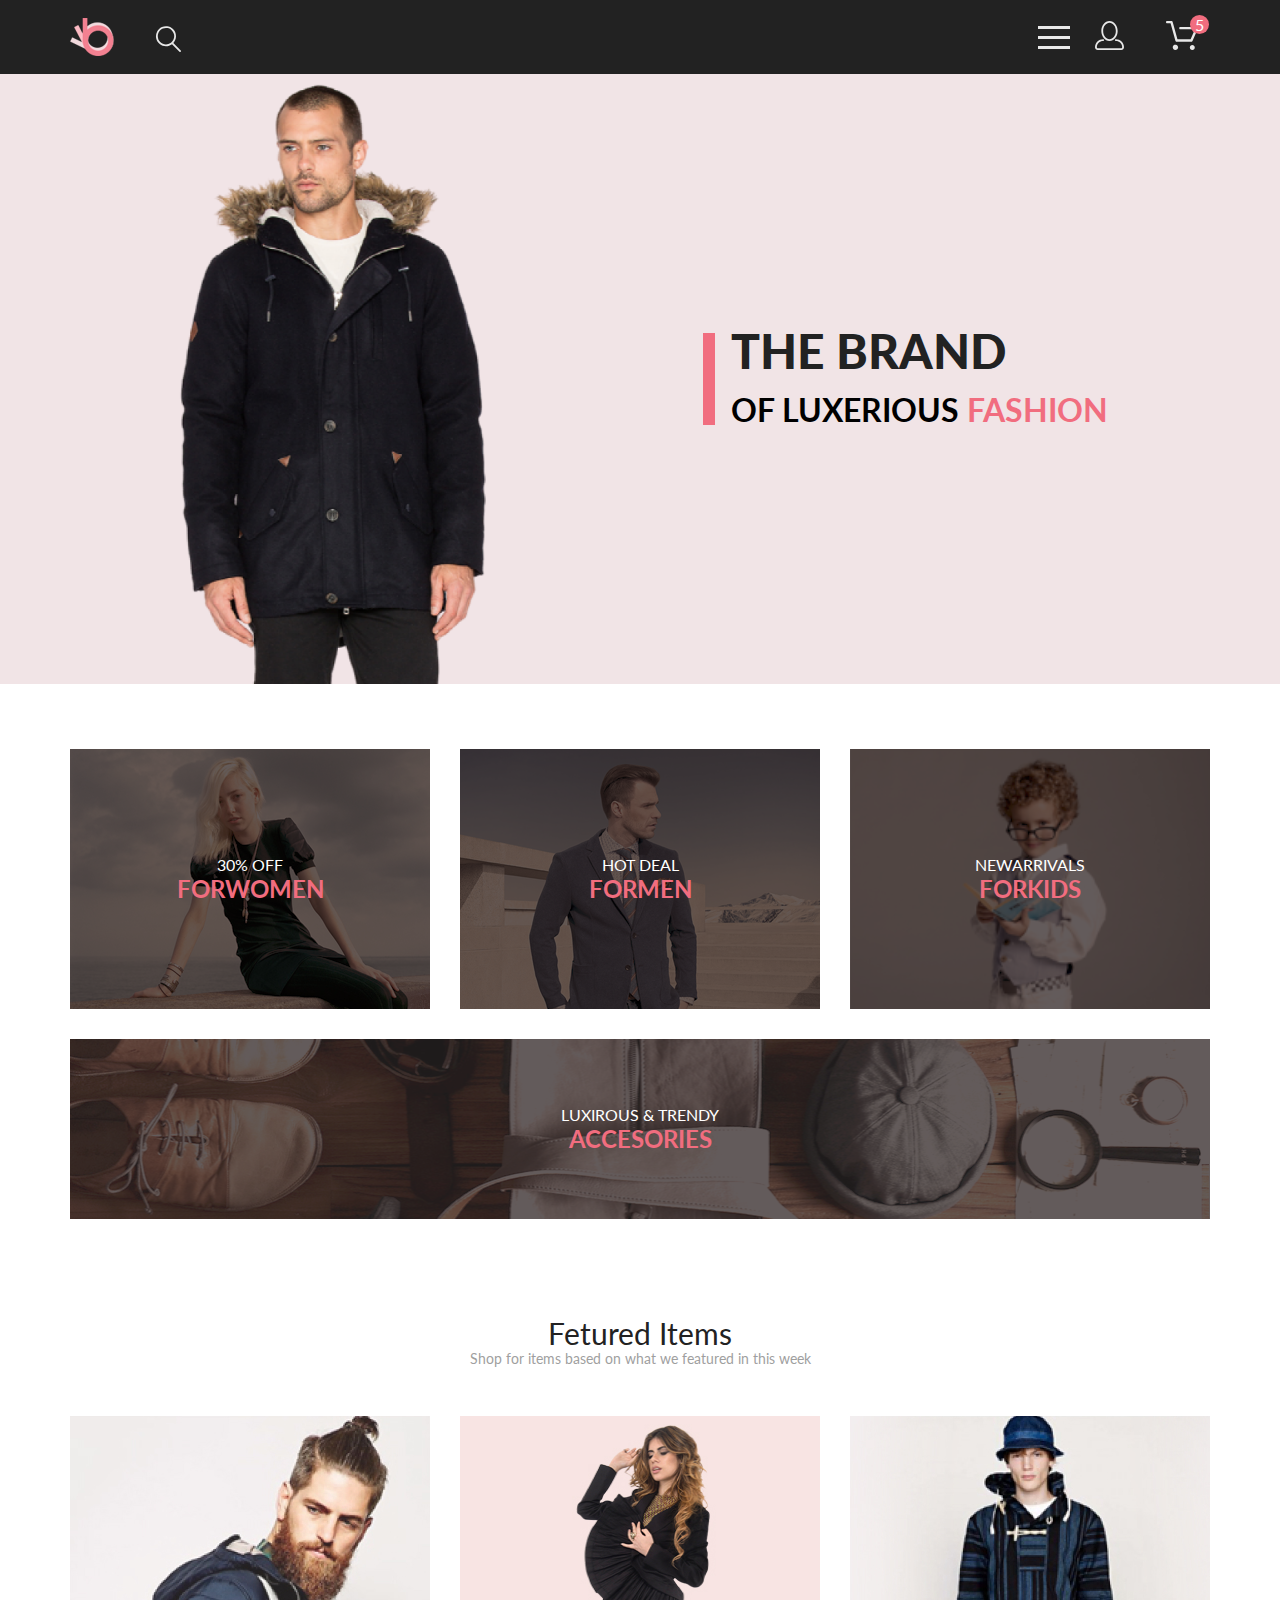
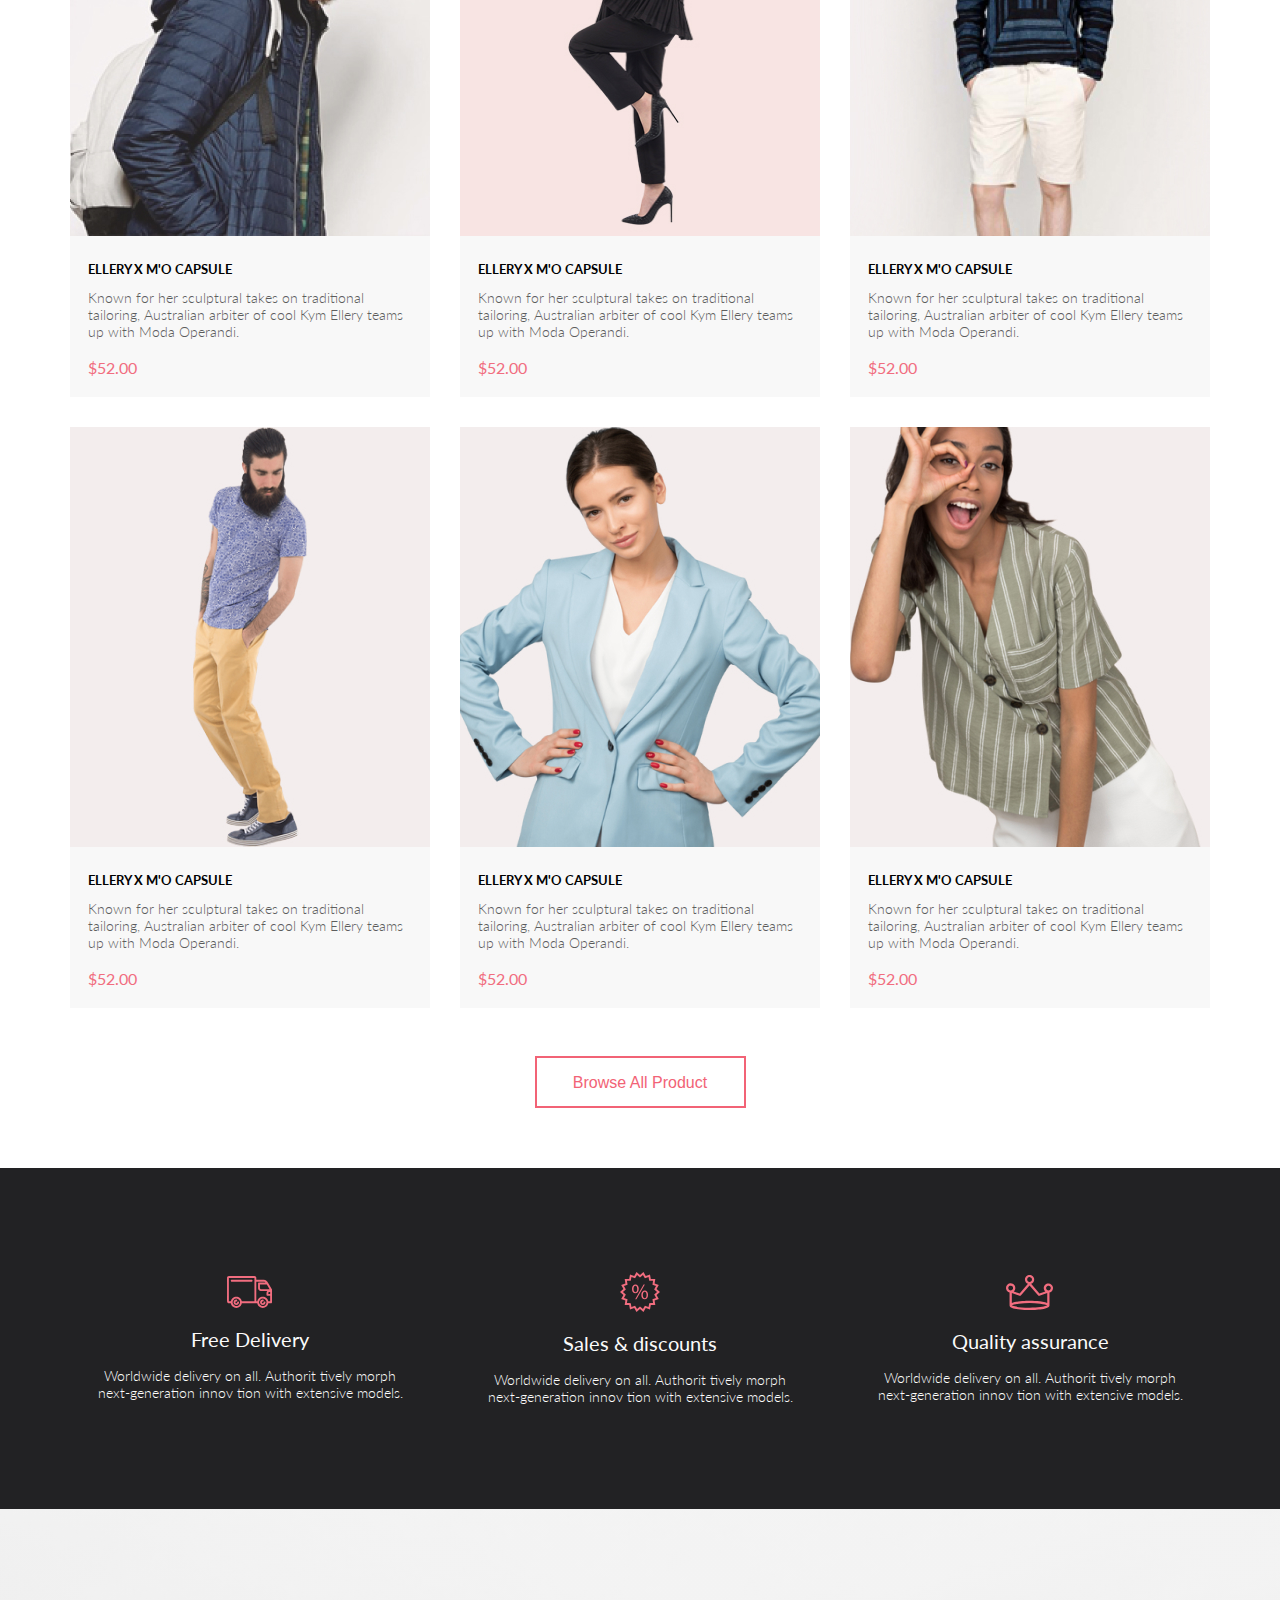
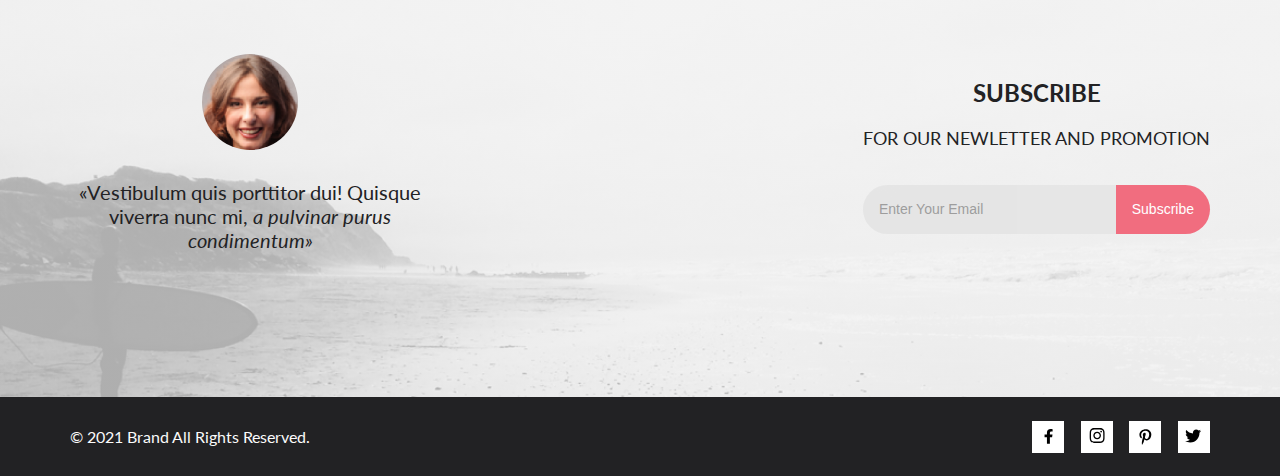
<file: seminar_9/index.html>
<!DOCTYPE html>
<html lang="en">

<head>
    <meta charset="UTF-8">
    <meta http-equiv="X-UA-Compatible" content="IE=edge">
    <meta name="viewport" content="width=device-width, initial-scale=1.0">
    <title>Shop</title>
    <link rel="stylesheet" href="css/style.css">
</head>
<body>
    <header class="wrapper_header">
        <div class="container">
            <div class="left_header">
                <a href="index.html" class="wrapper_header_logo">
                    <img src="images/logo.png" alt="logo" height="38">
                </a>
                <form action="#" class="left_header_search_form">
                    <input class="left_header_search_btn" id="search_btn" type="search">
                    <label for="search_btn">
                        <svg width="27" height="28" viewBox="0 0 27 28" fill="none" xmlns="http://www.w3.org/2000/svg">
                            <path d="M19.0589 17.6249C20.6705 15.8648 21.6275 13.6038 21.769 11.2215C21.9106 8.8392 21.2281 6.48075 19.8362 4.5422C18.4443 2.60365 16.4278 1.20306 14.1252 0.575643C11.8227 -0.0517774 9.37437 0.132183 7.19143 1.09663C5.0085 2.06108 3.22389 3.74727 2.1373 5.87205C1.05071 7.99682 0.728322 10.4308 1.22426 12.7652C1.72021 15.0996 3.00428 17.1922 4.86085 18.6917C6.71741 20.1912 9.0334 21.0063 11.4199 20.9999C13.6723 21.003 15.8638 20.269 17.6599 18.9099L25.4079 26.7169C25.4934 26.806 25.5958 26.8771 25.7091 26.926C25.8225 26.975 25.9444 27.0008 26.0679 27.0019C26.1916 27.0023 26.314 26.9772 26.4276 26.9282C26.5411 26.8792 26.6434 26.8072 26.7279 26.7169C26.9018 26.536 26.999 26.2949 26.999 26.0439C26.999 25.793 26.9018 25.5518 26.7279 25.3709L19.0589 17.6249ZM2.88589 10.4999C2.89873 8.81465 3.41021 7.17089 4.35586 5.77587C5.30151 4.38086 6.63899 3.29703 8.1997 2.66102C9.76042 2.02501 11.4745 1.86529 13.1258 2.202C14.7772 2.53871 16.2919 3.35678 17.479 4.55307C18.6661 5.74935 19.4725 7.27031 19.7965 8.92421C20.1204 10.5781 19.9475 12.2909 19.2995 13.8467C18.6515 15.4024 17.5574 16.7315 16.1551 17.6664C14.7529 18.6013 13.1052 19.1001 11.4199 19.0999C9.14843 19.0891 6.97409 18.1774 5.3741 16.5651C3.77412 14.9527 2.87924 12.7714 2.88589 10.4999V10.4999Z"/>
                            </svg>
                    </label>
                </form>
            </div>
            <div class="right_header">
                <nav>
                    <label class="menu-btn" for="menu-switch">
                      <span></span>
                    </label>
                    <input id="menu-switch" type="checkbox">
                    <ul class="menu-list">
                        <li class="menu-list-item">
                            <a href="#"   class="menu-list-close-btn"></a>
                        </li>
                        <li class="menu-list-item">
                            <span   class="menu-list-title">menu</span>
                        </li>
                        <li class="menu-list-item">
                            <a href="#">man</a>
                        </li>
                        <li class="menu-list-item">
                            <ul class="menu-sublist">
                                <li class="menu-sublist-item">
                                    <a href="#">Accessories</a>
                                </li>
                                <li class="menu-sublist-item">
                                    <a href="#">Bags</a>
                                </li>
                                <li class="menu-sublist-item">
                                    <a href="#">Denim</a>
                                </li>
                                <li class="menu-sublist-item">
                                    <a href="#">T-Shirts</a>
                                </li>
                            </ul>
                        </li>
                        <li class="menu-list-item">
                            <a href="#">woman</a>
                        </li>
                        <li class="menu-list-item">
                            <ul class="menu-sublist">
                                <li class="menu-sublist-item">
                                    <a href="#">Accessories</a>
                                </li>
                                <li class="menu-sublist-item">
                                    <a href="#">Jackets &amp;&nbsp;Coats</a>
                                </li>
                                <li class="menu-sublist-item">
                                    <a href="#">Polos</a>
                                </li>
                                <li class="menu-sublist-item">
                                    <a href="#">T-Shirts</a>
                                </li>
                                <li class="menu-sublist-item">
                                    <a href="#">Shirts</a>
                                </li>
                            </ul>
                        </li>
                        <li class="menu-list-item">
                            <a href="#">kids</a>
                        </li>
                        <li class="menu-list-item">
                            <ul class="menu-sublist">
                                <li class="menu-sublist-item">
                                    <a href="#">Accessories</a>
                                </li>
                                <li class="menu-sublist-item">
                                    <a href="#">Jackets &amp;&nbsp;Coats</a>
                                </li>
                                <li class="menu-sublist-item">
                                    <a href="#">Polos</a>
                                </li>
                                <li class="menu-sublist-item">
                                    <a href="#">T-Shirts</a>
                                </li>
                                <li class="menu-sublist-item">
                                    <a href="#">Shirts</a>
                                </li>
                                <li class="menu-sublist-item">
                                    <a href="#">Bags</a>
                                </li>
                            </ul>
                        </li>              
                    </ul>
                </nav>
                <div class="user_btn">
                    <a href="#">
                        <svg width="29" height="29" viewBox="0 0 29 29" fill="none" xmlns="http://www.w3.org/2000/svg">
                            <path d="M14.5 19.937C19 19.937 22.656 15.464 22.656 9.968C22.656 4.472 19 0 14.5 0C13.3631 0.0217413 12.2463 0.303398 11.2351 0.823397C10.2239 1.34339 9.34507 2.08794 8.66602 3C7.12663 4.99573 6.30819 7.45381 6.34399 9.974C6.34399 15.465 10 19.937 14.5 19.937ZM14.5 1.813C18 1.813 20.844 5.472 20.844 9.969C20.844 14.466 17.998 18.125 14.5 18.125C11.002 18.125 8.15603 14.465 8.15503 9.969C8.15403 5.473 11 1.813 14.5 1.813ZM20.844 18.125C20.6036 18.125 20.373 18.2205 20.203 18.3905C20.033 18.5605 19.9375 18.7911 19.9375 19.0315C19.9375 19.2719 20.033 19.5025 20.203 19.6725C20.373 19.8425 20.6036 19.938 20.844 19.938C22.526 19.9399 24.1386 20.6088 25.3279 21.7982C26.5172 22.9875 27.1861 24.6 27.188 26.282C27.1875 26.5221 27.0918 26.7523 26.922 26.9221C26.7522 27.0918 26.5221 27.1875 26.282 27.188H2.71997C2.47985 27.1875 2.24975 27.0918 2.07996 26.9221C1.91016 26.7523 1.81449 26.5221 1.81396 26.282C1.81608 24.6001 2.48517 22.9877 3.67444 21.7985C4.86371 20.6092 6.47608 19.9401 8.15796 19.938C8.39825 19.938 8.62868 19.8425 8.79858 19.6726C8.96849 19.5027 9.06396 19.2723 9.06396 19.032C9.06396 18.7917 8.96849 18.5613 8.79858 18.3914C8.62868 18.2215 8.39825 18.126 8.15796 18.126C5.99541 18.1279 3.92201 18.9875 2.39258 20.5164C0.863144 22.0453 0.00264777 24.1185 0 26.281C0.000794067 27.0019 0.287502 27.693 0.797241 28.2027C1.30698 28.7125 1.99811 28.9992 2.71899 29H26.282C27.0027 28.9989 27.6936 28.7121 28.2031 28.2024C28.7126 27.6927 28.9992 27.0017 29 26.281C28.9974 24.1187 28.1372 22.0457 26.6083 20.5168C25.0793 18.9878 23.0063 18.1276 20.844 18.125Z"/>
                            </svg>
                    </a>
                </div>
                <div class="cart_btn">
                    <a href="#">
                        <svg width="32" height="29" viewBox="0 0 32 29" fill="none" xmlns="http://www.w3.org/2000/svg">
                            <path d="M26.1998 29C25.5521 28.9738 24.9404 28.6948 24.4961 28.2227C24.0518 27.7506 23.8103 27.1232 23.8234 26.475C23.8365 25.8269 24.1032 25.2097 24.5662 24.7559C25.0292 24.3022 25.6516 24.048 26.2999 24.048C26.9482 24.048 27.5706 24.3022 28.0336 24.7559C28.4966 25.2097 28.7633 25.8269 28.7764 26.475C28.7895 27.1232 28.5479 27.7506 28.1036 28.2227C27.6593 28.6948 27.0477 28.9738 26.3999 29H26.1998ZM6.75183 26.32C6.75183 25.79 6.90901 25.2718 7.20349 24.8311C7.49797 24.3904 7.91654 24.0469 8.40625 23.844C8.89596 23.6412 9.43484 23.5881 9.95471 23.6915C10.4746 23.7949 10.9521 24.0502 11.3269 24.425C11.7017 24.7998 11.957 25.2773 12.0604 25.7972C12.1638 26.317 12.1107 26.8559 11.9078 27.3456C11.705 27.8353 11.3615 28.2539 10.9208 28.5483C10.4801 28.8428 9.96194 29 9.43188 29C9.07977 29.0003 8.73102 28.9311 8.40564 28.7966C8.08026 28.662 7.7846 28.4646 7.53552 28.2158C7.28645 27.9669 7.08891 27.6713 6.9541 27.3461C6.81929 27.0208 6.74988 26.6721 6.74988 26.32H6.75183ZM10.5519 20.686C10.2924 20.6868 10.0398 20.6024 9.83301 20.4457C9.62617 20.2891 9.47648 20.0689 9.40686 19.819L4.57385 2.36401H1.18091C0.867422 2.36401 0.566761 2.23947 0.345093 2.01781C0.123425 1.79614 -0.00109863 1.49549 -0.00109863 1.18201C-0.00109863 0.868519 0.123425 0.567873 0.345093 0.346205C0.566761 0.124537 0.867422 5.81268e-06 1.18091 5.81268e-06H5.46191C5.7214 -0.00080736 5.97394 0.0837201 6.18066 0.240568C6.38739 0.397416 6.53674 0.617884 6.60583 0.868006L11.4388 18.323H24.6168L28.9999 8.27501H14.3999C14.2417 8.27961 14.0843 8.25242 13.9368 8.19507C13.7893 8.13771 13.6548 8.05134 13.5413 7.94108C13.4277 7.83082 13.3375 7.69891 13.2759 7.55315C13.2143 7.40739 13.1825 7.25075 13.1825 7.0925C13.1825 6.93426 13.2143 6.77762 13.2759 6.63186C13.3375 6.4861 13.4277 6.35419 13.5413 6.24393C13.6548 6.13367 13.7893 6.0473 13.9368 5.98994C14.0843 5.93259 14.2417 5.90541 14.3999 5.91001H30.8129C31.0086 5.90996 31.2011 5.95866 31.3733 6.05172C31.5454 6.14478 31.6917 6.27926 31.7988 6.44301C31.9067 6.60729 31.9723 6.79569 31.9897 6.99145C32.0072 7.18721 31.976 7.38424 31.8989 7.565L26.4939 19.977C26.4015 20.1876 26.2499 20.3668 26.0574 20.4927C25.8649 20.6186 25.6399 20.6858 25.4099 20.686H10.5519Z"/>
                            </svg>
                        <span>5</span>
                    </a>
                </div>
            </div>
        </div>
    </header>
   <section class="brand">
        <div class="brand_wrap">
            <div class="brand_left">
                <img src="images/brand-men.png" alt="brand" height="764">
            </div>
            <div class="brand_right">
                <div class="brand_promo_wrap">
                    <div>the brand</div>
                    <div>of luxerious <span>fashion</span></div>
                </div>
            </div>
        </div>

    </section>
    <section class="offers">
        <ul class="offers_list container">
            <li class="offers_item">
                <a class="offers_item_link">
                  <p class="offers_item_title">30% off</p>
                  <h2 class="offers_item_subtitle">forwomen</h2>
                </a>
            </li>
            <li class="offers_item">
              <a class="offers_item_link">
                <p class="offers_item_title">hot deal</p>
                <h2 class="offers_item_subtitle">formen</h2>
              </a>
            </li>
            <li class="offers_item">
              <a class="offers_item_link">
                <p class="offers_item_title">newarrivals</p>
                <h2 class="offers_item_subtitle">forkids</h2>
              </a>
            </li>
            <li class="offers_item">
              <a class="offers_item_link">
                <p class="offers_item_title">luxirous &amp;&nbsp;trendy</p>
                <h2 class="offers_item_subtitle">accesories</h2>
              </a>
            </li>
        </ul>
    </section>
    <section class="featured">
        <h2 class="featured_title">Fetured Items</h2>
        <p class="featured_txt">Shop for items based on what we featured in this week</p>
        <ul class="featured_list container">
            <li class="featured_item">
                <article class="brand_featured_item">
                    <div class="featured_item_img_wrap">
                        <a href="#" class="featured_item-link">
                            <img class="featured_item_img" src="images/featured/1.jpg" alt="featured_img" height="420">
                        </a>
                    </div>
                    <div class="featured_item_text_wrap">
                        <h3 class="featured_item_title txt">ellery x m'o capsule </h3>
                        <p class="featured_item_text txt">Known for her sculptural takes on traditional tailoring, Australian arbiter of cool Kym Ellery teams up with Moda Operandi.</p>
                        <p class="featured_item_price txt">$52.00</p>
                    </div>
                    <button class="featured_item_btn txt" type="button">
                        <svg width="27" height="25" viewBox="0 0 27 25" xmlns="http://www.w3.org/2000/svg">
                            <path d="M21.876 22.2662C21.921 22.2549 21.9423 22.2339 21.96 22.2129C21.9678 22.2037 21.9756 22.1946 21.9835 22.1855C22.02 22.1438 22.0233 22.0553 22.0224 22.0105C22.0092 21.9044 21.9185 21.8315 21.8412 21.8315C21.8375 21.8315 21.8336 21.8317 21.8312 21.8318C21.7531 21.8372 21.6653 21.9409 21.6719 22.0625C21.6813 22.1793 21.7675 22.2662 21.8392 22.2662H21.876ZM8.21954 22.2599C8.31873 22.2599 8.39935 22.1655 8.39935 22.0496C8.39935 21.9341 8.31873 21.8401 8.21954 21.8401C8.12042 21.8401 8.03973 21.9341 8.03973 22.0496C8.03973 22.1655 8.12042 22.2599 8.21954 22.2599ZM21.9995 24.2662C21.9517 24.2662 21.8878 24.2662 21.8392 24.2662C20.7017 24.2662 19.7567 23.3545 19.6765 22.198C19.5964 20.9929 20.4937 19.9183 21.6953 19.8364C21.7441 19.8331 21.7928 19.8315 21.8412 19.8315C22.9799 19.8315 23.9413 20.7324 24.019 21.8884C24.0505 22.4915 23.8741 23.0612 23.4898 23.5012C23.1055 23.9575 22.5764 24.2177 21.9995 24.2662ZM8.21954 24.2599C7.01532 24.2599 6.03973 23.2709 6.03973 22.0496C6.03973 20.8291 7.01532 19.8401 8.21954 19.8401C9.42371 19.8401 10.3994 20.8291 10.3994 22.0496C10.3994 23.2709 9.42371 24.2599 8.21954 24.2599ZM21.1984 17.3938H9.13306C8.70013 17.3938 8.31586 17.1005 8.20331 16.6775L4.27753 2.24768H1.52173C0.993408 2.24768 0.560547 1.80859 0.560547 1.27039C0.560547 0.733032 0.993408 0.292969 1.52173 0.292969H4.99933C5.43134 0.292969 5.81561 0.586304 5.9281 1.01025L9.85394 15.4391H20.5576L24.1144 7.13379H12.2578C11.7286 7.13379 11.2957 6.69373 11.2957 6.15649C11.2957 5.61914 11.7286 5.17908 12.2578 5.17908H25.5886C25.9091 5.17908 26.2141 5.34192 26.3896 5.61914C26.566 5.89539 26.5984 6.23743 26.4697 6.547L22.0795 16.807C21.9193 17.1653 21.5827 17.3938 21.1984 17.3938Z"/>
                          </svg>
                            
                        <span>Add to Cart</span>
                    </button>
                </article>
            </li>
            <li class="featured_item">
                <article class="brand_featured_item">
                    <div class="featured_item_img_wrap">
                        <a href="#" class="featured_item-link">
                            <img class="featured_item_img" src="images/featured/2.jpg" alt="featured_img" height="420">
                        </a>
                    </div>
                    <div class="featured_item_text_wrap">
                        <h3 class="featured_item_title txt">ellery x m'o capsule </h3>
                        <p class="featured_item_text txt">Known for her sculptural takes on traditional tailoring, Australian arbiter of cool Kym Ellery teams up with Moda Operandi.</p>
                        <p class="featured_item_price txt">$52.00</p>
                    </div>
                    <button class="featured_item_btn txt" type="button">
                        <svg width="27" height="25" viewBox="0 0 27 25" xmlns="http://www.w3.org/2000/svg">
                            <path d="M21.876 22.2662C21.921 22.2549 21.9423 22.2339 21.96 22.2129C21.9678 22.2037 21.9756 22.1946 21.9835 22.1855C22.02 22.1438 22.0233 22.0553 22.0224 22.0105C22.0092 21.9044 21.9185 21.8315 21.8412 21.8315C21.8375 21.8315 21.8336 21.8317 21.8312 21.8318C21.7531 21.8372 21.6653 21.9409 21.6719 22.0625C21.6813 22.1793 21.7675 22.2662 21.8392 22.2662H21.876ZM8.21954 22.2599C8.31873 22.2599 8.39935 22.1655 8.39935 22.0496C8.39935 21.9341 8.31873 21.8401 8.21954 21.8401C8.12042 21.8401 8.03973 21.9341 8.03973 22.0496C8.03973 22.1655 8.12042 22.2599 8.21954 22.2599ZM21.9995 24.2662C21.9517 24.2662 21.8878 24.2662 21.8392 24.2662C20.7017 24.2662 19.7567 23.3545 19.6765 22.198C19.5964 20.9929 20.4937 19.9183 21.6953 19.8364C21.7441 19.8331 21.7928 19.8315 21.8412 19.8315C22.9799 19.8315 23.9413 20.7324 24.019 21.8884C24.0505 22.4915 23.8741 23.0612 23.4898 23.5012C23.1055 23.9575 22.5764 24.2177 21.9995 24.2662ZM8.21954 24.2599C7.01532 24.2599 6.03973 23.2709 6.03973 22.0496C6.03973 20.8291 7.01532 19.8401 8.21954 19.8401C9.42371 19.8401 10.3994 20.8291 10.3994 22.0496C10.3994 23.2709 9.42371 24.2599 8.21954 24.2599ZM21.1984 17.3938H9.13306C8.70013 17.3938 8.31586 17.1005 8.20331 16.6775L4.27753 2.24768H1.52173C0.993408 2.24768 0.560547 1.80859 0.560547 1.27039C0.560547 0.733032 0.993408 0.292969 1.52173 0.292969H4.99933C5.43134 0.292969 5.81561 0.586304 5.9281 1.01025L9.85394 15.4391H20.5576L24.1144 7.13379H12.2578C11.7286 7.13379 11.2957 6.69373 11.2957 6.15649C11.2957 5.61914 11.7286 5.17908 12.2578 5.17908H25.5886C25.9091 5.17908 26.2141 5.34192 26.3896 5.61914C26.566 5.89539 26.5984 6.23743 26.4697 6.547L22.0795 16.807C21.9193 17.1653 21.5827 17.3938 21.1984 17.3938Z"/>
                          </svg>
                            
                        <span>Add to Cart</span>
                    </button>
                </article>
            </li>
            <li class="featured_item">
                <article class="brand_featured_item">
                    <div class="featured_item_img_wrap">
                        <a href="#" class="featured_item-link">
                            <img class="featured_item_img" src="images/featured/3.jpg" alt="featured_img" height="420">
                        </a>
                    </div>
                    <div class="featured_item_text_wrap">
                        <h3 class="featured_item_title txt">ellery x m'o capsule </h3>
                        <p class="featured_item_text txt">Known for her sculptural takes on traditional tailoring, Australian arbiter of cool Kym Ellery teams up with Moda Operandi.</p>
                        <p class="featured_item_price txt">$52.00</p>
                    </div>
                    <button class="featured_item_btn txt" type="button">
                        <svg width="27" height="25" viewBox="0 0 27 25" xmlns="http://www.w3.org/2000/svg">
                            <path d="M21.876 22.2662C21.921 22.2549 21.9423 22.2339 21.96 22.2129C21.9678 22.2037 21.9756 22.1946 21.9835 22.1855C22.02 22.1438 22.0233 22.0553 22.0224 22.0105C22.0092 21.9044 21.9185 21.8315 21.8412 21.8315C21.8375 21.8315 21.8336 21.8317 21.8312 21.8318C21.7531 21.8372 21.6653 21.9409 21.6719 22.0625C21.6813 22.1793 21.7675 22.2662 21.8392 22.2662H21.876ZM8.21954 22.2599C8.31873 22.2599 8.39935 22.1655 8.39935 22.0496C8.39935 21.9341 8.31873 21.8401 8.21954 21.8401C8.12042 21.8401 8.03973 21.9341 8.03973 22.0496C8.03973 22.1655 8.12042 22.2599 8.21954 22.2599ZM21.9995 24.2662C21.9517 24.2662 21.8878 24.2662 21.8392 24.2662C20.7017 24.2662 19.7567 23.3545 19.6765 22.198C19.5964 20.9929 20.4937 19.9183 21.6953 19.8364C21.7441 19.8331 21.7928 19.8315 21.8412 19.8315C22.9799 19.8315 23.9413 20.7324 24.019 21.8884C24.0505 22.4915 23.8741 23.0612 23.4898 23.5012C23.1055 23.9575 22.5764 24.2177 21.9995 24.2662ZM8.21954 24.2599C7.01532 24.2599 6.03973 23.2709 6.03973 22.0496C6.03973 20.8291 7.01532 19.8401 8.21954 19.8401C9.42371 19.8401 10.3994 20.8291 10.3994 22.0496C10.3994 23.2709 9.42371 24.2599 8.21954 24.2599ZM21.1984 17.3938H9.13306C8.70013 17.3938 8.31586 17.1005 8.20331 16.6775L4.27753 2.24768H1.52173C0.993408 2.24768 0.560547 1.80859 0.560547 1.27039C0.560547 0.733032 0.993408 0.292969 1.52173 0.292969H4.99933C5.43134 0.292969 5.81561 0.586304 5.9281 1.01025L9.85394 15.4391H20.5576L24.1144 7.13379H12.2578C11.7286 7.13379 11.2957 6.69373 11.2957 6.15649C11.2957 5.61914 11.7286 5.17908 12.2578 5.17908H25.5886C25.9091 5.17908 26.2141 5.34192 26.3896 5.61914C26.566 5.89539 26.5984 6.23743 26.4697 6.547L22.0795 16.807C21.9193 17.1653 21.5827 17.3938 21.1984 17.3938Z"/>
                          </svg>
                            
                        <span>Add to Cart</span>
                    </button>
                </article>
            </li>
            <li class="featured_item">
                <article class="brand_featured_item">
                    <div class="featured_item_img_wrap">
                        <a href="#" class="featured_item-link">
                            <img class="featured_item_img" src="images/featured/4.jpg" alt="featured_img" height="420">
                        </a>
                    </div>
                    <div class="featured_item_text_wrap">
                        <h3 class="featured_item_title txt">ellery x m'o capsule </h3>
                        <p class="featured_item_text txt">Known for her sculptural takes on traditional tailoring, Australian arbiter of cool Kym Ellery teams up with Moda Operandi.</p>
                        <p class="featured_item_price txt">$52.00</p>
                    </div>
                    <button class="featured_item_btn txt" type="button">
                        <svg width="27" height="25" viewBox="0 0 27 25" xmlns="http://www.w3.org/2000/svg">
                            <path d="M21.876 22.2662C21.921 22.2549 21.9423 22.2339 21.96 22.2129C21.9678 22.2037 21.9756 22.1946 21.9835 22.1855C22.02 22.1438 22.0233 22.0553 22.0224 22.0105C22.0092 21.9044 21.9185 21.8315 21.8412 21.8315C21.8375 21.8315 21.8336 21.8317 21.8312 21.8318C21.7531 21.8372 21.6653 21.9409 21.6719 22.0625C21.6813 22.1793 21.7675 22.2662 21.8392 22.2662H21.876ZM8.21954 22.2599C8.31873 22.2599 8.39935 22.1655 8.39935 22.0496C8.39935 21.9341 8.31873 21.8401 8.21954 21.8401C8.12042 21.8401 8.03973 21.9341 8.03973 22.0496C8.03973 22.1655 8.12042 22.2599 8.21954 22.2599ZM21.9995 24.2662C21.9517 24.2662 21.8878 24.2662 21.8392 24.2662C20.7017 24.2662 19.7567 23.3545 19.6765 22.198C19.5964 20.9929 20.4937 19.9183 21.6953 19.8364C21.7441 19.8331 21.7928 19.8315 21.8412 19.8315C22.9799 19.8315 23.9413 20.7324 24.019 21.8884C24.0505 22.4915 23.8741 23.0612 23.4898 23.5012C23.1055 23.9575 22.5764 24.2177 21.9995 24.2662ZM8.21954 24.2599C7.01532 24.2599 6.03973 23.2709 6.03973 22.0496C6.03973 20.8291 7.01532 19.8401 8.21954 19.8401C9.42371 19.8401 10.3994 20.8291 10.3994 22.0496C10.3994 23.2709 9.42371 24.2599 8.21954 24.2599ZM21.1984 17.3938H9.13306C8.70013 17.3938 8.31586 17.1005 8.20331 16.6775L4.27753 2.24768H1.52173C0.993408 2.24768 0.560547 1.80859 0.560547 1.27039C0.560547 0.733032 0.993408 0.292969 1.52173 0.292969H4.99933C5.43134 0.292969 5.81561 0.586304 5.9281 1.01025L9.85394 15.4391H20.5576L24.1144 7.13379H12.2578C11.7286 7.13379 11.2957 6.69373 11.2957 6.15649C11.2957 5.61914 11.7286 5.17908 12.2578 5.17908H25.5886C25.9091 5.17908 26.2141 5.34192 26.3896 5.61914C26.566 5.89539 26.5984 6.23743 26.4697 6.547L22.0795 16.807C21.9193 17.1653 21.5827 17.3938 21.1984 17.3938Z"/>
                          </svg>
                            
                        <span>Add to Cart</span>
                    </button>
                </article>
            </li>
            <li class="featured_item">
                <article class="brand_featured_item">
                    <div class="featured_item_img_wrap">
                        <a href="#" class="featured_item-link">
                            <img class="featured_item_img" src="images/featured/5.jpg" alt="featured_img" height="420">
                        </a>
                    </div>
                    <div class="featured_item_text_wrap">
                        <h3 class="featured_item_title txt">ellery x m'o capsule </h3>
                        <p class="featured_item_text txt">Known for her sculptural takes on traditional tailoring, Australian arbiter of cool Kym Ellery teams up with Moda Operandi.</p>
                        <p class="featured_item_price txt">$52.00</p>
                    </div>
                    <button class="featured_item_btn txt" type="button">
                        <svg width="27" height="25" viewBox="0 0 27 25" xmlns="http://www.w3.org/2000/svg">
                            <path d="M21.876 22.2662C21.921 22.2549 21.9423 22.2339 21.96 22.2129C21.9678 22.2037 21.9756 22.1946 21.9835 22.1855C22.02 22.1438 22.0233 22.0553 22.0224 22.0105C22.0092 21.9044 21.9185 21.8315 21.8412 21.8315C21.8375 21.8315 21.8336 21.8317 21.8312 21.8318C21.7531 21.8372 21.6653 21.9409 21.6719 22.0625C21.6813 22.1793 21.7675 22.2662 21.8392 22.2662H21.876ZM8.21954 22.2599C8.31873 22.2599 8.39935 22.1655 8.39935 22.0496C8.39935 21.9341 8.31873 21.8401 8.21954 21.8401C8.12042 21.8401 8.03973 21.9341 8.03973 22.0496C8.03973 22.1655 8.12042 22.2599 8.21954 22.2599ZM21.9995 24.2662C21.9517 24.2662 21.8878 24.2662 21.8392 24.2662C20.7017 24.2662 19.7567 23.3545 19.6765 22.198C19.5964 20.9929 20.4937 19.9183 21.6953 19.8364C21.7441 19.8331 21.7928 19.8315 21.8412 19.8315C22.9799 19.8315 23.9413 20.7324 24.019 21.8884C24.0505 22.4915 23.8741 23.0612 23.4898 23.5012C23.1055 23.9575 22.5764 24.2177 21.9995 24.2662ZM8.21954 24.2599C7.01532 24.2599 6.03973 23.2709 6.03973 22.0496C6.03973 20.8291 7.01532 19.8401 8.21954 19.8401C9.42371 19.8401 10.3994 20.8291 10.3994 22.0496C10.3994 23.2709 9.42371 24.2599 8.21954 24.2599ZM21.1984 17.3938H9.13306C8.70013 17.3938 8.31586 17.1005 8.20331 16.6775L4.27753 2.24768H1.52173C0.993408 2.24768 0.560547 1.80859 0.560547 1.27039C0.560547 0.733032 0.993408 0.292969 1.52173 0.292969H4.99933C5.43134 0.292969 5.81561 0.586304 5.9281 1.01025L9.85394 15.4391H20.5576L24.1144 7.13379H12.2578C11.7286 7.13379 11.2957 6.69373 11.2957 6.15649C11.2957 5.61914 11.7286 5.17908 12.2578 5.17908H25.5886C25.9091 5.17908 26.2141 5.34192 26.3896 5.61914C26.566 5.89539 26.5984 6.23743 26.4697 6.547L22.0795 16.807C21.9193 17.1653 21.5827 17.3938 21.1984 17.3938Z"/>
                          </svg>
                            
                        <span>Add to Cart</span>
                    </button>
                </article>
            </li>
            <li class="featured_item">
                <article class="brand_featured_item">
                    <div class="featured_item_img_wrap">
                        <a href="#" class="featured_item-link">
                            <img class="featured_item_img" src="images/featured/6.jpg" alt="featured_img" height="420">
                        </a>
                    </div>
                    <div class="featured_item_text_wrap">
                        <h3 class="featured_item_title txt">ellery x m'o capsule </h3>
                        <p class="featured_item_text txt">Known for her sculptural takes on traditional tailoring, Australian arbiter of cool Kym Ellery teams up with Moda Operandi.</p>
                        <p class="featured_item_price txt">$52.00</p>
                    </div>
                    <button class="featured_item_btn txt" type="button">
                        <svg width="27" height="25" viewBox="0 0 27 25" xmlns="http://www.w3.org/2000/svg">
                            <path d="M21.876 22.2662C21.921 22.2549 21.9423 22.2339 21.96 22.2129C21.9678 22.2037 21.9756 22.1946 21.9835 22.1855C22.02 22.1438 22.0233 22.0553 22.0224 22.0105C22.0092 21.9044 21.9185 21.8315 21.8412 21.8315C21.8375 21.8315 21.8336 21.8317 21.8312 21.8318C21.7531 21.8372 21.6653 21.9409 21.6719 22.0625C21.6813 22.1793 21.7675 22.2662 21.8392 22.2662H21.876ZM8.21954 22.2599C8.31873 22.2599 8.39935 22.1655 8.39935 22.0496C8.39935 21.9341 8.31873 21.8401 8.21954 21.8401C8.12042 21.8401 8.03973 21.9341 8.03973 22.0496C8.03973 22.1655 8.12042 22.2599 8.21954 22.2599ZM21.9995 24.2662C21.9517 24.2662 21.8878 24.2662 21.8392 24.2662C20.7017 24.2662 19.7567 23.3545 19.6765 22.198C19.5964 20.9929 20.4937 19.9183 21.6953 19.8364C21.7441 19.8331 21.7928 19.8315 21.8412 19.8315C22.9799 19.8315 23.9413 20.7324 24.019 21.8884C24.0505 22.4915 23.8741 23.0612 23.4898 23.5012C23.1055 23.9575 22.5764 24.2177 21.9995 24.2662ZM8.21954 24.2599C7.01532 24.2599 6.03973 23.2709 6.03973 22.0496C6.03973 20.8291 7.01532 19.8401 8.21954 19.8401C9.42371 19.8401 10.3994 20.8291 10.3994 22.0496C10.3994 23.2709 9.42371 24.2599 8.21954 24.2599ZM21.1984 17.3938H9.13306C8.70013 17.3938 8.31586 17.1005 8.20331 16.6775L4.27753 2.24768H1.52173C0.993408 2.24768 0.560547 1.80859 0.560547 1.27039C0.560547 0.733032 0.993408 0.292969 1.52173 0.292969H4.99933C5.43134 0.292969 5.81561 0.586304 5.9281 1.01025L9.85394 15.4391H20.5576L24.1144 7.13379H12.2578C11.7286 7.13379 11.2957 6.69373 11.2957 6.15649C11.2957 5.61914 11.7286 5.17908 12.2578 5.17908H25.5886C25.9091 5.17908 26.2141 5.34192 26.3896 5.61914C26.566 5.89539 26.5984 6.23743 26.4697 6.547L22.0795 16.807C21.9193 17.1653 21.5827 17.3938 21.1984 17.3938Z"/>
                          </svg>
                        <span>Add to Cart</span>
                    </button>
                </article>
            </li>
        </ul>

        <button class="featured_btn" type="button">Browse All Product</button>
    </section>
    <section class="services">
        <ul class="services_list container">
            <li class="services_item">
                <svg width="46" height="32" viewBox="0 0 46 32" fill="none" xmlns="http://www.w3.org/2000/svg">
                    <path d="M30.2869 27.2429H14.8099C14.6027 28.5509 13.9356 29.742 12.9286 30.6021C11.9216 31.4621 10.6407 31.9346 9.31642 31.9346C7.99212 31.9346 6.71126 31.4621 5.70424 30.6021C4.69722 29.742 4.03012 28.5509 3.82292 27.2429H1.88591C1.39109 27.2397 0.917742 27.0404 0.569628 26.6887C0.221514 26.337 0.027054 25.8618 0.0289175 25.3669V1.87695C0.0267885 1.38195 0.221119 0.906335 0.569262 0.554443C0.917404 0.202551 1.39092 0.00317363 1.88591 0H27.4369C27.9318 0.00317353 28.4052 0.202522 28.7532 0.554443C29.1012 0.906364 29.2953 1.38204 29.2929 1.87695V3.78198H36.4139C36.4943 3.78164 36.5743 3.79208 36.6519 3.81299C38.9519 4.01299 40.1089 5.2129 41.3289 7.2749L44.8879 13.3689C44.9728 13.5136 45.0176 13.6782 45.0179 13.8459V26.304C45.019 26.5515 44.9217 26.7892 44.7475 26.9651C44.5734 27.141 44.3365 27.2406 44.0889 27.2419H41.2749C41.0677 28.5499 40.4006 29.741 39.3936 30.6011C38.3866 31.4611 37.1057 31.9336 35.7814 31.9336C34.4571 31.9336 33.1763 31.4611 32.1692 30.6011C31.1622 29.741 30.4951 28.5499 30.2879 27.2419L30.2869 27.2429ZM32.0649 26.304C32.0728 27.0369 32.2974 27.7511 32.7103 28.3567C33.1232 28.9623 33.7061 29.4322 34.3855 29.7073C35.0649 29.9824 35.8106 30.0503 36.5285 29.9026C37.2465 29.7548 37.9047 29.398 38.4203 28.877C38.9359 28.3559 39.2858 27.6941 39.4261 26.9746C39.5663 26.2551 39.4906 25.5103 39.2084 24.8337C38.9263 24.1572 38.4503 23.5794 37.8404 23.1729C37.2305 22.7663 36.5139 22.5491 35.7809 22.5488C34.7906 22.5552 33.8432 22.9543 33.1465 23.6582C32.4499 24.3621 32.0609 25.3136 32.0649 26.304ZM5.60094 26.304C5.60883 27.0369 5.83336 27.7511 6.24629 28.3567C6.65923 28.9623 7.2421 29.4322 7.92153 29.7073C8.60095 29.9824 9.34657 30.0503 10.0645 29.9026C10.7825 29.7548 11.4407 29.398 11.9563 28.877C12.4719 28.3559 12.8218 27.6941 12.9621 26.9746C13.1023 26.2551 13.0266 25.5103 12.7444 24.8337C12.4623 24.1572 11.9863 23.5794 11.3764 23.1729C10.7665 22.7663 10.0499 22.5491 9.31691 22.5488C8.32639 22.5549 7.37875 22.9537 6.6819 23.6577C5.98505 24.3617 5.59594 25.3134 5.59993 26.304H5.60094ZM41.2729 25.366H43.1589V19.7478H40.4229C40.3003 19.7473 40.179 19.7227 40.066 19.6753C39.9529 19.6279 39.8503 19.5586 39.764 19.4714C39.6777 19.3843 39.6095 19.281 39.5631 19.1675C39.5168 19.054 39.4933 18.9324 39.4939 18.8098V16.9629C39.4936 16.2423 39.7692 15.5488 40.2639 15.0249H33.8849C33.8077 15.0248 33.7308 15.015 33.6559 14.9958C32.9512 14.933 32.2957 14.6081 31.819 14.0852C31.3424 13.5623 31.0794 12.8794 31.0819 12.1719V7.47192C31.0813 7.34927 31.1048 7.22758 31.1511 7.11401C31.1974 7.00044 31.2657 6.89725 31.3519 6.81006C31.4382 6.72286 31.5408 6.6535 31.6539 6.60596C31.767 6.55841 31.8883 6.53361 32.0109 6.53296H38.4939C38.1496 6.21428 37.7422 5.97123 37.2982 5.81982C36.8541 5.66842 36.3832 5.61187 35.9159 5.65381H29.2929V25.3618H30.2869C30.4941 24.0538 31.1612 22.8627 32.1683 22.0027C33.1753 21.1426 34.4561 20.6702 35.7804 20.6702C37.1047 20.6702 38.3856 21.1426 39.3926 22.0027C40.3996 22.8627 41.0667 24.0538 41.2739 25.3618L41.2729 25.366ZM14.8089 25.366H27.4359V1.87598H1.88591V25.366H3.82292C4.03012 24.058 4.69722 22.8666 5.70424 22.0066C6.71126 21.1465 7.99212 20.6741 9.31642 20.6741C10.6407 20.6741 11.9216 21.1465 12.9286 22.0066C13.9356 22.8666 14.6027 24.058 14.8099 25.366H14.8089ZM41.3509 16.9658V17.875H43.1589V16.0278H42.2799C42.0331 16.0294 41.7969 16.1288 41.623 16.304C41.4491 16.4792 41.3516 16.716 41.3519 16.9629L41.3509 16.9658ZM32.9379 12.1738C32.9369 12.4263 33.0359 12.6691 33.2135 12.8486C33.391 13.0282 33.6324 13.13 33.8849 13.1318C33.9488 13.1317 34.0125 13.1384 34.0749 13.1519H42.5999L39.8339 8.41602H32.9339L32.9379 12.1738ZM33.0309 26.3059C33.028 25.5734 33.3158 24.8695 33.8312 24.3489C34.3465 23.8283 35.0474 23.5333 35.7799 23.5288C36.0287 23.5288 36.2673 23.6278 36.4432 23.8037C36.6191 23.9796 36.7179 24.218 36.7179 24.4668C36.7179 24.7156 36.6191 24.9542 36.4432 25.1301C36.2673 25.306 36.0287 25.4048 35.7799 25.4048C35.6016 25.4032 35.4268 25.4548 35.2778 25.5527C35.1287 25.6507 35.0121 25.7905 34.9428 25.9548C34.8734 26.1191 34.8544 26.3005 34.8883 26.4756C34.9221 26.6507 35.0072 26.8118 35.1327 26.9385C35.2583 27.0651 35.4186 27.1516 35.5934 27.187C35.7682 27.2224 35.9495 27.2051 36.1145 27.1372C36.2794 27.0693 36.4204 26.9538 36.5197 26.8057C36.6189 26.6575 36.6719 26.4833 36.6719 26.3049C36.6719 26.0587 36.7697 25.8226 36.9439 25.6484C37.118 25.4743 37.3542 25.3765 37.6004 25.3765C37.8467 25.3765 38.0828 25.4743 38.257 25.6484C38.4311 25.8226 38.5289 26.0587 38.5289 26.3049C38.5289 27.0343 38.2392 27.7338 37.7235 28.2495C37.2077 28.7652 36.5083 29.0549 35.7789 29.0549C35.0496 29.0549 34.3501 28.7652 33.8344 28.2495C33.3186 27.7338 33.0289 27.0343 33.0289 26.3049L33.0309 26.3059ZM6.56691 26.3059C6.56398 25.5734 6.85181 24.8695 7.36717 24.3489C7.88254 23.8283 8.58339 23.5333 9.31594 23.5288C9.56471 23.5288 9.8033 23.6278 9.9792 23.8037C10.1551 23.9796 10.2539 24.218 10.2539 24.4668C10.2539 24.7156 10.1551 24.9542 9.9792 25.1301C9.8033 25.306 9.56471 25.4048 9.31594 25.4048C9.1376 25.4032 8.96279 25.4548 8.81374 25.5527C8.66468 25.6507 8.54809 25.7905 8.47875 25.9548C8.4094 26.1191 8.39042 26.3005 8.42424 26.4756C8.45806 26.6507 8.54314 26.8118 8.66869 26.9385C8.79423 27.0651 8.95458 27.1516 9.12938 27.187C9.30418 27.2224 9.48555 27.2051 9.65047 27.1372C9.81539 27.0693 9.95643 26.9538 10.0557 26.8057C10.1549 26.6575 10.2079 26.4833 10.2079 26.3049C10.2079 26.0587 10.3057 25.8226 10.4799 25.6484C10.654 25.4743 10.8902 25.3765 11.1364 25.3765C11.3827 25.3765 11.6189 25.4743 11.793 25.6484C11.9671 25.8226 12.0649 26.0587 12.0649 26.3049C12.0649 27.0343 11.7752 27.7338 11.2595 28.2495C10.7438 28.7652 10.0443 29.0549 9.31493 29.0549C8.58558 29.0549 7.8861 28.7652 7.37038 28.2495C6.85465 27.7338 6.56493 27.0343 6.56493 26.3049L6.56691 26.3059ZM4.70894 5.65991C4.46017 5.65991 4.22158 5.56116 4.04567 5.38525C3.86976 5.20934 3.77092 4.9707 3.77092 4.72192C3.77092 4.47315 3.86976 4.2345 4.04567 4.05859C4.22158 3.88268 4.46017 3.78394 4.70894 3.78394H24.6089C24.8577 3.78394 25.0963 3.88268 25.2722 4.05859C25.4481 4.2345 25.5469 4.47315 25.5469 4.72192C25.5469 4.9707 25.4481 5.20934 25.2722 5.38525C25.0963 5.56116 24.8577 5.65991 24.6089 5.65991H4.70894Z" fill="#F16D7F"/>
                    </svg>
                <h3 class="services_title">
                    Free Delivery
                </h3>
                <p class="services_text">
                    Worldwide delivery on all. Authorit tively morph next-generation innov tion with extensive models.
                </p>
            </li>

            <li class="services_item">
                <svg width="40" height="40" viewBox="0 0 40 40" fill="none" xmlns="http://www.w3.org/2000/svg">
                    <path d="M19.9939 37.0239L16.5229 39.9238L14.2349 36.0039L9.99487 37.5159L9.17285 33.0359L4.67987 32.991L5.41187 28.491L1.20386 26.8909L3.41388 22.925L-0.00012207 19.96L3.41187 16.9929L1.2019 13.0278L5.41089 11.428L4.67786 6.93286L9.17188 6.88892L9.9939 2.40894L14.2339 3.91992L16.5219 0L19.9929 2.8999L23.4639 0L25.7529 3.9209L29.9929 2.40894L30.8139 6.88989L35.3079 6.93481L34.5759 11.4299L38.7839 13.03L36.5739 16.9958L39.9859 19.9609L36.5739 22.928L38.7829 26.894L34.5739 28.4939L35.3069 32.988L30.8119 33.033L29.9909 37.5139L25.7529 36.0029L23.4639 39.9229L19.9939 37.0239ZM21.1999 35.541L22.9609 37.012L24.1219 35.022L24.9139 33.666L26.3819 34.189L28.5329 34.957L28.9499 32.6838L29.2349 31.1289L30.7959 31.113L33.0779 31.092L32.7059 28.8098L32.4519 27.25L33.9109 26.696L36.0449 25.8828L34.9249 23.873L34.1589 22.498L35.3419 21.4709L37.0759 19.9609L35.3429 18.4609L34.1599 17.4319L34.9259 16.0559L36.0469 14.0449L33.9129 13.2339L32.4539 12.6809L32.7089 11.1208L33.0809 8.83984L30.7989 8.81689L29.2389 8.80103L28.9539 7.24683L28.5379 4.97388L26.3859 5.74097L24.9179 6.26392L24.1249 4.90698L22.9629 2.91699L21.2009 4.38794L19.9958 5.39282L18.7909 4.38794L17.0299 2.91699L15.8689 4.90601L15.0769 6.26294L13.6078 5.73999L11.4579 4.97192L11.0399 7.24585L10.7549 8.80005L9.19489 8.81592L6.91388 8.83789L7.28589 11.1199L7.53986 12.678L6.08087 13.2329L3.94586 14.0439L5.06689 16.0549L5.83289 17.4299L4.6499 18.459L2.91589 19.967L4.64886 21.4739L5.83185 22.5029L5.06586 23.8779L3.94489 25.8879L6.07788 26.698L7.5379 27.2529L7.2829 28.812L6.91187 31.0959L9.19287 31.1189L10.7529 31.135L11.0379 32.6899L11.4549 34.9619L13.6069 34.1948L15.0759 33.6719L15.8679 35.0288L17.0299 37.019L18.7909 35.5479L19.9958 34.543L21.1999 35.541ZM21.3179 23.02C21.3179 20.093 22.8829 18.4648 24.7769 18.4648C26.7829 18.4648 28.0769 20.0279 28.0769 22.7949C28.0769 25.8539 26.4919 27.3718 24.6619 27.3718C22.8829 27.3718 21.3379 25.922 21.3179 23.02V23.02ZM22.8389 22.9319C22.8159 24.7829 23.5209 26.1899 24.7109 26.1899C25.9879 26.1899 26.5609 24.8049 26.5609 22.8899C26.5609 21.1249 26.0539 19.6528 24.7109 19.6528C23.4999 19.6488 22.8389 21.1029 22.8389 22.9309V22.9319ZM15.1938 27.332L23.6089 12.613H24.8419L16.4269 27.332H15.1938ZM11.9789 16.99C11.9789 14.09 13.5419 12.458 15.4369 12.458C17.4369 12.458 18.7629 14.022 18.7629 16.79C18.7629 19.848 17.1769 21.365 15.3269 21.365C13.5439 21.365 11.9999 19.915 11.9789 16.991V16.99ZM13.5209 16.9238C13.4769 18.7748 14.1618 20.1809 15.3708 20.1829C16.6478 20.1829 17.2209 18.7988 17.2209 16.8828C17.2209 15.1168 16.7138 13.645 15.3708 13.645C14.1618 13.642 13.5209 15.092 13.5209 16.925V16.9238Z" fill="#F16D7F"/>
                    </svg>
                <h3 class="services_title">
                    Sales & discounts
                </h3>
                <p class="services_text">
                    Worldwide delivery on all. Authorit tively morph next-generation innov tion with extensive models.
                </p>
            </li>

            <li class="services_item">
                <svg width="48" height="35" viewBox="0 0 48 35" fill="none" xmlns="http://www.w3.org/2000/svg">
                    <path d="M42.393 8.53564C41.1766 8.52335 40.0049 8.99349 39.1342 9.84302C38.2635 10.6925 37.7647 11.8522 37.747 13.0686C37.7501 13.7086 37.8911 14.3405 38.1603 14.9211C38.4295 15.5018 38.8206 16.0176 39.3071 16.4336L33.4471 18.4888L25.1081 8.80566C26.0034 8.50693 26.7831 7.93646 27.3388 7.17358C27.8945 6.41071 28.1983 5.49331 28.2081 4.54956C28.1828 3.33432 27.6824 2.17743 26.814 1.3269C25.9457 0.476377 24.7785 0 23.563 0C22.3475 0 21.1804 0.476377 20.3121 1.3269C19.4437 2.17743 18.9432 3.33432 18.918 4.54956C18.9277 5.48395 19.2253 6.39274 19.7702 7.15186C20.3151 7.91097 21.0809 8.48368 21.9631 8.79175L13.611 18.4917L7.7531 16.4368C8.23917 16.0206 8.62989 15.5045 8.89873 14.9238C9.16757 14.3432 9.30822 13.7116 9.31108 13.0718C9.33412 12.195 9.10852 11.3296 8.66045 10.5757C8.21238 9.82172 7.56009 9.2099 6.77898 8.81104C5.99787 8.41217 5.11986 8.2424 4.24639 8.32153C3.37291 8.40067 2.53965 8.72555 1.84295 9.2583C1.14624 9.79105 0.614525 10.5101 0.309254 11.3323C0.00398245 12.1545 -0.0623783 13.0462 0.117848 13.9045C0.298073 14.7629 0.717494 15.5526 1.32769 16.1826C1.93788 16.8126 2.71394 17.2571 3.56609 17.4646V29.7556C3.57345 29.8376 3.59015 29.9184 3.61602 29.9966C3.58308 30.1233 3.56636 30.2538 3.56609 30.3848C3.56609 34.7968 21.485 34.9268 23.528 34.9268C25.571 34.9268 43.49 34.7978 43.49 30.3848C43.4893 30.2539 43.4725 30.1234 43.44 29.9966C43.4676 29.9189 43.4845 29.8379 43.49 29.7556V17.4646C44.5889 17.2244 45.5587 16.5828 46.2094 15.6653C46.8601 14.7478 47.1449 13.6204 47.0082 12.5039C46.8715 11.3874 46.323 10.3621 45.4701 9.62866C44.6173 8.89526 43.5214 8.50653 42.397 8.53857L42.393 8.53564ZM21.174 4.55176C21.1625 4.07755 21.2926 3.61062 21.5477 3.21069C21.8027 2.81076 22.1712 2.49591 22.606 2.3064C23.0408 2.11688 23.5223 2.06132 23.9889 2.14673C24.4555 2.23214 24.8861 2.45463 25.2256 2.78589C25.5652 3.11715 25.7982 3.542 25.8951 4.00635C25.9919 4.4707 25.9482 4.95345 25.7695 5.39282C25.5907 5.8322 25.2851 6.20831 24.8915 6.47314C24.498 6.73798 24.0345 6.8795 23.5601 6.87964C22.9354 6.88605 22.3335 6.64481 21.8863 6.2085C21.4391 5.77218 21.183 5.17647 21.174 4.55176V4.55176ZM13.584 20.8276C13.801 20.9026 14.0353 20.9113 14.2573 20.8525C14.4792 20.7938 14.6786 20.6701 14.83 20.4976L23.5301 10.3977L32.23 20.4976C32.3812 20.6701 32.5804 20.7938 32.8022 20.8528C33.0239 20.9117 33.2581 20.9033 33.475 20.8286L41.2331 18.1038V28.0408C36.3481 25.9188 25.124 25.8406 23.533 25.8406C21.942 25.8406 10.7141 25.9198 5.83306 28.0408V18.1038L13.584 20.8276ZM23.527 32.7166C14.827 32.7166 9.27802 31.7057 6.97002 30.8547C6.61895 30.7373 6.28322 30.578 5.97002 30.3806C6.69202 29.8596 9.03108 29.1487 12.9361 28.6487C19.9715 27.844 27.0756 27.844 34.111 28.6487C38.011 29.1487 40.3561 29.8596 41.0761 30.3806C40.7654 30.5794 40.4312 30.7388 40.0811 30.8547C37.7791 31.7037 32.235 32.7166 23.527 32.7166ZM2.28008 13.0686C2.26895 12.5945 2.39939 12.1279 2.65471 11.7283C2.91003 11.3286 3.27866 11.0139 3.71355 10.8247C4.14844 10.6355 4.62977 10.5801 5.09624 10.6658C5.56271 10.7514 5.99313 10.9743 6.33245 11.3057C6.67176 11.637 6.90458 12.0618 7.00127 12.5261C7.09797 12.9904 7.05412 13.4731 6.87529 13.9124C6.69647 14.3516 6.39074 14.7277 5.99724 14.9924C5.60374 15.2572 5.14033 15.3986 4.66607 15.3987C4.04091 15.4054 3.43856 15.1639 2.99126 14.7271C2.54396 14.2903 2.28825 13.6937 2.28008 13.0686V13.0686ZM42.393 15.3987C41.935 15.3875 41.4906 15.2414 41.1152 14.9788C40.7398 14.7162 40.4501 14.3487 40.2825 13.9224C40.1149 13.496 40.0768 13.0297 40.1729 12.5818C40.269 12.1339 40.4952 11.7241 40.8229 11.4041C41.1507 11.084 41.5656 10.8677 42.0157 10.7822C42.4658 10.6968 42.931 10.7459 43.3533 10.9236C43.7756 11.1013 44.1361 11.3997 44.3897 11.7812C44.6433 12.1628 44.7788 12.6105 44.7791 13.0686C44.7704 13.6935 44.5144 14.2895 44.0672 14.7261C43.62 15.1626 43.0179 15.4041 42.393 15.3977V15.3987Z" fill="#F16D7F"/>
                    </svg>
                <h3 class="services_title">
                    Quality assurance
                </h3>
                <p class="services_text">
                    Worldwide delivery on all. Authorit tively morph next-generation innov tion with extensive models.
                </p>
            </li>
        </ul>
    </section>
    <footer class="wrapper_footer">
        <section class="subscribe">
            <div class="container">
                <figure class="subscribe_info">
                    <div class="subscribe_info_img">
                        <img src="images/footer/subscribe.png"  alt="subscribe_img" height="96">
                    </div>
                    <blockquote>
                        <p class="subscribe_info_txt">&laquo;Vestibulum quis porttitor dui! Quisque viverra nunc mi, 
                        <span>a pulvinar purus condimentum&raquo;</span>
                        </p>
                    </blockquote>
                </figure>
                <div class="subscribe_form_wrapper">
                    <h2 class="subscribe_form_title">subscribe</h2>
                    <p class="subscribe_form_subtitle">for our newletter and promotion</p>
                    <form action="#" class="subscribe_form">
                        <input class="subscribe_form_email" type="email" placeholder="Enter Your Email" required>
                        <input class="subscribe_form_btn" type="submit" value="Subscribe">
                    </form>
                </div>
            </div>
        </section>
        <div class="copyright">
            <div class="container">
              <p class="copyright_txt">&copy; 2021  Brand  All Rights Reserved.</p>
              <ul class="socials_icons">
                <li class="socials_item">
                  <a href="#" class="socials_item_link">
                    <svg width="11" height="16" viewBox="0 0 11 16" xmlns="http://www.w3.org/2000/svg">
                      <path d="M9.08836 8.28L9.50686 5.61602H6.89022V3.88729C6.89022 3.15847 7.25574 2.44806 8.42765 2.44806H9.61722V0.179975C9.61722 0.179975 8.53772 0 7.50561 0C5.35073 0 3.9422 1.27593 3.9422 3.5857V5.61602H1.54688V8.28H3.9422V14.72H6.89022V8.28H9.08836Z" />
                    </svg>
                  </a>
                </li>
                <li class="socials_item">
                  <a href="#" class="">
                    <svg width="16" height="15" viewBox="0 0 16 15" xmlns="http://www.w3.org/2000/svg">
                      <path d="M8.13897 3.68159C6.02383 3.68159 4.31774 5.38491 4.31774 7.49663C4.31774 9.60835 6.02383 11.3117 8.13897 11.3117C10.2541 11.3117 11.9602 9.60835 11.9602 7.49663C11.9602 5.38491 10.2541 3.68159 8.13897 3.68159ZM8.13897 9.9769C6.77211 9.9769 5.65467 8.8646 5.65467 7.49663C5.65467 6.12866 6.76878 5.01636 8.13897 5.01636C9.50915 5.01636 10.6233 6.12866 10.6233 7.49663C10.6233 8.8646 9.50583 9.9769 8.13897 9.9769ZM13.0078 3.52554C13.0078 4.02026 12.6087 4.41538 12.1165 4.41538C11.621 4.41538 11.2252 4.01694 11.2252 3.52554C11.2252 3.03413 11.6243 2.63569 12.1165 2.63569C12.6087 2.63569 13.0078 3.03413 13.0078 3.52554ZM15.5386 4.42866C15.4821 3.23667 15.2094 2.18081 14.3347 1.31089C13.4634 0.440967 12.4058 0.168701 11.2119 0.108936C9.9814 0.039209 6.29321 0.039209 5.0627 0.108936C3.8721 0.165381 2.81453 0.437646 1.93987 1.30757C1.06522 2.17749 0.795836 3.23335 0.735973 4.42534C0.666134 5.65386 0.666134 9.33608 0.735973 10.5646C0.79251 11.7566 1.06522 12.8124 1.93987 13.6824C2.81453 14.5523 3.86878 14.8246 5.0627 14.8843C6.29321 14.9541 9.9814 14.9541 11.2119 14.8843C12.4058 14.8279 13.4634 14.5556 14.3347 13.6824C15.2061 12.8124 15.4788 11.7566 15.5386 10.5646C15.6085 9.33608 15.6085 5.65718 15.5386 4.42866ZM13.949 11.8828C13.6895 12.5335 13.1874 13.0349 12.5322 13.2972C11.5511 13.6857 9.22314 13.596 8.13897 13.596C7.05479 13.596 4.72348 13.6824 3.74573 13.2972C3.09389 13.0382 2.59171 12.5369 2.32898 11.8828C1.93987 10.9033 2.02967 8.57905 2.02967 7.49663C2.02967 6.41421 1.9432 4.08667 2.32898 3.1105C2.58838 2.45972 3.09056 1.95835 3.74573 1.69604C4.7268 1.30757 7.05479 1.39722 8.13897 1.39722C9.22314 1.39722 11.5545 1.31089 12.5322 1.69604C13.184 1.95503 13.6862 2.4564 13.949 3.1105C14.3381 4.08999 14.2483 6.41421 14.2483 7.49663C14.2483 8.57905 14.3381 10.9066 13.949 11.8828Z" />
                    </svg>
                  </a>
                </li>
                <li class="socials_item">
                  <a href="#" class="socials_item_link">
                    <svg width="13" height="16" viewBox="0 0 13 16" xmlns="http://www.w3.org/2000/svg">
                      <path d="M6.74032 0.203125C3.55564 0.203125 0.408203 2.34063 0.408203 5.8C0.408203 8 1.63738 9.25 2.38233 9.25C2.68963 9.25 2.86655 8.3875 2.86655 8.14375C2.86655 7.85313 2.13091 7.23438 2.13091 6.025C2.13091 3.5125 4.03055 1.73125 6.4889 1.73125C8.60271 1.73125 10.1671 2.94062 10.1671 5.1625C10.1671 6.82187 9.50597 9.93437 7.36422 9.93437C6.59133 9.93437 5.93018 9.37187 5.93018 8.56563C5.93018 7.38438 6.74963 6.24062 6.74963 5.02187C6.74963 2.95312 3.835 3.32812 3.835 5.82812C3.835 6.35313 3.90018 6.93437 4.13298 7.4125C3.70463 9.26875 2.82931 12.0344 2.82931 13.9469C2.82931 14.5375 2.91311 15.1188 2.96899 15.7094C3.07452 15.8281 3.02175 15.8156 3.18316 15.7563C4.74757 13.6 4.69169 13.1781 5.3994 10.3562C5.78119 11.0875 6.76826 11.4812 7.55046 11.4812C10.8469 11.4812 12.3275 8.24688 12.3275 5.33125C12.3275 2.22813 9.66427 0.203125 6.74032 0.203125Z"/>
                    </svg>
                  </a>
                </li>
                <li class="socials_item">
                  <a href="#" class="socials-item_link">
                    <svg width="17" height="14" viewBox="0 0 17 14" xmlns="http://www.w3.org/2000/svg">
                      <path d="M14.417 3.74052C14.427 3.88264 14.427 4.0248 14.427 4.16692C14.427 8.50192 11.1498 13.4969 5.15986 13.4969C3.31448 13.4969 1.60022 12.9588 0.158203 12.0248C0.420396 12.0552 0.67247 12.0654 0.944752 12.0654C2.46741 12.0654 3.8691 11.5476 4.98843 10.6644C3.5565 10.6339 2.3565 9.68977 1.94305 8.39027C2.14475 8.4207 2.34642 8.44102 2.5582 8.44102C2.85063 8.44102 3.14308 8.40039 3.41533 8.32936C1.92291 8.02477 0.803551 6.70498 0.803551 5.11108V5.07048C1.23715 5.31414 1.74139 5.46642 2.2758 5.4867C1.39849 4.89786 0.823727 3.8928 0.823727 2.75573C0.823727 2.14661 0.985041 1.58823 1.26741 1.10092C2.87077 3.09077 5.28086 4.39023 7.98334 4.53239C7.93293 4.28873 7.90266 4.03495 7.90266 3.78114C7.90266 1.97402 9.35477 0.501953 11.1598 0.501953C12.0976 0.501953 12.9446 0.897891 13.5396 1.53748C14.2757 1.39536 14.9816 1.12123 15.6068 0.745609C15.3648 1.50705 14.8505 2.14664 14.1749 2.5527C14.8304 2.48167 15.4657 2.29889 16.0505 2.04511C15.6069 2.69483 15.0522 3.27348 14.417 3.74052Z"/>
                    </svg>
                  </a>
                </li>
              </ul>
            </div>
          </div>
    </footer>
</body>

</html>
</file>
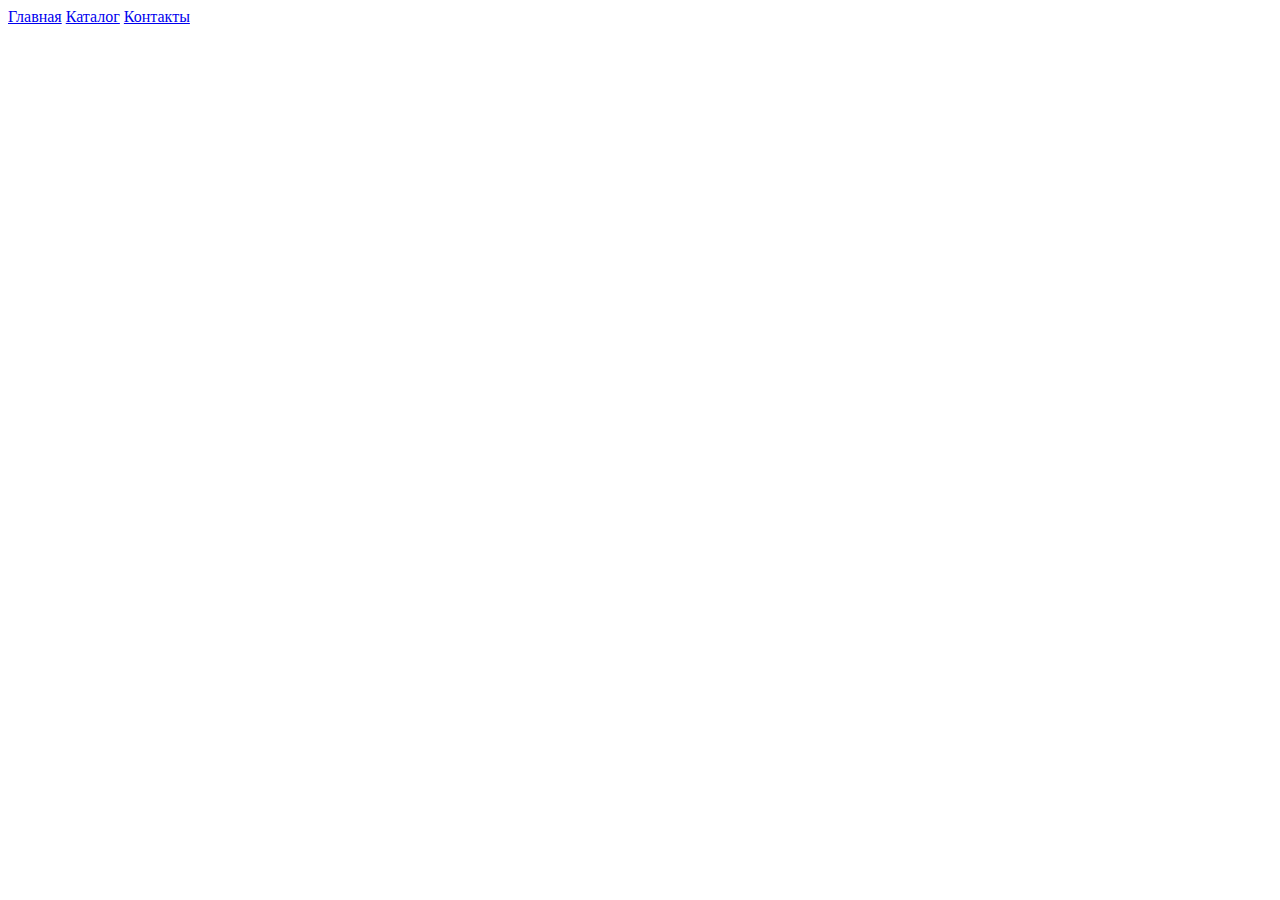
<file: contacts.html>
<!DOCTYPE html>
<html lang="en">
<head>
    <meta charset="UTF-8">
    <meta name="viewport" content="width=device-width, initial-scale=1.0">
    <title>Контакты</title>
</head>
<body>
    <a href="../index.html">Главная</a>
    <a href="catalog/catalog.html">Каталог</a>
    <a href="contacts.html">Контакты</a>
</body>
</html>
</file>
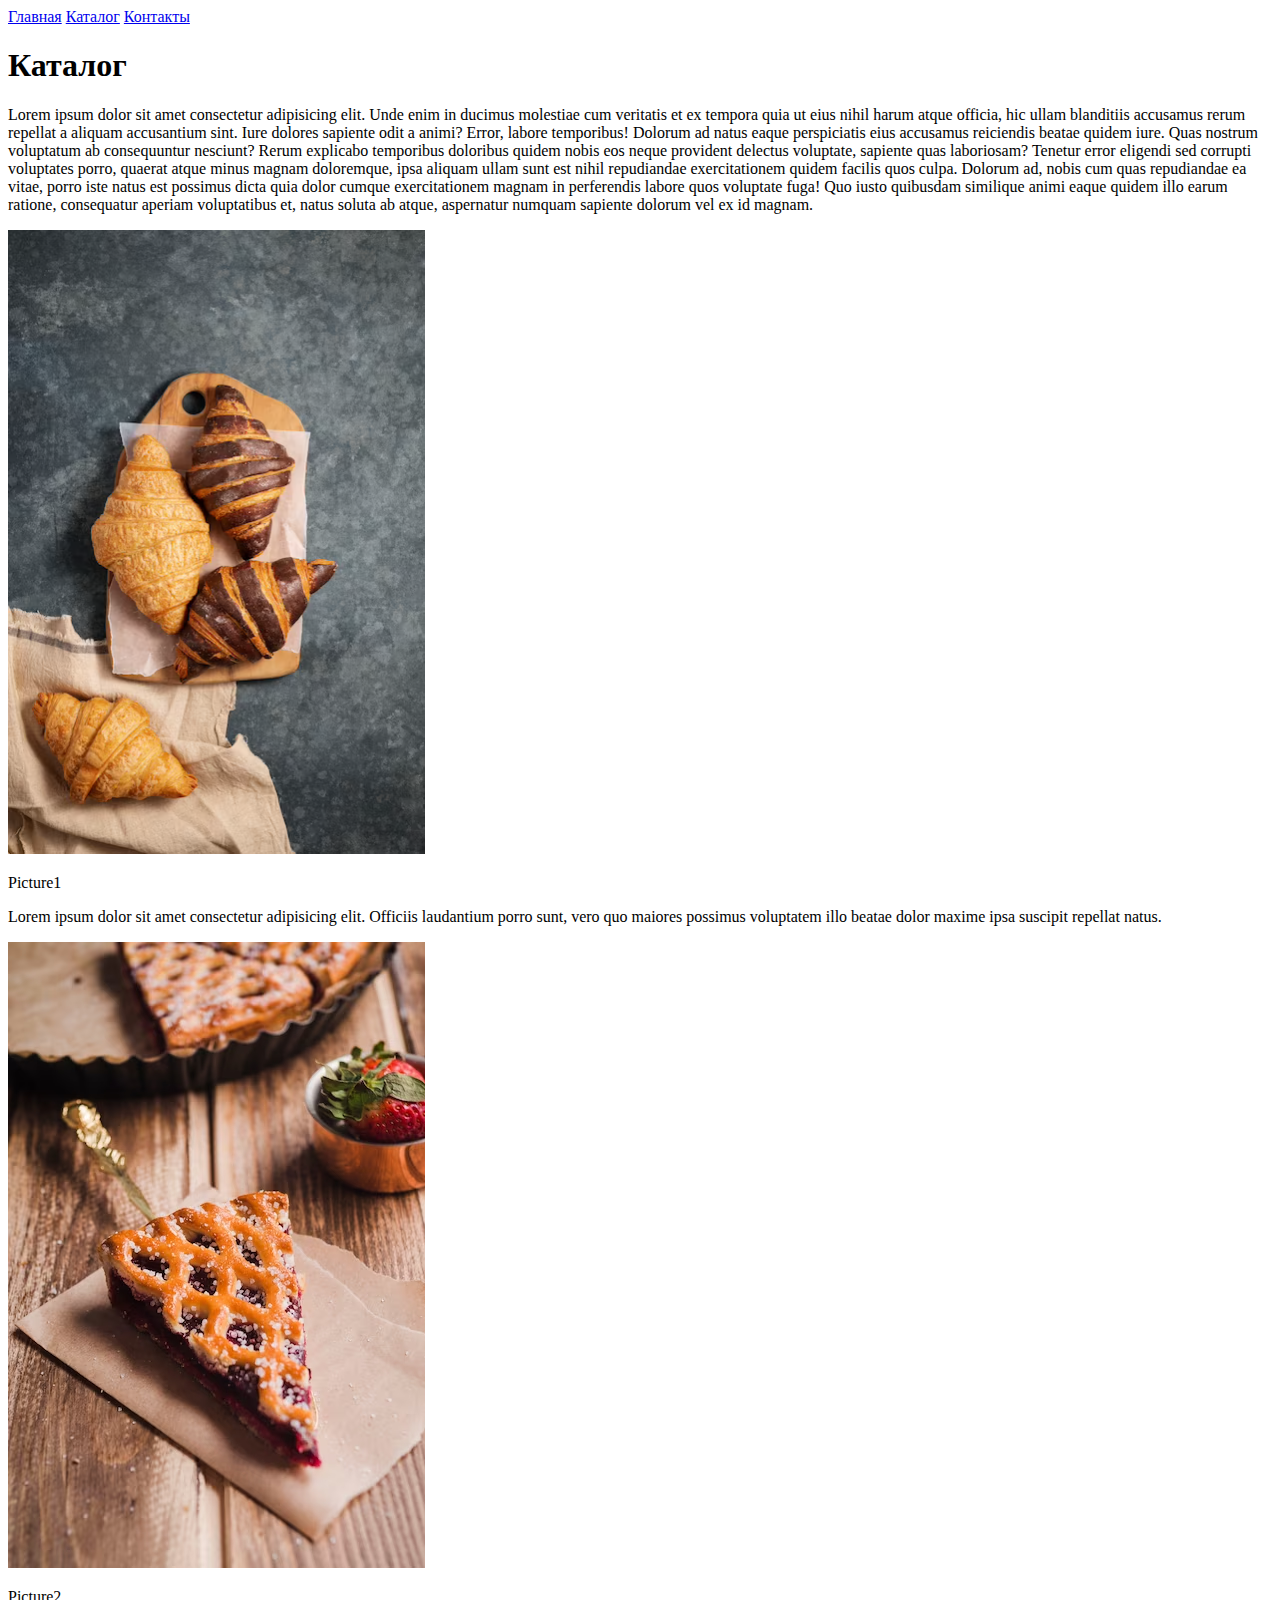
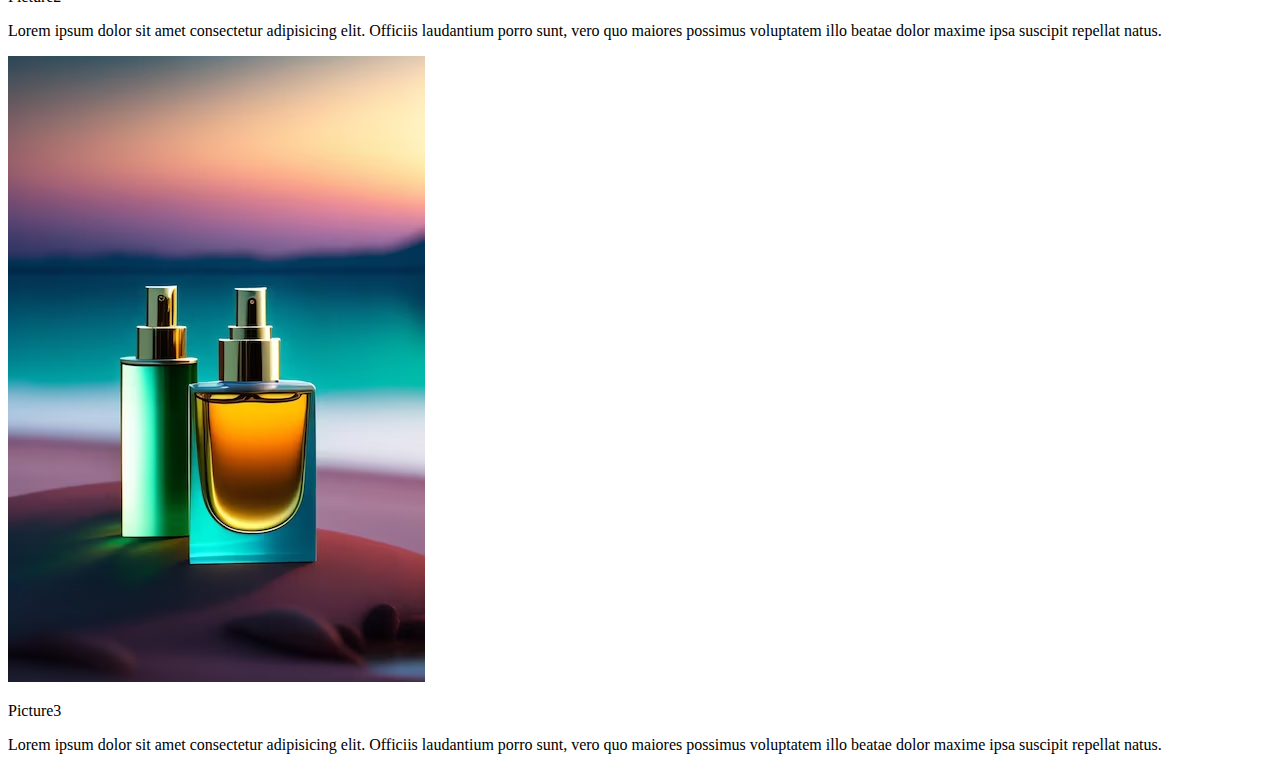
<file: catalog/catalog.html>
<!DOCTYPE html>
<html lang="en">
<head>
    <meta charset="UTF-8">
    <meta name="viewport" content="width=device-width, initial-scale=1.0">
    <title>Каталог</title>
</head>
<body>
    <a href="../index.html">Главная</a>
    <a href="catalog/catalog.html">Каталог</a>
    <a href="../contacts.html">Контакты</a>
    <h1>Каталог</h1>
    <p>Lorem ipsum dolor sit amet consectetur adipisicing elit. Unde enim in ducimus molestiae cum veritatis et ex tempora quia ut eius nihil harum atque officia, hic ullam blanditiis accusamus rerum repellat a aliquam accusantium sint. Iure dolores sapiente odit a animi? Error, labore temporibus! Dolorum ad natus eaque perspiciatis eius accusamus reiciendis beatae quidem iure. Quas nostrum voluptatum ab consequuntur nesciunt? Rerum explicabo temporibus doloribus quidem nobis eos neque provident delectus voluptate, sapiente quas laboriosam? Tenetur error eligendi sed corrupti voluptates porro, quaerat atque minus magnam doloremque, ipsa aliquam ullam sunt est nihil repudiandae exercitationem quidem facilis quos culpa. Dolorum ad, nobis cum quas repudiandae ea vitae, porro iste natus est possimus dicta quia dolor cumque exercitationem magnam in perferendis labore quos voluptate fuga! Quo iusto quibusdam similique animi eaque quidem illo earum ratione, consequatur aperiam voluptatibus et, natus soluta ab atque, aspernatur numquam sapiente dolorum vel ex id magnam.</p>
    <img src="../img/picture1.png" alt="picture1" title="это моя фотография" width="417">
    <p>Picture1</p>
    <p>Lorem ipsum dolor sit amet consectetur adipisicing elit. Officiis laudantium porro sunt, vero quo maiores possimus voluptatem illo beatae dolor maxime ipsa suscipit repellat natus.</p>
    <img src="../img/picture2.png" alt="picture2" title="это моя фотография" width="417">
    <p>Picture2</p>
    <p>Lorem ipsum dolor sit amet consectetur adipisicing elit. Officiis laudantium porro sunt, vero quo maiores possimus voluptatem illo beatae dolor maxime ipsa suscipit repellat natus.</p>
    <img src="../img/picture3.png" alt="picture3" title="это моя фотография" width="417">
    <p>Picture3</p>
    <p>Lorem ipsum dolor sit amet consectetur adipisicing elit. Officiis laudantium porro sunt, vero quo maiores possimus voluptatem illo beatae dolor maxime ipsa suscipit repellat natus.</p>
</body>
</html>
</file>
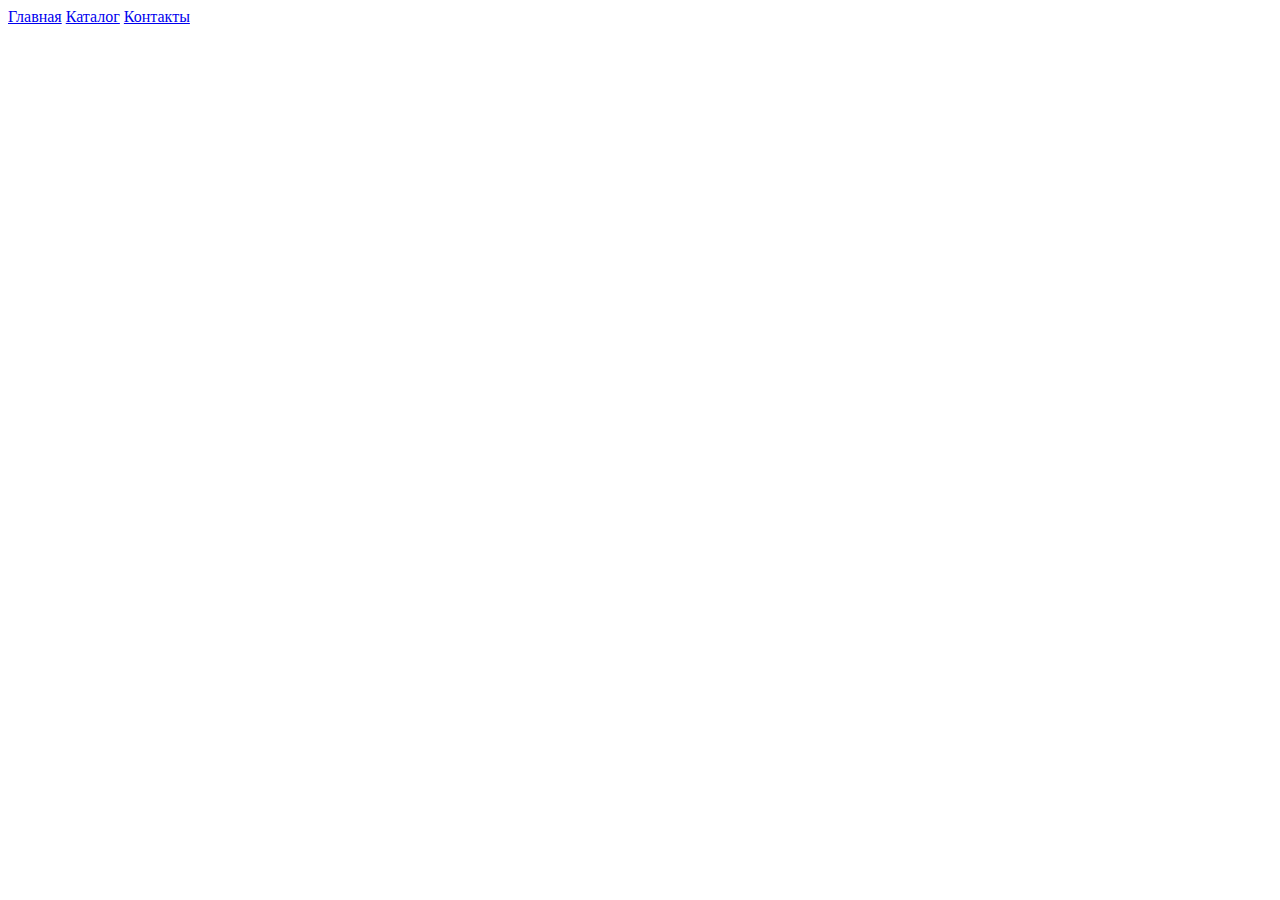
<file: seminar_1/contacts.html>
<!DOCTYPE html>
<html lang="en">
<head>
    <meta charset="UTF-8">
    <meta name="viewport" content="width=device-width, initial-scale=1.0">
    <title>Контакты</title>
</head>
<body>
    <a href="index.html">Главная</a>
    <a href="catalog/catalog.html">Каталог</a>
    <a href="contacts.html">Контакты</a>
</body>
</html>
</file>
<file: seminar_10/css/style.css>
*:focus:not(:focus-visible),
input:focus:not(:focus-visible){
  outline: 0;
}

*:focus-visible,
input:focus-visible{
  outline: 3px solid blue;
}

body {
    font-family: lato, sans-serif;
    font-style: normal;
    font-style: normal;
}

* {
    margin: 0;
    padding: 0;
}

a {
    text-decoration: none;
}

ul {
    list-style: none;
}

.container {
    display: flex;
    justify-content: space-between;
    align-items: center;
    align-content: space-around;
    max-width: 1140px;
    width: 100%;
    margin: 0 auto;
    min-height: inherit;
}
/*--start header--*/
.wrapper_header {
    display: flex;
    justify-content: space-between;
    align-items: flex-end;
    flex-wrap: wrap;
    width: 100%;
    background: #222222;
    min-height: 74px;
    
    padding: 0 32px;
    box-sizing: border-box;
}

.wrapper_header .container {
    display: flex;
    justify-content: space-between;
    align-items: center;
    align-content: space-around;
}

.wrapper_header svg {
    width: 100%;
    height: 100%;
    fill: #E8E8E8;
}

.left_header {
    display: flex;
    justify-content: space-between;
    align-items: flex-end;
    width: 100%;
    /*padding: 0 0 0 5px;
    box-sizing: border-box;*/
}

.left_header {
    max-width: 111px;
}

.wrapper_header_logo {
    display: block;
    width: 44px;
    height: 38px;
    color: #fff;
}

.wrapper_header_logo:hover img {
    filter: brightness(30%);
}

.wrapper_header_logo:active img {
    filter: brightness(10%);
}

.left_header_search_form {
    width: 26px;
    min-height: 27px;
    position: relative;
}

.left_header_search_form:hover svg {
    fill: orange;
}

.left_header_search_btn {
    width: 20px;
    min-height: 20px;
    background-color: transparent;
    padding: 5px;
    box-sizing: border-box;
    border: none;
    position: absolute;
    top: -1px;
    left: 30px;
    color: #fff;
    font-size: 16px;
    font-family: Arial;
    text-transform: capitalize;
}

.left_header_search_btn:focus {
    width: 180px;
    min-height: 20px;
    transition: width 1s ease;
    border: 2px solid #fff;
  }
  .left_header_search_btn:focus ~ label > svg {
    fill: green;
  }
  .left_header_search_btn:active ~ label > svg {
    fill: red;
  }

.right_header {
    max-width: 169px;
    display: flex;
    padding-right: 12px;
}

.menu-btn {
    display: flex;
    justify-content: center;
    align-items: center;
    width: 32px;
    height: 32px;
}
.menu-btn:hover span,
.menu-btn:hover span::before,
.menu-btn:hover span::after{
    background-color: orange;
}
.menu-btn:active span,
.menu-btn:active span::before,
.menu-btn:active span::after{
    background-color: red;
}
.menu-btn span {
    display: block;
    width: 100%;
    height: 3px;
    background-color: #E8E8E8;
    position: relative;
}
.menu-btn span::before,
.menu-btn span::after {
    content: "";
    display: block;
    width: 100%;
    height: 3px;
    background-color: #E8E8E8;
    position: absolute;
    top: -10px;
    left: 0;
}
.menu-btn span::after {
    top: 10px;
}
#menu-switch {
    display: none;
}
#menu-switch:checked ~ .menu-list {
    display: block;
}
#menu-switch:checked ~ .page-header-banner {
    border: 8px solid red;
}
.menu-list {
  display: none;
  width: 100%;
  max-width: 232px;
  min-height: 764px;
  padding: 16px 33px;
  box-sizing: border-box;
  background-color: #fff;
  position: absolute;
  top: 75px;
  right: 0;
  z-index: 20;
}
.menu-list-close-btn {
  display: block;
  width: 12px;
  height: 12px;
  margin: 0;
  padding: 0;
  position: relative;
  top: 0;
  left: 170px;
}
.menu-list-close-btn::before,
.menu-list-close-btn::after {
  content: "";
  display: block;
  width: 18px;
  height: 2px;
  background: #6F6E6E;
  border-radius: 10px;
  position: absolute;
  top: 5px;
  left: -3px;
  transform: rotate(45deg);
}
.menu-list-close-btn::after {
  transform: rotate(-45deg)
}
.menu-list-close-btn:hover::before,
.menu-list-close-btn:hover::after {
  background: #B7B6B6;
}
.menu-list-close-btn:active::before,
.menu-list-close-btn:active::after{
  background: #535353;
}
.menu-list-title {
  display: block;
  margin: 9px 0 24px 0;
  font-weight: bold;
  color: #000000;
  text-transform: uppercase;
}
.menu-title > a,
.menu-list-item > a,
.menu-sublist-item > a {
  font-style: normal;
  font-size: 14px;
  line-height: 17px;
  font-weight: normal;
}
.menu-list-item {
  list-style-type: none;
}
.menu-list-item > a {
  display: block;
  margin: 0 0 11px 0;
  color: #F16D7F;
  text-transform: uppercase;
  text-decoration: none;
}
.menu-list-item:hover > a {
  color: #9889D7;
}
.menu-list-item:active > a {
  color: #9D2334;
}
.menu-sublist {
  padding: 0 0 0 21.5px;
  box-sizing: border-box;
  list-style: none;
}
.menu-sublist-item {
  list-style-type: none;
}
.menu-sublist-item > a {
  display: block;
  width: 100%;
  height: 100%;
  margin: 0 0 11px 0;
  color: #6F6E6E;
}
.menu-sublist-item a {
  text-decoration: none;
}
.menu-sublist-item:hover a {
  text-decoration: underline;
}
.menu-sublist-item:active a {
  text-decoration: none;
}

.user_btn {
    margin-left: 25px;
    margin-right: 42px;
}

.user_btn svg {
    width: 29px;
    height: 29px;
}

.cart_btn {
    position: relative;
}

.cart_btn svg {
    width: 32px;
    height: 29px;
}

.cart_btn span {
    display: block;
    width: 19px;
    height: 19px;
    background-color: #F16D7F;
    border-radius: 50%;
    display: flex;
    justify-content: center;
    align-items: center;
    color: #fff;
    position: absolute;
    top: -6px;
    left: 24px;
}

.cart_btn:hover svg,
.user_btn:hover svg {
    fill: orange
}

.cart_btn:active svg,
.user_btn:active svg {
    fill: red;
}

/*--end header--*/

/*--start brandWrap--*/

.brand {
    background: #F1E4E6;
}

.brand_wrap {
    max-width: 1600px;
    width: 100%;
    margin: 0 auto 65px;
    max-height: 764px;
    display: flex;
}

.brand_left img {
    display: block;
    /*max-width: 800.56px;*/
    width: 100%;
    height: 100%;
}

.brand_wrap > div {
    width: 50%;
}

.brand_right {
    display: flex;
    flex-direction: column;
    justify-content: center;
}

.brand_promo_wrap {
    height: 92px;
    border-left: 12px solid #F16D7F;
    margin-left: 63px;
    padding: 0 0 0 16px;
    text-transform: uppercase;
}

.brand_promo_wrap div:first-child {
    color: #222;
    font-size: 48px;
    font-weight: 900;
    line-height: 36px;
}

.brand_promo_wrap div:last-child {
    font-weight: bold;
    font-size: 32px;
    margin-top: 21px;
}

.brand_promo_wrap span {
    color: #F16D7F;
}
/*--end brandWrap--*/

/*--start offers--*/
.offers {
    width: 100%;
    margin: 0 0 96px 0;
}

.offers .container {
    display: grid;
    grid-template-columns: 1fr 1fr 1fr;
    gap: 30px;
}

.offers_item:last-child {
    grid-column: 3 span ;
    min-height: 180px;
}
 
.offers_list {
    list-style-type: none;
    flex-wrap: wrap;
}
.offers_item {
    width: 100%;
    max-width: 360px;
    min-height: 260px;
    /*margin: 0 0 30px 0;*/
    background-size: cover;
    background-position: center;
    background-repeat: no-repeat;
    background-color: rgba(33, 22, 22, 0.7);
    background-blend-mode: darken;
}

.offers_item:nth-child(1) {
    background-image: url('../images/offerWomen.png');
}

.offers_item:nth-child(2) {
    background-image: url('../images/offerMen.png');
}

.offers_item:nth-child(3) {
    background-image: url('../images/offerKids.png');
}

.offers_item:last-child {
    max-width: 100%;
    background-image: url('../images/offerAccesories.png');
}

.offers_item:last-child {
    margin: 0;
}

.offers_item_link {
    display: flex;
    justify-content: center;
    align-items: center;
    align-content: center;
    flex-wrap: wrap;
    min-height: inherit;
    width: 100%;
    text-decoration: none;
    cursor: pointer;
}

.offers_item_title, 
.offers_item_subtitle{
    display: block;
    width: 100%;
    text-transform: uppercase;
}

.offers_item_title {
    font-style: normal;
    font-weight: 400;
    font-size: 16px;
    line-height: 19.2px;
    text-align: center;
    color: #FFFFFF;
}

.offers_item_subtitle {
    display: block;
    width: 100%;
    font-style: normal;
    font-weight: 700;
    font-size: 24px;
    line-height: 28.8px;
    text-align: center;
    color: #F16D7F;
}

/*--end offers--*/

/*--Start featured--*/

.featured {
    width: 100%;
    margin: 0 0 60px 0;
}
.featured_title {
    display: block;
    width: 100%;
    margin: 0;
    text-align: center;
    font-style: normal;
    font-weight: 400;
    font-size: 30px;
    line-height: 36px;
    color: #222222;
}
.featured_txt {
    display: block;
    width: 100%;
    margin: 0 0 48px 0;
    text-align: center;
    font-style: normal;
    font-weight: normal;
    font-size: 14px;
    line-height: 16.8px;
    color: #9F9F9F;
}
.featured_list {
    list-style-type: none;
    margin: 0 auto 18px auto;
    flex-wrap: wrap;
}
.featured_item {
    display: block;
    width: 100%;
    max-width: 360px;
    margin: 0 0 30px 0;
    position: relative;
    background: #F8F8F8;
    text-decoration: none;
    box-sizing: border-box;
}
.featured_item:hover .featured_item_btn {
    display: flex
}
.featured_item:hover .featured_item_btn:hover {
    background-color: #ccc;
    color: #000;
    border: 1px solid #000;
}
.featured_item:hover .featured_item_btn:hover svg {
    fill: #000;
}
.featured_item:hover .featured_item_btn:active {
    background-color: transparent;
    color: #fff;
    border: 1px solid #fff;
  }
.featured_item:hover .featured_item_btn:active svg {
    fill: #fff;
}
.featured_item:hover .featured_item_img_wrap::before {
    content: "";
    display: block;
    width: 100%;
    height: 100%;
    background: rgba(58, 56, 56, 0.86);
    position: absolute;
    top: 0;
    left: 0;
}

.featured_item_img_wrap {
    display: flex;
    justify-content: center;
    align-items: center;
    width: 100%;
    background-color: #F7E4E2;
    box-sizing: border-box;
    position: relative;
}
.featured_item_img {
    display: block;
    width: 100%;
    margin: 0 auto;
    box-sizing: border-box;
}
.featured_item_text_wrap {
    padding: 25px 18px 20px 18px;
    box-sizing: border-box;
    text-align: left;
}
.featured_item_title {
    display: block;
    margin: 0 0 12px 0;
    text-transform: uppercase;
    font-size: 13px;
    line-height: 16px;
    color: #000000;
}
.featured_item_text {
    margin: 0 0 18px 0;
    font-weight: 300;
    font-size: 14px;
    line-height: 17px;
    color: #5D5D5D;
}
.featured_item_price {
    display: block;
    margin: 0;
    font-size: 16px;
    line-height: 19px;
    color: #F16D7F;
}
.featured_item_btn {
    display: none;
    justify-content: center;
    align-items: center;
    width: 100%;
    max-width: 160px;
    padding: 10px;
    box-sizing: border-box;
    border: 1px solid #FFFFFF;
    background: transparent;
    text-align: center;
    font-size: 14px;
    line-height: 17px;
    color: #FFFFFF;
    position: absolute;
    top: 30%;
    left: calc(50% - 80px);
}
.featured_item_btn svg {
    fill: #fff;
    margin: 0 11px 0 0;
}
.featured_btn {
    display: block;
    width: 100%;
    max-width: 211px;
    margin: 0 auto;
    padding: 14.5px;
    background-color: #fff;
    border: 2px solid #F26376;
    box-sizing: border-box;
    color: #F26376;
    font-style: normal;
    font-weight: 400;
    font-size: 16px;
    line-height: 19.2px;
    text-align: center;
    word-break: break-all;
}
.featured_btn:hover {
    background-color: #F26376;
    color: #fff;
}
.featured_btn:active {
    background-color: #fff;
    border: 2px solid #F26376;
    color: #F26376;
}

/*--end featured--*/

/*--Start services--*/
.services {
    padding: 104px 0;
    background-color: #222224;
}

.services_item svg {
    display: block;
    margin: 0 auto;
}

.services_title {
    color: #FBFBFB;
    text-align: center;
    font-size: 19.96px;
    font-weight: 400;
    margin-top: 19.07px;
}

.services_text {
    max-width: 360px;
    color: #FBFBFB;
    text-align: center;
    font-size: 13.972px;
    font-weight: 300;
    padding: 0 17px;
    box-sizing: border-box;
    margin-top: 16px;
}
/*--End services--*/

/*--Start footer--*/
/*=== subscribe ===*/
.subscribe {
    width: 100%;
    min-height: 448px;
    padding: 20px;
    box-sizing: border-box;
    background-image: linear-gradient(rgba(244,244,244, 0.7), rgba(244,244,244, 0.7)), 
      url('../images/footer/vestibulum.png');
    background-size: cover;
    background-position: center;
    background-repeat: no-repeat;
    background-color: #F3F3F3;
}
.subscribe_info {
    display: flex;
    justify-content: center;
    align-items: flex-start;
    flex-wrap: wrap;
    width: 100%;
    max-width: 360px;
    margin: 0 40px 0 0;
}
.subscribe_info_img {
    display: block;
    width: 96px;
    height: 96px;
    margin: 0 0 30px 0;
    border-radius: 50%;
    overflow: hidden;
}
.subscribe_info_img img {
    display: block;
    width: 150%;
    height: 150%;
    position: relative;
    top: -5px;
    left: -24px;
}
.subscribe_info_txt {
    font-weight: 400;
    font-size: 20px;
    line-height: 24px;
    text-align: center;
    color: #222224;
}
.subscribe_info_txt span {
    font-style: italic;
}
.subscribe_form_wrp {
    width: 100%;
    max-width: 356px;
  }
  .subscribe_form_title, 
  .subscribe_form_subtitle {
    color: #222224;
    text-align: center;
    text-transform: uppercase;
  }
  .subscribe_form_title {
    display: block;
    margin: 0 0 10px 0;
    font-weight: 700;
    font-size: 24px;
    line-height: 40.13px;
  }
  .subscribe_form_subtitle {
    display: block;
    margin: 0 0 32px 0;
    font-weight: 400;
    font-size: 18px;
    line-height: 30.1px;
  }
  .subscribe_form {
    display: flex;
    justify-content: space-between;
    align-items: center;
    width: 100%;
    max-width: 356px;    
    margin: 0 auto;
  }
  .subscribe_form_email {
    display: flex;
    align-items: center;
    width: 100%;
    max-width: 256px;
    padding: 16px;
    box-sizing: border-box;
    border: none;
    border-radius: 30px 0 0 30px ;
    background-color: #E1E1E1;
    font-weight: 400;
    font-size: 14px;
    line-height: 16.8px;
    color: #222224;
    opacity: 0.67;
  }
  .subscribe_form_btn {
    display: block;
    padding: 16px;
    box-sizing: border-box;
    border: none;
    border-radius: 0 30px 30px 0;
    background-color: #F16D7F;
    font-style: normal;
    font-weight: 400;
    font-size: 14px;
    line-height: 16.8px;
    display: flex;
    align-items: center;
    text-align: center;
    color: #FFFFFF;
  }
  .subscribe_form_btn:hover {
    background-color: #fff;
    color: #F16D7F;
  }
  .subscribe_form_btn:active {
    background-color: #F16D7F;
    color: #fff;
  }
/*=== subscribe ===*/
/*=== copyright ===*/
.copyright {
    min-height: 69px;
    padding: 5px 32px;
    box-sizing: border-box;
    background-color: #222224;
}
.copyright_txt {
    font-weight: 400;
    font-size: 16px;
    color: #FBFBFB;
}
.socials_icons {
    list-style-type: none;
    display: flex;
    justify-content: space-between;
    align-items: center;
    width: 100%;
    max-width: 178px;
}
.socials_item {
    display: flex;
    justify-content: center;
    align-items: center;
    width: 32px;
    height: 32px;
    background-color: #fff;
}
.socials_item svg {
    fill: #000;
    margin: auto;
}
.socials_item:hover svg {
    fill: #F16D7F;
}
.socials_item:active {
    background-color: #F16D7F;
}
.socials_item:active svg {
    fill: #fff;
}
.socials_item_link {
    display: flex;
    width: 100%;
    height: 100%;
    text-decoration: none;
}
/*=== copyright ===*/
/*--End footer--*/

@media (max-width: 1100px) {
    .featured_list {
        justify-content: center;
    }
    .featured_item {
        margin: 0 1% 2% 1%;
    }
}
@media (max-width: 1024px) {

    .brand_promo_wrap {
        margin-left: 39px;
    }

    .brand_promo_wrap div:first-child {
        font-size: 44px;
        line-height: 36px;
    }
    
    .brand_promo_wrap div:last-child {
        font-size: 24px;
        margin-top: 29px;
    }

    .offers .container {
        gap: 19px;
    }

    .offers {
        margin: 0 0 110px 0;
    }

    .offers_list,
    .featured_list {
        padding: 0 16px;
        box-sizing: border-box;
    }

    .offers .container {
        gap: 19px;
    }

    .wrapper_header {
        padding: 0 32px;
        box-sizing: border-box;
    }

    .offers_item {
        /*max-width: 232.392px;*/
        min-height: 167px;
    }

    .offers_item:last-child {
        min-height: 116.043px;
    }

    .featured {
        margin: 0 0 70.52px 0;
    }

    .featured_list {
        column-gap: 16px;
    }

    .featured_txt {
        margin: 0 0 73px 0;
    }

    .featured_item {
        margin: 0 0 16px 0;
    }

    .services {
        padding: 48.16px 0 64px;
        box-sizing: border-box;
    }

    .services .container {
        flex-direction: column;
        gap: 48.37px;
    }

    .subscribe {
        min-height: auto;
        padding: 64px 20px 140px 20px;
        background-position: 26% 68px;
        background-size: cover;
      }
      .subscribe .container {
        flex-direction: column;
        align-content: center;
        justify-content: flex-start;
      }
      .subscribe_info {
        margin: 0 0 80px 0;
      }
      .subscribe_form_title {
        margin: 0;
        line-height: 27.36px;
      }
      .subscribe_form_subtitle {
        margin: 0 0 24px 0;
        font-size: 18px;
        line-height: 29.16px;
      }
      .socials_icons {
        max-width: 146.67px;
      }
      .socials_item:nth-child(2) {
        background-color: #F16D7F;
      }
      .socials_item:nth-child(2) svg {
        fill: #fff;
      }
}
@media (max-width: 767px) {
    .wrapper_header {
        padding: 0 16px;
        box-sizing: border-box;
    }

    .user_btn, .cart_btn {
        display: none;
    }
    .right_header {
        padding-right: 0;
    }

    .brand_wrap {
        margin: 0 auto 64px;
        min-height: 363px;
    }

    .brand_wrap > div {
        width: 100%;
    }

    .brand_left {
        display: none;
    }

    .brand_right{
        align-items: center;
    }

    .brand_promo_wrap {
        height: 61px;
        border-left: 12px solid #F16D7F;
        margin: auto;
        padding: 0 0 0 15px;
        text-transform: uppercase;
    }

    .brand_promo_wrap div:first-child {
        font-size: 38px;
        line-height: 27px;
    }
    
    .brand_promo_wrap div:last-child {
        font-size: 20px;
        line-height: 24px;
        margin-top: 14px;
    }

    .offers {
        margin: 0 0 64px 0;
    }

    .offers .container {
        display: grid;
        grid-template-columns: 1fr;
        justify-items: center;
        row-gap: 32px;
    }
    
    .offers_item:last-child {
        grid-column: 1;
        width: 343px;
        min-height: 111px;
    }

    .offers_item {
        max-width: 343px;
        min-height: 247px;
 
    }

    .featured_txt {
        margin: 0 0 64px 0;
    }

    .featured_list {
        margin: 0 auto 24px;
        padding: 0 8px ;
        box-sizing: border-box;
    }

    .services {
        padding: 48px 14px  81px;
        box-sizing: border-box;
    }

    .services_text {
        padding: 0;
    }

    .subscribe {
        padding: 64px 16px 110px 16px;
        background-position: 27% 0px;
    }
    .subscribe_info {
        max-width: 100%;
        margin: 0 0 80px 0;
    }
    .subscribe_info_img {
        margin: 0 0 29px 0;
    }
    .subscribe_info_txt {
        font-size: 18px;
        line-height: 22px;
    }
    .subscribe_form_subtitle {
        margin: 0 0 22px 0;
        font-size: 14px;
        line-height: 19px;
    }
    .copyright {
        min-height: auto;
        padding: 43px 32px 9px 32px;
    }
    .copyright .container {
        flex-direction: column;
        flex-wrap: wrap;
        justify-content: center;
        /*align-content: flex-start;*/
    }
    .copyright_txt {
        order: 2;
        max-width: 251px;
    }
    .socials_icons {
        max-width: 147.664px;
        margin: 0 0 40px 0;
        order: 1;
    }
}
 @media (max-width: 360px) {
    .offers_item,
    .featured_item {
        max-width: 320px;
    }

    .offers_item:last-child {
        width: 320px;
    }
    
    .offers_list, .featured_list {
        padding: 0;
    }
}
</file>
<file: seminar_2/style.css>
a {
    text-decoration: none;
}

.menu-link {
    color: cornflowerblue;
    font-size: 16px;
    line-height: 20px;
}

.name-page {
    color: #222222;
    font-size: 28px;
    line-height: 36px;
    font-weight: bold;
}

.paragraph {
    font-style: normal;
    font-weight: 300;
    font-size: 18px;
    line-height: 30px;
    color: #7D7987;
}

.greeting {
    color: coral;
    font-style: normal;
    font-weight: 700;
    font-size: 36px;
    line-height: 80px;
}
</file>
<file: seminar_3/style.css>
* {
    margin: 0;
    padding: 0;
}

a {
    text-decoration: none;
}
/*Start home_page*/

.home_page {
    margin-top: 40px;
    margin-left: 375px;
}

.text_grow {
    color: rgba(0, 0, 0, 1);
    font-size: 24px;
    line-height: 28px;
}

.text_be {
    color: rgba(242, 88, 34, 1);
    font-size: 24px;
    line-height: 28px;
}

.home_page_menu {
    margin-left: 346px;
}

.menu_link {
    font-size: 14px;
    line-height: 16px;
    color: rgba(0, 0, 0, 1)
}

.menu_button {
    padding: 12px 27px;
    background: #F25822;
    border-radius: 30px;
    font-size: 12px;
    line-height: 14px;
    color: #FFFFFF;
    border: none;
    margin-left: 34px;
}

.home_meta {
    width: 543px;
    margin-top: 143px;
    margin-left: 352px;
    padding-left: 21px;
}

.home_meta_title {
    font-size: 60px;
    line-height: 70px;
    color: #000000;
}

.subtitle {
    font-size: 20px;
    line-height: 23px;
    color: #888888;
    margin-top: 17px;
    margin-bottom: 37px; 
}

.meta_button {
    padding: 15px 35px;
    background: #F25822;
    box-shadow: 4px 4px 8px rgba(242, 88, 34, 0.2);
    border-radius: 50px;
    font-size: 15px;
    line-height: 18px;
    color: #FFFFFF;
    border: none;
    margin-right: 27px;
}

.home_meta_button_video {
    font-size: 15px;
    line-height: 18px;
    color: #AAAAAA;
}

.watch_video {
    margin-left: 15px;
}
/*End home_page*/
.brand_logo {
    margin-top: 97px;
    margin-left: 345px;
    margin-bottom: 96px;
}
/*Start brand*/

/*End brand*/
</file>
<file: seminar_4/fonts/gilroy/stylesheet.css>
@font-face {
    font-family: 'Gilroy';
    src: url('Gilroy-Regular.eot');
    src: local('Gilroy Regular'), local('Gilroy-Regular'),
        url('Gilroy-Regular.eot?#iefix') format('embedded-opentype'),
        url('Gilroy-Regular.woff2') format('woff2'),
        url('Gilroy-Regular.woff') format('woff'),
        url('Gilroy-Regular.ttf') format('truetype');
    font-weight: normal;
    font-style: normal;
}

@font-face {
    font-family: 'Gilroy';
    src: url('Gilroy-ExtraboldItalic.eot');
    src: local('Gilroy Extrabold Italic'), local('Gilroy-ExtraboldItalic'),
        url('Gilroy-ExtraboldItalic.eot?#iefix') format('embedded-opentype'),
        url('Gilroy-ExtraboldItalic.woff2') format('woff2'),
        url('Gilroy-ExtraboldItalic.woff') format('woff'),
        url('Gilroy-ExtraboldItalic.ttf') format('truetype');
    font-weight: 800;
    font-style: italic;
}

@font-face {
    font-family: 'Gilroy';
    src: url('Gilroy-Bold.eot');
    src: local('Gilroy Bold'), local('Gilroy-Bold'),
        url('Gilroy-Bold.eot?#iefix') format('embedded-opentype'),
        url('Gilroy-Bold.woff2') format('woff2'),
        url('Gilroy-Bold.woff') format('woff'),
        url('Gilroy-Bold.ttf') format('truetype');
    font-weight: bold;
    font-style: normal;
}

@font-face {
    font-family: 'Gilroy';
    src: url('Gilroy-Black.eot');
    src: local('Gilroy Black'), local('Gilroy-Black'),
        url('Gilroy-Black.eot?#iefix') format('embedded-opentype'),
        url('Gilroy-Black.woff2') format('woff2'),
        url('Gilroy-Black.woff') format('woff'),
        url('Gilroy-Black.ttf') format('truetype');
    font-weight: 900;
    font-style: normal;
}

@font-face {
    font-family: 'Gilroy';
    src: url('Gilroy-Light.eot');
    src: local('Gilroy Light'), local('Gilroy-Light'),
        url('Gilroy-Light.eot?#iefix') format('embedded-opentype'),
        url('Gilroy-Light.woff2') format('woff2'),
        url('Gilroy-Light.woff') format('woff'),
        url('Gilroy-Light.ttf') format('truetype');
    font-weight: 300;
    font-style: normal;
}

@font-face {
    font-family: 'Gilroy';
    src: url('Gilroy-Semibold.eot');
    src: local('Gilroy Semibold'), local('Gilroy-Semibold'),
        url('Gilroy-Semibold.eot?#iefix') format('embedded-opentype'),
        url('Gilroy-Semibold.woff2') format('woff2'),
        url('Gilroy-Semibold.woff') format('woff'),
        url('Gilroy-Semibold.ttf') format('truetype');
    font-weight: 600;
    font-style: normal;
}

@font-face {
    font-family: 'Gilroy';
    src: url('Gilroy-Medium.eot');
    src: local('Gilroy Medium'), local('Gilroy-Medium'),
        url('Gilroy-Medium.eot?#iefix') format('embedded-opentype'),
        url('Gilroy-Medium.woff2') format('woff2'),
        url('Gilroy-Medium.woff') format('woff'),
        url('Gilroy-Medium.ttf') format('truetype');
    font-weight: 500;
    font-style: normal;
}

@font-face {
    font-family: 'Gilroy';
    src: url('Gilroy-MediumItalic.eot');
    src: local('Gilroy Medium Italic'), local('Gilroy-MediumItalic'),
        url('Gilroy-MediumItalic.eot?#iefix') format('embedded-opentype'),
        url('Gilroy-MediumItalic.woff2') format('woff2'),
        url('Gilroy-MediumItalic.woff') format('woff'),
        url('Gilroy-MediumItalic.ttf') format('truetype');
    font-weight: 500;
    font-style: italic;
}

@font-face {
    font-family: 'Gilroy';
    src: url('Gilroy-BlackItalic.eot');
    src: local('Gilroy Black Italic'), local('Gilroy-BlackItalic'),
        url('Gilroy-BlackItalic.eot?#iefix') format('embedded-opentype'),
        url('Gilroy-BlackItalic.woff2') format('woff2'),
        url('Gilroy-BlackItalic.woff') format('woff'),
        url('Gilroy-BlackItalic.ttf') format('truetype');
    font-weight: 900;
    font-style: italic;
}

@font-face {
    font-family: 'Gilroy';
    src: url('Gilroy-UltraLight.eot');
    src: local('Gilroy UltraLight'), local('Gilroy-UltraLight'),
        url('Gilroy-UltraLight.eot?#iefix') format('embedded-opentype'),
        url('Gilroy-UltraLight.woff2') format('woff2'),
        url('Gilroy-UltraLight.woff') format('woff'),
        url('Gilroy-UltraLight.ttf') format('truetype');
    font-weight: 200;
    font-style: normal;
}

@font-face {
    font-family: 'Gilroy';
    src: url('Gilroy-RegularItalic.eot');
    src: local('Gilroy Regular Italic'), local('Gilroy-RegularItalic'),
        url('Gilroy-RegularItalic.eot?#iefix') format('embedded-opentype'),
        url('Gilroy-RegularItalic.woff2') format('woff2'),
        url('Gilroy-RegularItalic.woff') format('woff'),
        url('Gilroy-RegularItalic.ttf') format('truetype');
    font-weight: normal;
    font-style: italic;
}

@font-face {
    font-family: 'Gilroy';
    src: url('Gilroy-SemiboldItalic.eot');
    src: local('Gilroy Semibold Italic'), local('Gilroy-SemiboldItalic'),
        url('Gilroy-SemiboldItalic.eot?#iefix') format('embedded-opentype'),
        url('Gilroy-SemiboldItalic.woff2') format('woff2'),
        url('Gilroy-SemiboldItalic.woff') format('woff'),
        url('Gilroy-SemiboldItalic.ttf') format('truetype');
    font-weight: 600;
    font-style: italic;
}

@font-face {
    font-family: 'Gilroy';
    src: url('Gilroy-HeavyItalic.eot');
    src: local('Gilroy Heavy Italic'), local('Gilroy-HeavyItalic'),
        url('Gilroy-HeavyItalic.eot?#iefix') format('embedded-opentype'),
        url('Gilroy-HeavyItalic.woff2') format('woff2'),
        url('Gilroy-HeavyItalic.woff') format('woff'),
        url('Gilroy-HeavyItalic.ttf') format('truetype');
    font-weight: 900;
    font-style: italic;
}

@font-face {
    font-family: 'Gilroy';
    src: url('Gilroy-Extrabold.eot');
    src: local('Gilroy Extrabold'), local('Gilroy-Extrabold'),
        url('Gilroy-Extrabold.eot?#iefix') format('embedded-opentype'),
        url('Gilroy-Extrabold.woff2') format('woff2'),
        url('Gilroy-Extrabold.woff') format('woff'),
        url('Gilroy-Extrabold.ttf') format('truetype');
    font-weight: 800;
    font-style: normal;
}

@font-face {
    font-family: 'Gilroy';
    src: url('Gilroy-BoldItalic.eot');
    src: local('Gilroy Bold Italic'), local('Gilroy-BoldItalic'),
        url('Gilroy-BoldItalic.eot?#iefix') format('embedded-opentype'),
        url('Gilroy-BoldItalic.woff2') format('woff2'),
        url('Gilroy-BoldItalic.woff') format('woff'),
        url('Gilroy-BoldItalic.ttf') format('truetype');
    font-weight: bold;
    font-style: italic;
}

@font-face {
    font-family: 'Gilroy';
    src: url('Gilroy-UltraLightItalic.eot');
    src: local('Gilroy UltraLight Italic'), local('Gilroy-UltraLightItalic'),
        url('Gilroy-UltraLightItalic.eot?#iefix') format('embedded-opentype'),
        url('Gilroy-UltraLightItalic.woff2') format('woff2'),
        url('Gilroy-UltraLightItalic.woff') format('woff'),
        url('Gilroy-UltraLightItalic.ttf') format('truetype');
    font-weight: 200;
    font-style: italic;
}

@font-face {
    font-family: 'Gilroy';
    src: url('Gilroy-LightItalic.eot');
    src: local('Gilroy Light Italic'), local('Gilroy-LightItalic'),
        url('Gilroy-LightItalic.eot?#iefix') format('embedded-opentype'),
        url('Gilroy-LightItalic.woff2') format('woff2'),
        url('Gilroy-LightItalic.woff') format('woff'),
        url('Gilroy-LightItalic.ttf') format('truetype');
    font-weight: 300;
    font-style: italic;
}

@font-face {
    font-family: 'Gilroy';
    src: url('Gilroy-Heavy.eot');
    src: local('Gilroy Heavy'), local('Gilroy-Heavy'),
        url('Gilroy-Heavy.eot?#iefix') format('embedded-opentype'),
        url('Gilroy-Heavy.woff2') format('woff2'),
        url('Gilroy-Heavy.woff') format('woff'),
        url('Gilroy-Heavy.ttf') format('truetype');
    font-weight: 900;
    font-style: normal;
}

@font-face {
    font-family: 'Gilroy';
    src: url('Gilroy-Thin.eot');
    src: local('Gilroy Thin'), local('Gilroy-Thin'),
        url('Gilroy-Thin.eot?#iefix') format('embedded-opentype'),
        url('Gilroy-Thin.woff2') format('woff2'),
        url('Gilroy-Thin.woff') format('woff'),
        url('Gilroy-Thin.ttf') format('truetype');
    font-weight: 100;
    font-style: normal;
}

@font-face {
    font-family: 'Gilroy';
    src: url('Gilroy-ThinItalic.eot');
    src: local('Gilroy Thin Italic'), local('Gilroy-ThinItalic'),
        url('Gilroy-ThinItalic.eot?#iefix') format('embedded-opentype'),
        url('Gilroy-ThinItalic.woff2') format('woff2'),
        url('Gilroy-ThinItalic.woff') format('woff'),
        url('Gilroy-ThinItalic.ttf') format('truetype');
    font-weight: 100;
    font-style: italic;
}
</file>
<file: seminar_4/css/style.css>
@font-face {
    font-family: Gilroy;
    src: url(../fonts/gilroy/Gilroy-Semibold.eot);
    src: local('Gilroy Semibold'), local('Gilroy-Semibold'),
        url(../fonts/gilroy/Gilroy-Semibold.eot?#iefix) format('embedded-opentype'),
        url(../fonts/gilroy/Gilroy-Semibold.woff2) format('woff2'),
        url(../fonts/gilroy/Gilroy-Semibold.woff) format('woff'),
        url(../fonts/gilroy/Gilroy-Semibold.ttf) format('truetype');
    font-weight: 600;
    font-style: normal;
}

@font-face {
    font-family: Gilroy;
    src: url(../fonts/gilroy/Gilroy-Bold.eot);
    src: local('Gilroy-Bold'), local('Gilroy-Bold'),
        url(../fonts/gilroy/Gilroy-Bold.eot?#iefix) format('embedded-opentype'),
        url(../fonts/gilroy/Gilroy-Bold.woff2) format('woff2'),
        url(../fonts/gilroy/Gilroy-Bold.woff) format('woff'),
        url(../fonts/gilroy/Gilroy-Bold.ttf) format('truetype');
    font-weight: bold;
    font-style: normal;
}

@font-face {
    font-family: Gilroy;
    src: url(../fonts/gilroy/Gilroy-Medium.eot);
    src: local('Gilroy-Medium'), local('Gilroy-Medium'),
        url(../fonts/gilroy/Gilroy-Medium.eot?#iefix) format('embedded-opentype'),
        url(../fonts/gilroy/Gilroy-Medium.woff2) format('woff2'),
        url(../fonts/gilroy/Gilroy-Medium.woff) format('woff'),
        url(../fonts/gilroy/Gilroy-Medium.ttf) format('truetype');
    font-weight: 500;
    font-style: normal;
}

body {
    font-family: Gilroy;
    color: rgba(0, 0, 0, 1);
}

* {
    margin: 0;
    padding: 0;
}

a {
    text-decoration: none;
}

ul {
    list-style: none;
}

.home_page {
    margin: 40px 0 0 0;
}

.center {
    max-width: 1170px;
    width: 100%;
    margin: 0 auto;
}
/*Start home_page*/

.meun_bar {
    display: flex;
    justify-content: space-between;
    margin: 0 0 83px 0;
    
}

.home_page_logo {
    max-width: 137px;
}

.logo {
    display: flex;
    justify-content: space-between;
    align-items: center;
    margin-right: 14px;
    width: 100%;
    text-decoration: none;
    font-size: 24px;
    font-weight: bold;
    line-height: 28px;
    /*color: rgba(0, 0, 0, 1);*/
    text-shadow: 0px 4px 4px 0px rgba(0, 0, 0, 0.25);
  }

.text_be {
    color: rgba(242, 88, 34, 1);
}

.home_page_menu {
    display: flex;
    align-items: center;
    gap: 34px;
}

.menu_list {
    display: flex;
    justify-content: center;
    gap: 30px;
}

.menu_link {
    font-weight: 600;
    font-size: 14px;
    line-height: 16px;
    color: rgba(0, 0, 0, 1)
}

.menu_link:hover {
    color:rgba(242, 88, 34, 1)
}

.menu_link:active {
    color:rgba(242, 88, 34, 1)
}

.nav_link {
    position: relative;
}

.nav_link::after {
    content: "";
    display: block;
    width: 6px;
    height: 3px;
    position: absolute;
    top: 7px;
    right: -10px;
    background: no-repeat center url('https://i.postimg.cc/Tw1KFff6/icon.png');
    background-size: cover;
}
.menu_button {
    padding: 12px 27px;
    background: #F25822;
    border-radius: 30px;
    font-size: 12px;
    line-height: 14px;
    color: #FFFFFF;
    border: none;
}

/*--Start top-info center--*/
.top-info {
    display: flex;
    justify-content: flex-start;
    align-items: flex-start;
    gap: 41px;
    
}

.home_meta {
    max-width: 543px;
    margin: 30px 0 0 0;
}

.home_meta_title {
    font-size: 60px;
    line-height: 70px;
    font-weight: bold;
    margin: 0 0 17px 0;
}

.subtitle {
    max-width: 466px;
    font-size: 20px;
    line-height: 23px;
    color: #888888;
    font-weight: 500;
    margin: 0 0 37px 0; 
}

.home_meta_button {
    display: flex;
    gap: 27px;
}

.meta_button {
    padding: 15px 35px;
    background: #F25822;
    box-shadow: 4px 4px 8px rgba(242, 88, 34, 0.2);
    border-radius: 50px;
    font-size: 15px;
    line-height: 18px;
    color: #FFFFFF;
    border: none;
}

.home_meta_button_video {
    font-size: 15px;
    line-height: 18px;
    color: #AAAAAA;
    display: flex;
    align-items: center;
    justify-content: flex-start;
    gap: 15px;
}

.top_img {
    max-width: 545px;
}

.top_img img {
    width: 100%;
    height: 100%;
}
/*--end top-info center--*/
/*End home_page*/

/*Start brand*/
.brand {
    margin: 103px 0 0 0;
}

.brand_logo {
    display: flex;
    gap: 48px;
    max-width: 1200px;
    width: 100%;
    margin: 0 auto;
    flex-wrap: wrap;
    padding: 97px 0 96px;
    box-sizing: border-box;
    
}
/*End brand*/
</file>
<file: seminar_5/fonts/gilroy/stylesheet.css>
@font-face {
    font-family: 'Gilroy';
    src: url('Gilroy-Regular.eot');
    src: local('Gilroy Regular'), local('Gilroy-Regular'),
        url('Gilroy-Regular.eot?#iefix') format('embedded-opentype'),
        url('Gilroy-Regular.woff2') format('woff2'),
        url('Gilroy-Regular.woff') format('woff'),
        url('Gilroy-Regular.ttf') format('truetype');
    font-weight: normal;
    font-style: normal;
}

@font-face {
    font-family: 'Gilroy';
    src: url('Gilroy-ExtraboldItalic.eot');
    src: local('Gilroy Extrabold Italic'), local('Gilroy-ExtraboldItalic'),
        url('Gilroy-ExtraboldItalic.eot?#iefix') format('embedded-opentype'),
        url('Gilroy-ExtraboldItalic.woff2') format('woff2'),
        url('Gilroy-ExtraboldItalic.woff') format('woff'),
        url('Gilroy-ExtraboldItalic.ttf') format('truetype');
    font-weight: 800;
    font-style: italic;
}

@font-face {
    font-family: 'Gilroy';
    src: url('Gilroy-Bold.eot');
    src: local('Gilroy Bold'), local('Gilroy-Bold'),
        url('Gilroy-Bold.eot?#iefix') format('embedded-opentype'),
        url('Gilroy-Bold.woff2') format('woff2'),
        url('Gilroy-Bold.woff') format('woff'),
        url('Gilroy-Bold.ttf') format('truetype');
    font-weight: bold;
    font-style: normal;
}

@font-face {
    font-family: 'Gilroy';
    src: url('Gilroy-Black.eot');
    src: local('Gilroy Black'), local('Gilroy-Black'),
        url('Gilroy-Black.eot?#iefix') format('embedded-opentype'),
        url('Gilroy-Black.woff2') format('woff2'),
        url('Gilroy-Black.woff') format('woff'),
        url('Gilroy-Black.ttf') format('truetype');
    font-weight: 900;
    font-style: normal;
}

@font-face {
    font-family: 'Gilroy';
    src: url('Gilroy-Light.eot');
    src: local('Gilroy Light'), local('Gilroy-Light'),
        url('Gilroy-Light.eot?#iefix') format('embedded-opentype'),
        url('Gilroy-Light.woff2') format('woff2'),
        url('Gilroy-Light.woff') format('woff'),
        url('Gilroy-Light.ttf') format('truetype');
    font-weight: 300;
    font-style: normal;
}

@font-face {
    font-family: 'Gilroy';
    src: url('Gilroy-Semibold.eot');
    src: local('Gilroy Semibold'), local('Gilroy-Semibold'),
        url('Gilroy-Semibold.eot?#iefix') format('embedded-opentype'),
        url('Gilroy-Semibold.woff2') format('woff2'),
        url('Gilroy-Semibold.woff') format('woff'),
        url('Gilroy-Semibold.ttf') format('truetype');
    font-weight: 600;
    font-style: normal;
}

@font-face {
    font-family: 'Gilroy';
    src: url('Gilroy-Medium.eot');
    src: local('Gilroy Medium'), local('Gilroy-Medium'),
        url('Gilroy-Medium.eot?#iefix') format('embedded-opentype'),
        url('Gilroy-Medium.woff2') format('woff2'),
        url('Gilroy-Medium.woff') format('woff'),
        url('Gilroy-Medium.ttf') format('truetype');
    font-weight: 500;
    font-style: normal;
}

@font-face {
    font-family: 'Gilroy';
    src: url('Gilroy-MediumItalic.eot');
    src: local('Gilroy Medium Italic'), local('Gilroy-MediumItalic'),
        url('Gilroy-MediumItalic.eot?#iefix') format('embedded-opentype'),
        url('Gilroy-MediumItalic.woff2') format('woff2'),
        url('Gilroy-MediumItalic.woff') format('woff'),
        url('Gilroy-MediumItalic.ttf') format('truetype');
    font-weight: 500;
    font-style: italic;
}

@font-face {
    font-family: 'Gilroy';
    src: url('Gilroy-BlackItalic.eot');
    src: local('Gilroy Black Italic'), local('Gilroy-BlackItalic'),
        url('Gilroy-BlackItalic.eot?#iefix') format('embedded-opentype'),
        url('Gilroy-BlackItalic.woff2') format('woff2'),
        url('Gilroy-BlackItalic.woff') format('woff'),
        url('Gilroy-BlackItalic.ttf') format('truetype');
    font-weight: 900;
    font-style: italic;
}

@font-face {
    font-family: 'Gilroy';
    src: url('Gilroy-UltraLight.eot');
    src: local('Gilroy UltraLight'), local('Gilroy-UltraLight'),
        url('Gilroy-UltraLight.eot?#iefix') format('embedded-opentype'),
        url('Gilroy-UltraLight.woff2') format('woff2'),
        url('Gilroy-UltraLight.woff') format('woff'),
        url('Gilroy-UltraLight.ttf') format('truetype');
    font-weight: 200;
    font-style: normal;
}

@font-face {
    font-family: 'Gilroy';
    src: url('Gilroy-RegularItalic.eot');
    src: local('Gilroy Regular Italic'), local('Gilroy-RegularItalic'),
        url('Gilroy-RegularItalic.eot?#iefix') format('embedded-opentype'),
        url('Gilroy-RegularItalic.woff2') format('woff2'),
        url('Gilroy-RegularItalic.woff') format('woff'),
        url('Gilroy-RegularItalic.ttf') format('truetype');
    font-weight: normal;
    font-style: italic;
}

@font-face {
    font-family: 'Gilroy';
    src: url('Gilroy-SemiboldItalic.eot');
    src: local('Gilroy Semibold Italic'), local('Gilroy-SemiboldItalic'),
        url('Gilroy-SemiboldItalic.eot?#iefix') format('embedded-opentype'),
        url('Gilroy-SemiboldItalic.woff2') format('woff2'),
        url('Gilroy-SemiboldItalic.woff') format('woff'),
        url('Gilroy-SemiboldItalic.ttf') format('truetype');
    font-weight: 600;
    font-style: italic;
}

@font-face {
    font-family: 'Gilroy';
    src: url('Gilroy-HeavyItalic.eot');
    src: local('Gilroy Heavy Italic'), local('Gilroy-HeavyItalic'),
        url('Gilroy-HeavyItalic.eot?#iefix') format('embedded-opentype'),
        url('Gilroy-HeavyItalic.woff2') format('woff2'),
        url('Gilroy-HeavyItalic.woff') format('woff'),
        url('Gilroy-HeavyItalic.ttf') format('truetype');
    font-weight: 900;
    font-style: italic;
}

@font-face {
    font-family: 'Gilroy';
    src: url('Gilroy-Extrabold.eot');
    src: local('Gilroy Extrabold'), local('Gilroy-Extrabold'),
        url('Gilroy-Extrabold.eot?#iefix') format('embedded-opentype'),
        url('Gilroy-Extrabold.woff2') format('woff2'),
        url('Gilroy-Extrabold.woff') format('woff'),
        url('Gilroy-Extrabold.ttf') format('truetype');
    font-weight: 800;
    font-style: normal;
}

@font-face {
    font-family: 'Gilroy';
    src: url('Gilroy-BoldItalic.eot');
    src: local('Gilroy Bold Italic'), local('Gilroy-BoldItalic'),
        url('Gilroy-BoldItalic.eot?#iefix') format('embedded-opentype'),
        url('Gilroy-BoldItalic.woff2') format('woff2'),
        url('Gilroy-BoldItalic.woff') format('woff'),
        url('Gilroy-BoldItalic.ttf') format('truetype');
    font-weight: bold;
    font-style: italic;
}

@font-face {
    font-family: 'Gilroy';
    src: url('Gilroy-UltraLightItalic.eot');
    src: local('Gilroy UltraLight Italic'), local('Gilroy-UltraLightItalic'),
        url('Gilroy-UltraLightItalic.eot?#iefix') format('embedded-opentype'),
        url('Gilroy-UltraLightItalic.woff2') format('woff2'),
        url('Gilroy-UltraLightItalic.woff') format('woff'),
        url('Gilroy-UltraLightItalic.ttf') format('truetype');
    font-weight: 200;
    font-style: italic;
}

@font-face {
    font-family: 'Gilroy';
    src: url('Gilroy-LightItalic.eot');
    src: local('Gilroy Light Italic'), local('Gilroy-LightItalic'),
        url('Gilroy-LightItalic.eot?#iefix') format('embedded-opentype'),
        url('Gilroy-LightItalic.woff2') format('woff2'),
        url('Gilroy-LightItalic.woff') format('woff'),
        url('Gilroy-LightItalic.ttf') format('truetype');
    font-weight: 300;
    font-style: italic;
}

@font-face {
    font-family: 'Gilroy';
    src: url('Gilroy-Heavy.eot');
    src: local('Gilroy Heavy'), local('Gilroy-Heavy'),
        url('Gilroy-Heavy.eot?#iefix') format('embedded-opentype'),
        url('Gilroy-Heavy.woff2') format('woff2'),
        url('Gilroy-Heavy.woff') format('woff'),
        url('Gilroy-Heavy.ttf') format('truetype');
    font-weight: 900;
    font-style: normal;
}

@font-face {
    font-family: 'Gilroy';
    src: url('Gilroy-Thin.eot');
    src: local('Gilroy Thin'), local('Gilroy-Thin'),
        url('Gilroy-Thin.eot?#iefix') format('embedded-opentype'),
        url('Gilroy-Thin.woff2') format('woff2'),
        url('Gilroy-Thin.woff') format('woff'),
        url('Gilroy-Thin.ttf') format('truetype');
    font-weight: 100;
    font-style: normal;
}

@font-face {
    font-family: 'Gilroy';
    src: url('Gilroy-ThinItalic.eot');
    src: local('Gilroy Thin Italic'), local('Gilroy-ThinItalic'),
        url('Gilroy-ThinItalic.eot?#iefix') format('embedded-opentype'),
        url('Gilroy-ThinItalic.woff2') format('woff2'),
        url('Gilroy-ThinItalic.woff') format('woff'),
        url('Gilroy-ThinItalic.ttf') format('truetype');
    font-weight: 100;
    font-style: italic;
}
</file>
<file: seminar_5/css/style.css>
@font-face {
    font-family: Gilroy;
    src: url(../fonts/gilroy/Gilroy-Semibold.eot);
    src: local('Gilroy Semibold'), local('Gilroy-Semibold'),
        url(../fonts/gilroy/Gilroy-Semibold.eot?#iefix) format('embedded-opentype'),
        url(../fonts/gilroy/Gilroy-Semibold.woff2) format('woff2'),
        url(../fonts/gilroy/Gilroy-Semibold.woff) format('woff'),
        url(../fonts/gilroy/Gilroy-Semibold.ttf) format('truetype');
    font-weight: 600;
    font-style: normal;
}

@font-face {
    font-family: Gilroy;
    src: url(../fonts/gilroy/Gilroy-Bold.eot);
    src: local('Gilroy-Bold'), local('Gilroy-Bold'),
        url(../fonts/gilroy/Gilroy-Bold.eot?#iefix) format('embedded-opentype'),
        url(../fonts/gilroy/Gilroy-Bold.woff2) format('woff2'),
        url(../fonts/gilroy/Gilroy-Bold.woff) format('woff'),
        url(../fonts/gilroy/Gilroy-Bold.ttf) format('truetype');
    font-weight: bold;
    font-style: normal;
}

@font-face {
    font-family: Gilroy;
    src: url(../fonts/gilroy/Gilroy-Medium.eot);
    src: local('Gilroy-Medium'), local('Gilroy-Medium'),
        url(../fonts/gilroy/Gilroy-Medium.eot?#iefix) format('embedded-opentype'),
        url(../fonts/gilroy/Gilroy-Medium.woff2) format('woff2'),
        url(../fonts/gilroy/Gilroy-Medium.woff) format('woff'),
        url(../fonts/gilroy/Gilroy-Medium.ttf) format('truetype');
    font-weight: 500;
    font-style: normal;
}

@font-face {
    font-family: Gilroy;
    src: url(../fonts/gilroy/Gilroy-Regular.eot);
    src: local('Gilroy-Regular'), local('Gilroy-Regular'),
        url(../fonts/gilroy/Gilroy-Regular.eot?#iefix) format('embedded-opentype'),
        url(../fonts/gilroy/Gilroy-Regular.woff2) format('woff2'),
        url(../fonts/gilroy/Gilroy-Regular.woff) format('woff'),
        url(../fonts/gilroy/Gilroy-Regular.ttf) format('truetype');
    font-weight: 400;
    font-style: normal;
}

body {
    font-family: Gilroy;
    color: rgba(0, 0, 0, 1);
}

* {
    margin: 0;
    padding: 0;
}

a {
    text-decoration: none;
}

ul {
    list-style: none;
}

.home_page {
    margin: 40px 0 0 0;
}

.center {
    max-width: 1170px;
    width: 100%;
    margin: 0 auto;
}
/*Start home_page*/

.meun_bar {
    display: flex;
    justify-content: space-between;
    margin: 0 0 83px 0;
    
}

.home_page_logo {
    max-width: 137px;
}

.logo {
    display: flex;
    justify-content: space-between;
    align-items: center;
    margin-right: 14px;
    width: 100%;
    text-decoration: none;
    font-size: 24px;
    font-weight: bold;
    line-height: 28px;
    /*color: rgba(0, 0, 0, 1);*/
    text-shadow: 0px 4px 4px 0px rgba(0, 0, 0, 0.25);
  }

.text_be {
    color: rgba(242, 88, 34, 1);
}

.home_page_menu {
    display: flex;
    align-items: center;
    gap: 34px;
}

.menu_list {
    display: flex;
    justify-content: center;
    gap: 30px;
}

.menu_link {
    font-weight: 600;
    font-size: 14px;
    line-height: 16px;
    color: rgba(0, 0, 0, 1)
}

.menu_link:hover {
    color:rgba(242, 88, 34, 1)
}

.menu_link:active {
    color:rgba(242, 88, 34, 1)
}

.nav_link {
    position: relative;
}

.nav_link::after {
    content: "";
    display: block;
    width: 6px;
    height: 3px;
    position: absolute;
    top: 7px;
    right: -10px;
    background: no-repeat center url('https://i.postimg.cc/Tw1KFff6/icon.png');
    background-size: cover;
}
.menu_button {
    padding: 12px 27px;
    background: #F25822;
    border-radius: 30px;
    font-size: 12px;
    line-height: 14px;
    color: #FFFFFF;
    border: none;
}

/*--Start top-info center--*/
.top-info {
    display: flex;
    justify-content: flex-start;
    align-items: flex-start;
    gap: 41px;
    
}

.home_meta {
    max-width: 543px;
    margin: 30px 0 0 0;
}

.home_meta_title {
    font-size: 60px;
    line-height: 70px;
    font-weight: bold;
    margin: 0 0 17px 0;
}

.subtitle {
    max-width: 466px;
    font-size: 20px;
    line-height: 23px;
    color: #888888;
    font-weight: 500;
    margin: 0 0 37px 0; 
}

.home_meta_button {
    display: flex;
    gap: 27px;
}

.meta_button {
    padding: 15px 35px;
    background: #F25822;
    box-shadow: 4px 4px 8px rgba(242, 88, 34, 0.2);
    border-radius: 50px;
    font-size: 15px;
    line-height: 18px;
    color: #FFFFFF;
    border: none;
}

.home_meta_button_video {
    font-size: 15px;
    line-height: 18px;
    color: #AAAAAA;
    display: flex;
    align-items: center;
    justify-content: flex-start;
    gap: 15px;
}

.top_img {
    max-width: 545px;
}

.top_img img {
    width: 100%;
    height: 100%;
}
/*--end top-info center--*/
/*--End home_page--*/

/*Start brand*/
.brand {
    margin: 103px 0 0 0;
}

.brand_logo {
    display: flex;
    gap: 48px;
    max-width: 1200px;
    width: 100%;
    margin: 0 auto;
    flex-wrap: wrap;
    padding: 97px 0 96px;
    box-sizing: border-box;
    
}
/*--End brand--*/

/*--Start features--*/

.features {
    display: grid;
    grid-template-columns: 310px 370px 310px;
    grid-gap: 90px;
    align-items:center;
    padding: 100px 0;
}

.features_title {
    margin: 25px 0 0 0;
    font-size: 24px;
    font-weight: Bold;
}

.features_txt {
    margin: 17px 0 0 0;
    color: #666;
    font-size: 15px;
    font-weight: 400;
    line-height: 150%;
}

.more {
    margin: 25px 0 0 0;
    font-size: 11px;
    font-weight: Bold;
    line-height: 150%;  
}

.leads {
    padding: 40px 30px 25px;
    box-sizing: border-box;
    /*align-self: center;*/
    background: #FFF;
    box-shadow: 15px 25px 56px 6px rgba(0, 0, 0, 0.06);
}
/*--End features--*/

/*--Start services--*/
.services {
    background: #FAFAFA;
}

.services_wrapper {
    /*display: flex;
    flex-direction: column;
    justify-content: center;*/
    padding: 92px 0 100px;
}

.services_title {
    text-align: center;
    font-size: 45px;
    font-weight: Bold;
}

.services_text {
    color: #666;
    text-align: center;
    font-size: 16px;
    font-weight: 400;
    line-height: 150%;
    max-width: 682px;
    margin: 19px auto 0;
}

.services_items {
    display: grid;
    grid-template-columns: 370px 370px 370px;
    grid-gap: 30px;
    margin: 55px 0 0 0;
}

.services_items_title {
    font-size: 24px;
    font-weight: Bold;
    text-align: center;
}

.services_items_txt {
    color: #AAA;
    text-align: center;
    font-size: 15px;
    font-weight: 400;
    line-height: 150%;
}

.services_research,
.services_optimazadion,
.services_marketing {
    background: #fff;
}

.services_optimazadion {
    box-shadow: 15px 25px 60px -5px rgba(0, 0, 0, 0.10);
}

.services_items_title {
    margin: 25px 0 0 0;
}

.services_items_txt {
    margin: 22px 0 0 0;
    padding: 0 30px;
}

.services_button {
    display: block;
    width: 100%;
    max-width: 150px;
    border-radius: 50px;
    background: #F25822;
    box-shadow: 4px 4px 8px 0px rgba(242, 88, 34, 0.20);
    padding: 15px 0;
    box-sizing: border-box;
    margin: 39px 100px 50px;
    border: none;
}

.btn-txt {
    color: #FFF;
    text-align: center;
    font-size: 13px;
    font-weight: Bold;
    line-height: 150%;
    position: relative;
}

.btn-txt::after {
    content: "";
    display: block;
    width: 4px;
    height: 8px;
    position: absolute;
    top: 6px;
    right: -11px;
    background: no-repeat center url('../img/services_button_icon.svg');
    background-size: cover;
}
/*--End services--*/
</file>
<file: seminar_7/css/style.css>
@import url("https://fonts.googleapis.com/css2?family=Lato:ital,wght@0,400;1,300;1,700;1,900&display=swap");

*:focus:not(:focus-visible),
input:focus:not(:focus-visible){
  outline: 0;
}

*:focus-visible,
input:focus-visible{
  outline: 3px solid blue;
}

body {
    font-family: lato, sans-serif;
}

* {
    margin: 0;
    padding: 0;
}

a {
    text-decoration: none;
}

ul {
    list-style: none;
}

.container {
    display: flex;
    justify-content: space-between;
    align-items: center;
    align-content: space-around;
    max-width: 1140px;
    width: 100%;
    margin: 0 auto;
    min-height: inherit;
}
/*--start header--*/
.wrapper_header {
    display: flex;
    justify-content: space-between;
    align-items: flex-end;
    flex-wrap: wrap;
    width: 100%;
    background: #222222;
    min-height: 74px;
    
    padding: 0 32px;
    box-sizing: border-box;
}

.wrapper_header .container {
    display: flex;
    justify-content: space-between;
    align-items: center;
    align-content: space-around;
}

.wrapper_header svg {
    width: 100%;
    height: 100%;
    fill: #E8E8E8;
}

.left_header {
    display: flex;
    justify-content: space-between;
    align-items: flex-end;
    width: 100%;
    /*padding: 0 0 0 5px;
    box-sizing: border-box;*/
}

.left_header {
    max-width: 111px;
}

.wrapper_header_logo {
    display: block;
    width: 44px;
    height: 38px;
    color: #fff;
}

.wrapper_header_logo:hover img {
    filter: brightness(30%);
}

.wrapper_header_logo:active img {
    filter: brightness(10%);
}

.left_header_search_form {
    width: 26px;
    min-height: 27px;
    position: relative;
}

.left_header_search_form:hover svg {
    fill: orange;
}

.left_header_search_btn {
    width: 20px;
    min-height: 20px;
    background-color: transparent;
    padding: 5px;
    box-sizing: border-box;
    border: none;
    position: absolute;
    top: -1px;
    left: 30px;
    color: #fff;
    font-size: 16px;
    font-family: Arial;
    text-transform: capitalize;
}

.left_header_search_btn:focus {
    width: 180px;
    min-height: 20px;
    transition: width 1s ease;
    border: 2px solid #fff;
  }
  .left_header_search_btn:focus ~ label > svg {
    fill: green;
  }
  .left_header_search_btn:active ~ label > svg {
    fill: red;
  }

.right_header {
    max-width: 169px;
    display: flex;
    padding-right: 12px;
}

.menu_btn {
    max-width: 32px; 
    min-height: 29px;
}

.user_btn {
    margin-left: 25px;
    margin-right: 42px;
}

.user_btn svg {
    width: 29px;
    height: 29px;
}

.cart_btn {
    position: relative;
}

.cart_btn svg {
    width: 32px;
    height: 29px;
}

.cart_btn span {
    display: block;
    width: 19px;
    height: 19px;
    background-color: #F16D7F;
    border-radius: 50%;
    display: flex;
    justify-content: center;
    align-items: center;
    color: #fff;
    position: absolute;
    top: -6px;
    left: 24px;
}

.menu_btn:hover svg,
.cart_btn:hover svg,
.user_btn:hover svg {
    fill: orange
}

.menu_btn:active svg,
.cart_btn:active svg,
.user_btn:active svg {
    fill: red;
}
/*--end header--*/

/*--start brandWrap--*/

.brand_left img {
    display: block;
    /*max-width: 800.56px;*/
    width: 100%;
    height: 100%;
}

.brand_wrap {
    max-width: 1600px;
    width: 100%;
    margin: 0 auto 65px;
    max-height: 764px;
    display: flex;
    background: #F1E4E6;
    /*justify-content: space-between;
    align-items: center;*/
}

.brand_wrap > div {
    width: 50%;
}

.brand_right {
    display: flex;
    flex-direction: column;
    justify-content: center;
}

.brand_promo_wrap {
    height: 92px;
    border-left: 12px solid #F16D7F;
    margin-left: 63px;
    padding: 0 0 0 16px;
    text-transform: uppercase;
}

.brand_promo_wrap div:first-child {
    color: #222;
    text-shadow: 0px 4px 4px 0px rgba(0,    0, 0, 0.25);
    font-size: 48px;
    font-style: normal;
    font-weight: 900;
    line-height: 36px;
}

.brand_promo_wrap div:last-child {
    font-weight: bold;
    font-size: 32px;
    margin-top: 21px;
}

.brand_promo_wrap span {
    color: #F16D7F;
}
/*--end brandWrap--*/

/*--start offers--*/
.offers {
    width: 100%;
    margin: 0 0 96px 0;
}

.offers .container {
    display: grid;
    grid-template-columns: 1fr 1fr 1fr;
    gap: 30px;
}

.offers_item:last-child {
    grid-column: 3 span ;
    min-height: 180px;
}
 
.offers_list {
    list-style-type: none;
    flex-wrap: wrap;
}
.offers_item {
    width: 100%;
    max-width: 360px;
    min-height: 260px;
    /*margin: 0 0 30px 0;*/
    background-size: cover;
    background-position: center;
    background-repeat: no-repeat;
    background-color: rgba(33, 22, 22, 0.7);
    background-blend-mode: darken;
}

.offers_item:nth-child(1) {
    background-image: url('../images/offerWomen.png');
}

.offers_item:nth-child(2) {
    background-image: url('../images/offerMen.png');
}

.offers_item:nth-child(3) {
    background-image: url('../images/offerKids.png');
}

.offers_item:last-child {
    max-width: 100%;
    background-image: url('../images/offerAccesories.png');
}

.offers_item:last-child {
    margin: 0;
}

.offers_item_link {
    display: flex;
    justify-content: center;
    align-items: center;
    align-content: center;
    flex-wrap: wrap;
    min-height: inherit;
    width: 100%;
    text-decoration: none;
    cursor: pointer;
}

.offers_item_title, 
.offers_item_subtitle{
    display: block;
    width: 100%;
    text-transform: uppercase;
}

.offers_item_title {
    font-style: normal;
    font-weight: 400;
    font-size: 16px;
    line-height: 19.2px;
    text-align: center;
    color: #FFFFFF;
}

.offers_item_subtitle {
    display: block;
    width: 100%;
    font-style: normal;
    font-weight: 700;
    font-size: 24px;
    line-height: 28.8px;
    text-align: center;
    color: #F16D7F;
}

/*--end offers--*/

/*--Start featured--*/

.featured {
    width: 100%;
    margin: 0 0 60px 0;
}
.featured_title {
    display: block;
    width: 100%;
    margin: 0;
    text-align: center;
    font-style: normal;
    font-weight: 400;
    font-size: 30px;
    line-height: 36px;
    color: #222222;
}
.featured_txt {
    display: block;
    width: 100%;
    margin: 0 0 48px 0;
    text-align: center;
    font-style: normal;
    font-weight: normal;
    font-size: 14px;
    line-height: 16.8px;
    color: #9F9F9F;
}
.featured_list {
    list-style-type: none;
    margin: 0 auto 18px auto;
    flex-wrap: wrap;
}
.featured_item {
    display: block;
    width: 100%;
    max-width: 360px;
    margin: 0 0 30px 0;
    position: relative;
    background: #F8F8F8;
    text-decoration: none;
    box-sizing: border-box;
}
.featured_item:hover .featured_item_btn {
    display: flex
}
.featured_item:hover .featured_item_btn:hover {
    background-color: #ccc;
    color: #000;
    border: 1px solid #000;
}
.featured_item:hover .featured_item_btn:hover svg {
    fill: #000;
}
.featured_item:hover .featured_item_btn:active {
    background-color: transparent;
    color: #fff;
    border: 1px solid #fff;
  }
.featured_item:hover .featured_item_btn:active svg {
    fill: #fff;
}
.featured_item:hover .featured_item_img_wrap::before {
    content: "";
    display: block;
    width: 100%;
    height: 100%;
    background: rgba(58, 56, 56, 0.86);
    position: absolute;
    top: 0;
    left: 0;
}

.featured_item_img_wrap {
    display: flex;
    justify-content: center;
    align-items: center;
    width: 100%;
    background-color: #F7E4E2;
    box-sizing: border-box;
    position: relative;
}
.featured_item_img {
    display: block;
    width: 100%;
    margin: 0 auto;
    box-sizing: border-box;
}
.featured_item_text_wrap {
    padding: 25px 18px 20px 18px;
    box-sizing: border-box;
    text-align: left;
}
.featured_item_title {
    display: block;
    margin: 0 0 12px 0;
    text-transform: uppercase;
    font-size: 13px;
    line-height: 16px;
    color: #000000;
}
.featured_item_text {
    margin: 0 0 18px 0;
    font-weight: 300;
    font-size: 14px;
    line-height: 17px;
    color: #5D5D5D;
}
.featured_item_price {
    display: block;
    margin: 0;
    font-size: 16px;
    line-height: 19px;
    color: #F16D7F;
}
.featured_item_btn {
    display: none;
    justify-content: center;
    align-items: center;
    width: 100%;
    max-width: 160px;
    padding: 10px;
    box-sizing: border-box;
    border: 1px solid #FFFFFF;
    background: transparent;
    text-align: center;
    font-size: 14px;
    line-height: 17px;
    color: #FFFFFF;
    position: absolute;
    top: 30%;
    left: calc(50% - 80px);
}
.featured_item_btn svg {
    fill: #fff;
    margin: 0 11px 0 0;
}
.featured_btn {
    display: block;
    width: 100%;
    max-width: 211px;
    margin: 0 auto;
    padding: 14.5px;
    background-color: #fff;
    border: 2px solid #F26376;
    box-sizing: border-box;
    color: #F26376;
    font-style: normal;
    font-weight: 400;
    font-size: 16px;
    line-height: 19.2px;
    text-align: center;
    word-break: break-all;
}
.featured_btn:hover {
    background-color: #F26376;
    color: #fff;
}
.featured_btn:active {
    background-color: #fff;
    border: 2px solid #F26376;
    color: #F26376;
}

/*--end featured--*/

@media (max-width: 1100px) {
    .featured_list {
        justify-content: center;
    }
    .featured_item {
        margin: 0 1% 2% 1%;
    }
}
@media (max-width: 1024px) {

    .brand_promo_wrap {
        margin-left: 39px;
    }

    .brand_promo_wrap div:first-child {
        font-size: 44px;
        line-height: 36px;
    }
    
    .brand_promo_wrap div:last-child {
        font-size: 24px;
        margin-top: 29px;
    }

    .offers .container {
        gap: 19px;
    }

    .offers {
        margin: 0 0 110px 0;
    }

    .offers_list,
    .featured_list {
        padding: 0 16px;
        box-sizing: border-box;
    }

    .offers .container {
        gap: 19px;
    }

    .wrapper_header {
        padding: 0 32px;
        box-sizing: border-box;
    }

    .offers_item {
        /*max-width: 232.392px;*/
        min-height: 167px;
    }

    .offers_item:last-child {
        min-height: 116.043px;
    }

    .featured {
        margin: 0 0 70.52px 0;
    }

    .featured_list {
        column-gap: 16px;
    }

    .featured_txt {
        margin: 0 0 73px 0;
    }

    .featured_item {
        margin: 0 0 16px 0;
    }
}
</file>
<file: seminar_8/css/style.css>
@import url("https://fonts.googleapis.com/css2?family=Lato:ital,wght@0,400;1,300;1,700;1,900&display=swap");

*:focus:not(:focus-visible),
input:focus:not(:focus-visible){
  outline: 0;
}

*:focus-visible,
input:focus-visible{
  outline: 3px solid blue;
}

body {
    font-family: lato, sans-serif;
}

* {
    margin: 0;
    padding: 0;
}

a {
    text-decoration: none;
}

ul {
    list-style: none;
}

.container {
    display: flex;
    justify-content: space-between;
    align-items: center;
    align-content: space-around;
    max-width: 1140px;
    width: 100%;
    margin: 0 auto;
    min-height: inherit;
}
/*--start header--*/
.wrapper_header {
    display: flex;
    justify-content: space-between;
    align-items: flex-end;
    flex-wrap: wrap;
    width: 100%;
    background: #222222;
    min-height: 74px;
    
    padding: 0 32px;
    box-sizing: border-box;
}

.wrapper_header .container {
    display: flex;
    justify-content: space-between;
    align-items: center;
    align-content: space-around;
}

.wrapper_header svg {
    width: 100%;
    height: 100%;
    fill: #E8E8E8;
}

.left_header {
    display: flex;
    justify-content: space-between;
    align-items: flex-end;
    width: 100%;
    /*padding: 0 0 0 5px;
    box-sizing: border-box;*/
}

.left_header {
    max-width: 111px;
}

.wrapper_header_logo {
    display: block;
    width: 44px;
    height: 38px;
    color: #fff;
}

.wrapper_header_logo:hover img {
    filter: brightness(30%);
}

.wrapper_header_logo:active img {
    filter: brightness(10%);
}

.left_header_search_form {
    width: 26px;
    min-height: 27px;
    position: relative;
}

.left_header_search_form:hover svg {
    fill: orange;
}

.left_header_search_btn {
    width: 20px;
    min-height: 20px;
    background-color: transparent;
    padding: 5px;
    box-sizing: border-box;
    border: none;
    position: absolute;
    top: -1px;
    left: 30px;
    color: #fff;
    font-size: 16px;
    font-family: Arial;
    text-transform: capitalize;
}

.left_header_search_btn:focus {
    width: 180px;
    min-height: 20px;
    transition: width 1s ease;
    border: 2px solid #fff;
  }
  .left_header_search_btn:focus ~ label > svg {
    fill: green;
  }
  .left_header_search_btn:active ~ label > svg {
    fill: red;
  }

.right_header {
    max-width: 169px;
    display: flex;
    padding-right: 12px;
}

.menu_btn {
    max-width: 32px; 
    min-height: 29px;
}

.user_btn {
    margin-left: 25px;
    margin-right: 42px;
}

.user_btn svg {
    width: 29px;
    height: 29px;
}

.cart_btn {
    position: relative;
}

.cart_btn svg {
    width: 32px;
    height: 29px;
}

.cart_btn span {
    display: block;
    width: 19px;
    height: 19px;
    background-color: #F16D7F;
    border-radius: 50%;
    display: flex;
    justify-content: center;
    align-items: center;
    color: #fff;
    position: absolute;
    top: -6px;
    left: 24px;
}

.menu_btn:hover svg,
.cart_btn:hover svg,
.user_btn:hover svg {
    fill: orange
}

.menu_btn:active svg,
.cart_btn:active svg,
.user_btn:active svg {
    fill: red;
}
/*--end header--*/

/*--start brandWrap--*/

.brand_left img {
    display: block;
    /*max-width: 800.56px;*/
    width: 100%;
    height: 100%;
}

.brand_wrap {
    max-width: 1600px;
    width: 100%;
    margin: 0 auto 65px;
    max-height: 764px;
    display: flex;
    background: #F1E4E6;
}

.brand_wrap > div {
    width: 50%;
}

.brand_right {
    display: flex;
    flex-direction: column;
    justify-content: center;
}

.brand_promo_wrap {
    height: 92px;
    border-left: 12px solid #F16D7F;
    margin-left: 63px;
    padding: 0 0 0 16px;
    text-transform: uppercase;
}

.brand_promo_wrap div:first-child {
    color: #222;
    text-shadow: 0px 4px 4px 0px rgba(0,    0, 0, 0.25);
    font-size: 48px;
    font-style: normal;
    font-weight: 900;
    line-height: 36px;
}

.brand_promo_wrap div:last-child {
    font-weight: bold;
    font-size: 32px;
    margin-top: 21px;
}

.brand_promo_wrap span {
    color: #F16D7F;
}
/*--end brandWrap--*/

/*--start offers--*/
.offers {
    width: 100%;
    margin: 0 0 96px 0;
}

.offers .container {
    display: grid;
    grid-template-columns: 1fr 1fr 1fr;
    gap: 30px;
}

.offers_item:last-child {
    grid-column: 3 span ;
    min-height: 180px;
}
 
.offers_list {
    list-style-type: none;
    flex-wrap: wrap;
}
.offers_item {
    width: 100%;
    max-width: 360px;
    min-height: 260px;
    /*margin: 0 0 30px 0;*/
    background-size: cover;
    background-position: center;
    background-repeat: no-repeat;
    background-color: rgba(33, 22, 22, 0.7);
    background-blend-mode: darken;
}

.offers_item:nth-child(1) {
    background-image: url('../images/offerWomen.png');
}

.offers_item:nth-child(2) {
    background-image: url('../images/offerMen.png');
}

.offers_item:nth-child(3) {
    background-image: url('../images/offerKids.png');
}

.offers_item:last-child {
    max-width: 100%;
    background-image: url('../images/offerAccesories.png');
}

.offers_item:last-child {
    margin: 0;
}

.offers_item_link {
    display: flex;
    justify-content: center;
    align-items: center;
    align-content: center;
    flex-wrap: wrap;
    min-height: inherit;
    width: 100%;
    text-decoration: none;
    cursor: pointer;
}

.offers_item_title, 
.offers_item_subtitle{
    display: block;
    width: 100%;
    text-transform: uppercase;
}

.offers_item_title {
    font-style: normal;
    font-weight: 400;
    font-size: 16px;
    line-height: 19.2px;
    text-align: center;
    color: #FFFFFF;
}

.offers_item_subtitle {
    display: block;
    width: 100%;
    font-style: normal;
    font-weight: 700;
    font-size: 24px;
    line-height: 28.8px;
    text-align: center;
    color: #F16D7F;
}

/*--end offers--*/

/*--Start featured--*/

.featured {
    width: 100%;
    margin: 0 0 60px 0;
}
.featured_title {
    display: block;
    width: 100%;
    margin: 0;
    text-align: center;
    font-style: normal;
    font-weight: 400;
    font-size: 30px;
    line-height: 36px;
    color: #222222;
}
.featured_txt {
    display: block;
    width: 100%;
    margin: 0 0 48px 0;
    text-align: center;
    font-style: normal;
    font-weight: normal;
    font-size: 14px;
    line-height: 16.8px;
    color: #9F9F9F;
}
.featured_list {
    list-style-type: none;
    margin: 0 auto 18px auto;
    flex-wrap: wrap;
}
.featured_item {
    display: block;
    width: 100%;
    max-width: 360px;
    margin: 0 0 30px 0;
    position: relative;
    background: #F8F8F8;
    text-decoration: none;
    box-sizing: border-box;
}
.featured_item:hover .featured_item_btn {
    display: flex
}
.featured_item:hover .featured_item_btn:hover {
    background-color: #ccc;
    color: #000;
    border: 1px solid #000;
}
.featured_item:hover .featured_item_btn:hover svg {
    fill: #000;
}
.featured_item:hover .featured_item_btn:active {
    background-color: transparent;
    color: #fff;
    border: 1px solid #fff;
  }
.featured_item:hover .featured_item_btn:active svg {
    fill: #fff;
}
.featured_item:hover .featured_item_img_wrap::before {
    content: "";
    display: block;
    width: 100%;
    height: 100%;
    background: rgba(58, 56, 56, 0.86);
    position: absolute;
    top: 0;
    left: 0;
}

.featured_item_img_wrap {
    display: flex;
    justify-content: center;
    align-items: center;
    width: 100%;
    background-color: #F7E4E2;
    box-sizing: border-box;
    position: relative;
}
.featured_item_img {
    display: block;
    width: 100%;
    margin: 0 auto;
    box-sizing: border-box;
}
.featured_item_text_wrap {
    padding: 25px 18px 20px 18px;
    box-sizing: border-box;
    text-align: left;
}
.featured_item_title {
    display: block;
    margin: 0 0 12px 0;
    text-transform: uppercase;
    font-size: 13px;
    line-height: 16px;
    color: #000000;
}
.featured_item_text {
    margin: 0 0 18px 0;
    font-weight: 300;
    font-size: 14px;
    line-height: 17px;
    color: #5D5D5D;
}
.featured_item_price {
    display: block;
    margin: 0;
    font-size: 16px;
    line-height: 19px;
    color: #F16D7F;
}
.featured_item_btn {
    display: none;
    justify-content: center;
    align-items: center;
    width: 100%;
    max-width: 160px;
    padding: 10px;
    box-sizing: border-box;
    border: 1px solid #FFFFFF;
    background: transparent;
    text-align: center;
    font-size: 14px;
    line-height: 17px;
    color: #FFFFFF;
    position: absolute;
    top: 30%;
    left: calc(50% - 80px);
}
.featured_item_btn svg {
    fill: #fff;
    margin: 0 11px 0 0;
}
.featured_btn {
    display: block;
    width: 100%;
    max-width: 211px;
    margin: 0 auto;
    padding: 14.5px;
    background-color: #fff;
    border: 2px solid #F26376;
    box-sizing: border-box;
    color: #F26376;
    font-style: normal;
    font-weight: 400;
    font-size: 16px;
    line-height: 19.2px;
    text-align: center;
    word-break: break-all;
}
.featured_btn:hover {
    background-color: #F26376;
    color: #fff;
}
.featured_btn:active {
    background-color: #fff;
    border: 2px solid #F26376;
    color: #F26376;
}

/*--end featured--*/

@media (max-width: 1100px) {
    .featured_list {
        justify-content: center;
    }
    .featured_item {
        margin: 0 1% 2% 1%;
    }
}
@media (max-width: 1024px) {

    .brand_promo_wrap {
        margin-left: 39px;
    }

    .brand_promo_wrap div:first-child {
        font-size: 44px;
        line-height: 36px;
    }
    
    .brand_promo_wrap div:last-child {
        font-size: 24px;
        margin-top: 29px;
    }

    .offers .container {
        gap: 19px;
    }

    .offers {
        margin: 0 0 110px 0;
    }

    .offers_list,
    .featured_list {
        padding: 0 16px;
        box-sizing: border-box;
    }

    .offers .container {
        gap: 19px;
    }

    .wrapper_header {
        padding: 0 32px;
        box-sizing: border-box;
    }

    .offers_item {
        /*max-width: 232.392px;*/
        min-height: 167px;
    }

    .offers_item:last-child {
        min-height: 116.043px;
    }

    .featured {
        margin: 0 0 70.52px 0;
    }

    .featured_list {
        column-gap: 16px;
    }

    .featured_txt {
        margin: 0 0 73px 0;
    }

    .featured_item {
        margin: 0 0 16px 0;
    }
}
@media (max-width: 767px) {
    .wrapper_header {
        padding: 0 16px;
        box-sizing: border-box;
    }

    .user_btn, .cart_btn {
        display: none;
    }
    .right_header {
        padding-right: 0;
    }

    .brand_wrap {
        margin: 0 auto 64px;
        min-height: 363px;
    }

    .brand_wrap > div {
        width: 100%;
    }

    .brand_left {
        display: none;
    }

    .brand_right{
        align-items: center;
    }

    .brand_promo_wrap {
        height: 61px;
        border-left: 12px solid #F16D7F;
        margin: auto;
        padding: 0 0 0 15px;
        text-transform: uppercase;
    }

    .brand_promo_wrap div:first-child {
        font-size: 38px;
        line-height: 27px;
    }
    
    .brand_promo_wrap div:last-child {
        font-size: 20px;
        line-height: 24px;
        margin-top: 14px;
    }

    .offers {
        margin: 0 0 64px 0;
    }

    .offers .container {
        display: grid;
        grid-template-columns: 1fr;
        justify-items: center;
        row-gap: 32px;
    }
    
    .offers_item:last-child {
        grid-column: 1;
        width: 343px;
        min-height: 111px;
    }

    .offers_item {
        max-width: 343px;
        min-height: 247px;
 
    }

    .featured_txt {
        margin: 0 0 64px 0;
    }

    .featured_list {
        margin: 0 auto 24px;
        padding: 0 8px ;
        box-sizing: border-box;
    }

}
 @media (max-width: 360px) {
    .offers_item,
    .featured_item {
        max-width: 320px;
    }

    .offers_item:last-child {
        width: 320px;
    }
    
    .offers_list, .featured_list {
        padding: 0;
    }
}
</file>
<file: seminar_9/css/style.css>
@import url("https://fonts.googleapis.com/css2?family=Lato:ital,wght@0,400;1,300;1,700;1,900&display=swap");

*:focus:not(:focus-visible),
input:focus:not(:focus-visible){
  outline: 0;
}

*:focus-visible,
input:focus-visible{
  outline: 3px solid blue;
}

body {
    font-family: lato, sans-serif;
    font-style: normal;
    font-style: normal;
}

* {
    margin: 0;
    padding: 0;
}

a {
    text-decoration: none;
}

ul {
    list-style: none;
}

.container {
    display: flex;
    justify-content: space-between;
    align-items: center;
    align-content: space-around;
    max-width: 1140px;
    width: 100%;
    margin: 0 auto;
    min-height: inherit;
}
/*--start header--*/
.wrapper_header {
    display: flex;
    justify-content: space-between;
    align-items: flex-end;
    flex-wrap: wrap;
    width: 100%;
    background: #222222;
    min-height: 74px;
    
    padding: 0 32px;
    box-sizing: border-box;
}

.wrapper_header .container {
    display: flex;
    justify-content: space-between;
    align-items: center;
    align-content: space-around;
}

.wrapper_header svg {
    width: 100%;
    height: 100%;
    fill: #E8E8E8;
}

.left_header {
    display: flex;
    justify-content: space-between;
    align-items: flex-end;
    width: 100%;
    /*padding: 0 0 0 5px;
    box-sizing: border-box;*/
}

.left_header {
    max-width: 111px;
}

.wrapper_header_logo {
    display: block;
    width: 44px;
    height: 38px;
    color: #fff;
}

.wrapper_header_logo:hover img {
    filter: brightness(30%);
}

.wrapper_header_logo:active img {
    filter: brightness(10%);
}

.left_header_search_form {
    width: 26px;
    min-height: 27px;
    position: relative;
}

.left_header_search_form:hover svg {
    fill: orange;
}

.left_header_search_btn {
    width: 20px;
    min-height: 20px;
    background-color: transparent;
    padding: 5px;
    box-sizing: border-box;
    border: none;
    position: absolute;
    top: -1px;
    left: 30px;
    color: #fff;
    font-size: 16px;
    font-family: Arial;
    text-transform: capitalize;
}

.left_header_search_btn:focus {
    width: 180px;
    min-height: 20px;
    transition: width 1s ease;
    border: 2px solid #fff;
  }
  .left_header_search_btn:focus ~ label > svg {
    fill: green;
  }
  .left_header_search_btn:active ~ label > svg {
    fill: red;
  }

.right_header {
    max-width: 169px;
    display: flex;
    padding-right: 12px;
}

.menu-btn {
    display: flex;
    justify-content: center;
    align-items: center;
    width: 32px;
    height: 32px;
}
.menu-btn:hover span,
.menu-btn:hover span::before,
.menu-btn:hover span::after{
    background-color: orange;
}
.menu-btn:active span,
.menu-btn:active span::before,
.menu-btn:active span::after{
    background-color: red;
}
.menu-btn span {
    display: block;
    width: 100%;
    height: 3px;
    background-color: #E8E8E8;
    position: relative;
}
.menu-btn span::before,
.menu-btn span::after {
    content: "";
    display: block;
    width: 100%;
    height: 3px;
    background-color: #E8E8E8;
    position: absolute;
    top: -10px;
    left: 0;
}
.menu-btn span::after {
    top: 10px;
}
#menu-switch {
    display: none;
}
#menu-switch:checked ~ .menu-list {
    display: block;
}
#menu-switch:checked ~ .page-header-banner {
    border: 8px solid red;
}
.menu-list {
  display: none;
  width: 100%;
  max-width: 232px;
  min-height: 764px;
  padding: 16px 33px;
  box-sizing: border-box;
  background-color: #fff;
  position: absolute;
  top: 75px;
  right: 0;
  z-index: 20;
}
.menu-list-close-btn {
  display: block;
  width: 12px;
  height: 12px;
  margin: 0;
  padding: 0;
  position: relative;
  top: 0;
  left: 170px;
}
.menu-list-close-btn::before,
.menu-list-close-btn::after {
  content: "";
  display: block;
  width: 18px;
  height: 2px;
  background: #6F6E6E;
  border-radius: 10px;
  position: absolute;
  top: 5px;
  left: -3px;
  transform: rotate(45deg);
}
.menu-list-close-btn::after {
  transform: rotate(-45deg)
}
.menu-list-close-btn:hover::before,
.menu-list-close-btn:hover::after {
  background: #B7B6B6;
}
.menu-list-close-btn:active::before,
.menu-list-close-btn:active::after{
  background: #535353;
}
.menu-list-title {
  display: block;
  margin: 9px 0 24px 0;
  font-weight: bold;
  color: #000000;
  text-transform: uppercase;
}
.menu-title > a,
.menu-list-item > a,
.menu-sublist-item > a {
  font-style: normal;
  font-size: 14px;
  line-height: 17px;
  font-weight: normal;
}
.menu-list-item {
  list-style-type: none;
}
.menu-list-item > a {
  display: block;
  margin: 0 0 11px 0;
  color: #F16D7F;
  text-transform: uppercase;
  text-decoration: none;
}
.menu-list-item:hover > a {
  color: #9889D7;
}
.menu-list-item:active > a {
  color: #9D2334;
}
.menu-sublist {
  padding: 0 0 0 21.5px;
  box-sizing: border-box;
  list-style: none;
}
.menu-sublist-item {
  list-style-type: none;
}
.menu-sublist-item > a {
  display: block;
  width: 100%;
  height: 100%;
  margin: 0 0 11px 0;
  color: #6F6E6E;
}
.menu-sublist-item a {
  text-decoration: none;
}
.menu-sublist-item:hover a {
  text-decoration: underline;
}
.menu-sublist-item:active a {
  text-decoration: none;
}

.user_btn {
    margin-left: 25px;
    margin-right: 42px;
}

.user_btn svg {
    width: 29px;
    height: 29px;
}

.cart_btn {
    position: relative;
}

.cart_btn svg {
    width: 32px;
    height: 29px;
}

.cart_btn span {
    display: block;
    width: 19px;
    height: 19px;
    background-color: #F16D7F;
    border-radius: 50%;
    display: flex;
    justify-content: center;
    align-items: center;
    color: #fff;
    position: absolute;
    top: -6px;
    left: 24px;
}

.cart_btn:hover svg,
.user_btn:hover svg {
    fill: orange
}

.cart_btn:active svg,
.user_btn:active svg {
    fill: red;
}

/*--end header--*/

/*--start brandWrap--*/

.brand {
    background: #F1E4E6;
}

.brand_wrap {
    max-width: 1600px;
    width: 100%;
    margin: 0 auto 65px;
    max-height: 764px;
    display: flex;
}

.brand_left img {
    display: block;
    /*max-width: 800.56px;*/
    width: 100%;
    height: 100%;
}

.brand_wrap > div {
    width: 50%;
}

.brand_right {
    display: flex;
    flex-direction: column;
    justify-content: center;
}

.brand_promo_wrap {
    height: 92px;
    border-left: 12px solid #F16D7F;
    margin-left: 63px;
    padding: 0 0 0 16px;
    text-transform: uppercase;
}

.brand_promo_wrap div:first-child {
    color: #222;
    text-shadow: 0px 4px 4px 0px rgba(0,    0, 0, 0.25);
    font-size: 48px;
    font-style: normal;
    font-weight: 900;
    line-height: 36px;
}

.brand_promo_wrap div:last-child {
    font-weight: bold;
    font-size: 32px;
    margin-top: 21px;
}

.brand_promo_wrap span {
    color: #F16D7F;
}
/*--end brandWrap--*/

/*--start offers--*/
.offers {
    width: 100%;
    margin: 0 0 96px 0;
}

.offers .container {
    display: grid;
    grid-template-columns: 1fr 1fr 1fr;
    gap: 30px;
}

.offers_item:last-child {
    grid-column: 3 span ;
    min-height: 180px;
}
 
.offers_list {
    list-style-type: none;
    flex-wrap: wrap;
}
.offers_item {
    width: 100%;
    max-width: 360px;
    min-height: 260px;
    /*margin: 0 0 30px 0;*/
    background-size: cover;
    background-position: center;
    background-repeat: no-repeat;
    background-color: rgba(33, 22, 22, 0.7);
    background-blend-mode: darken;
}

.offers_item:nth-child(1) {
    background-image: url('../images/offerWomen.png');
}

.offers_item:nth-child(2) {
    background-image: url('../images/offerMen.png');
}

.offers_item:nth-child(3) {
    background-image: url('../images/offerKids.png');
}

.offers_item:last-child {
    max-width: 100%;
    background-image: url('../images/offerAccesories.png');
}

.offers_item:last-child {
    margin: 0;
}

.offers_item_link {
    display: flex;
    justify-content: center;
    align-items: center;
    align-content: center;
    flex-wrap: wrap;
    min-height: inherit;
    width: 100%;
    text-decoration: none;
    cursor: pointer;
}

.offers_item_title, 
.offers_item_subtitle{
    display: block;
    width: 100%;
    text-transform: uppercase;
}

.offers_item_title {
    font-style: normal;
    font-weight: 400;
    font-size: 16px;
    line-height: 19.2px;
    text-align: center;
    color: #FFFFFF;
}

.offers_item_subtitle {
    display: block;
    width: 100%;
    font-style: normal;
    font-weight: 700;
    font-size: 24px;
    line-height: 28.8px;
    text-align: center;
    color: #F16D7F;
}

/*--end offers--*/

/*--Start featured--*/

.featured {
    width: 100%;
    margin: 0 0 60px 0;
}
.featured_title {
    display: block;
    width: 100%;
    margin: 0;
    text-align: center;
    font-style: normal;
    font-weight: 400;
    font-size: 30px;
    line-height: 36px;
    color: #222222;
}
.featured_txt {
    display: block;
    width: 100%;
    margin: 0 0 48px 0;
    text-align: center;
    font-style: normal;
    font-weight: normal;
    font-size: 14px;
    line-height: 16.8px;
    color: #9F9F9F;
}
.featured_list {
    list-style-type: none;
    margin: 0 auto 18px auto;
    flex-wrap: wrap;
}
.featured_item {
    display: block;
    width: 100%;
    max-width: 360px;
    margin: 0 0 30px 0;
    position: relative;
    background: #F8F8F8;
    text-decoration: none;
    box-sizing: border-box;
}
.featured_item:hover .featured_item_btn {
    display: flex
}
.featured_item:hover .featured_item_btn:hover {
    background-color: #ccc;
    color: #000;
    border: 1px solid #000;
}
.featured_item:hover .featured_item_btn:hover svg {
    fill: #000;
}
.featured_item:hover .featured_item_btn:active {
    background-color: transparent;
    color: #fff;
    border: 1px solid #fff;
  }
.featured_item:hover .featured_item_btn:active svg {
    fill: #fff;
}
.featured_item:hover .featured_item_img_wrap::before {
    content: "";
    display: block;
    width: 100%;
    height: 100%;
    background: rgba(58, 56, 56, 0.86);
    position: absolute;
    top: 0;
    left: 0;
}

.featured_item_img_wrap {
    display: flex;
    justify-content: center;
    align-items: center;
    width: 100%;
    background-color: #F7E4E2;
    box-sizing: border-box;
    position: relative;
}
.featured_item_img {
    display: block;
    width: 100%;
    margin: 0 auto;
    box-sizing: border-box;
}
.featured_item_text_wrap {
    padding: 25px 18px 20px 18px;
    box-sizing: border-box;
    text-align: left;
}
.featured_item_title {
    display: block;
    margin: 0 0 12px 0;
    text-transform: uppercase;
    font-size: 13px;
    line-height: 16px;
    color: #000000;
}
.featured_item_text {
    margin: 0 0 18px 0;
    font-weight: 300;
    font-size: 14px;
    line-height: 17px;
    color: #5D5D5D;
}
.featured_item_price {
    display: block;
    margin: 0;
    font-size: 16px;
    line-height: 19px;
    color: #F16D7F;
}
.featured_item_btn {
    display: none;
    justify-content: center;
    align-items: center;
    width: 100%;
    max-width: 160px;
    padding: 10px;
    box-sizing: border-box;
    border: 1px solid #FFFFFF;
    background: transparent;
    text-align: center;
    font-size: 14px;
    line-height: 17px;
    color: #FFFFFF;
    position: absolute;
    top: 30%;
    left: calc(50% - 80px);
}
.featured_item_btn svg {
    fill: #fff;
    margin: 0 11px 0 0;
}
.featured_btn {
    display: block;
    width: 100%;
    max-width: 211px;
    margin: 0 auto;
    padding: 14.5px;
    background-color: #fff;
    border: 2px solid #F26376;
    box-sizing: border-box;
    color: #F26376;
    font-style: normal;
    font-weight: 400;
    font-size: 16px;
    line-height: 19.2px;
    text-align: center;
    word-break: break-all;
}
.featured_btn:hover {
    background-color: #F26376;
    color: #fff;
}
.featured_btn:active {
    background-color: #fff;
    border: 2px solid #F26376;
    color: #F26376;
}

/*--end featured--*/

/*--Start services--*/
.services {
    padding: 104px 0;
    background-color: #222224;
}

.services_item svg {
    display: block;
    margin: 0 auto;
}

.services_title {
    color: #FBFBFB;
    text-align: center;
    font-size: 19.96px;
    font-weight: 400;
    margin-top: 19.07px;
}

.services_text {
    max-width: 360px;
    color: #FBFBFB;
    text-align: center;
    font-size: 13.972px;
    font-weight: 300;
    padding: 0 17px;
    box-sizing: border-box;
    margin-top: 16px;
}
/*--End services--*/

/*--Start footer--*/
/*=== subscribe ===*/
.subscribe {
    width: 100%;
    min-height: 448px;
    padding: 20px;
    box-sizing: border-box;
    background-image: linear-gradient(rgba(244,244,244, 0.7), rgba(244,244,244, 0.7)), 
      url('../images/footer/vestibulum.png');
    background-size: cover;
    background-position: center;
    background-repeat: no-repeat;
    background-color: #F3F3F3;
}
.subscribe_info {
    display: flex;
    justify-content: center;
    align-items: flex-start;
    flex-wrap: wrap;
    width: 100%;
    max-width: 360px;
    margin: 0 40px 0 0;
}
.subscribe_info_img {
    display: block;
    width: 96px;
    height: 96px;
    margin: 0 0 30px 0;
    border-radius: 50%;
    overflow: hidden;
}
.subscribe_info_img img {
    display: block;
    width: 150%;
    height: 150%;
    position: relative;
    top: -5px;
    left: -24px;
}
.subscribe_info_txt {
    font-weight: 400;
    font-size: 20px;
    line-height: 24px;
    text-align: center;
    color: #222224;
}
.subscribe_info_txt span {
    font-style: italic;
}
.subscribe_form_wrp {
    width: 100%;
    max-width: 356px;
  }
  .subscribe_form_title, 
  .subscribe_form_subtitle {
    color: #222224;
    text-align: center;
    text-transform: uppercase;
  }
  .subscribe_form_title {
    display: block;
    margin: 0 0 10px 0;
    font-weight: 700;
    font-size: 24px;
    line-height: 40.13px;
  }
  .subscribe_form_subtitle {
    display: block;
    margin: 0 0 32px 0;
    font-weight: 400;
    font-size: 18px;
    line-height: 30.1px;
  }
  .subscribe_form {
    display: flex;
    justify-content: space-between;
    align-items: center;
    width: 100%;
    max-width: 356px;    
    margin: 0 auto;
  }
  .subscribe_form_email {
    display: flex;
    align-items: center;
    width: 100%;
    max-width: 256px;
    padding: 16px;
    box-sizing: border-box;
    border: none;
    border-radius: 30px 0 0 30px ;
    background-color: #E1E1E1;
    font-weight: 400;
    font-size: 14px;
    line-height: 16.8px;
    color: #222224;
    opacity: 0.67;
  }
  .subscribe_form_btn {
    display: block;
    padding: 16px;
    box-sizing: border-box;
    border: none;
    border-radius: 0 30px 30px 0;
    background-color: #F16D7F;
    font-style: normal;
    font-weight: 400;
    font-size: 14px;
    line-height: 16.8px;
    display: flex;
    align-items: center;
    text-align: center;
    color: #FFFFFF;
  }
  .subscribe_form_btn:hover {
    background-color: #fff;
    color: #F16D7F;
  }
  .subscribe_form_btn:active {
    background-color: #F16D7F;
    color: #fff;
  }
/*=== subscribe ===*/
/*=== copyright ===*/
.copyright {
    min-height: 69px;
    padding: 5px 32px;
    -webkit-box-sizing: border-box;
    -moz-box-sizing: border-box;
    box-sizing: border-box;
    background-color: #222224;
}
.copyright_txt {
    font-weight: 400;
    font-size: 16px;
    color: #FBFBFB;
}
.socials_icons {
    list-style-type: none;
    display: flex;
    justify-content: space-between;
    align-items: center;
    width: 100%;
    max-width: 178px;
}
.socials_item {
    display: flex;
    justify-content: center;
    align-items: center;
    width: 32px;
    height: 32px;
    background-color: #fff;
}
.socials_item svg {
    fill: #000;
    margin: auto;
}
.socials_item:hover svg {
    fill: #F16D7F;
}
.socials_item:active {
    background-color: #F16D7F;
}
.socials_item:active svg {
    fill: #fff;
}
.socials_item_link {
    display: flex;
    width: 100%;
    height: 100%;
    text-decoration: none;
}
/*=== copyright ===*/
/*--End footer--*/

@media (max-width: 1100px) {
    .featured_list {
        justify-content: center;
    }
    .featured_item {
        margin: 0 1% 2% 1%;
    }
}
@media (max-width: 1024px) {

    .brand_promo_wrap {
        margin-left: 39px;
    }

    .brand_promo_wrap div:first-child {
        font-size: 44px;
        line-height: 36px;
    }
    
    .brand_promo_wrap div:last-child {
        font-size: 24px;
        margin-top: 29px;
    }

    .offers .container {
        gap: 19px;
    }

    .offers {
        margin: 0 0 110px 0;
    }

    .offers_list,
    .featured_list {
        padding: 0 16px;
        box-sizing: border-box;
    }

    .offers .container {
        gap: 19px;
    }

    .wrapper_header {
        padding: 0 32px;
        box-sizing: border-box;
    }

    .offers_item {
        /*max-width: 232.392px;*/
        min-height: 167px;
    }

    .offers_item:last-child {
        min-height: 116.043px;
    }

    .featured {
        margin: 0 0 70.52px 0;
    }

    .featured_list {
        column-gap: 16px;
    }

    .featured_txt {
        margin: 0 0 73px 0;
    }

    .featured_item {
        margin: 0 0 16px 0;
    }

    .services {
        padding: 48.16px 0 64px;
        box-sizing: border-box;
    }

    .services .container {
        flex-direction: column;
        gap: 48.37px;
    }

    .subscribe {
        min-height: auto;
        padding: 64px 20px 140px 20px;
        background-position: 26% 68px;
        background-size: cover;
      }
      .subscribe .container {
        flex-direction: column;
        align-content: center;
        justify-content: flex-start;
      }
      .subscribe_info {
        margin: 0 0 80px 0;
      }
      .subscribe_form_title {
        margin: 0;
        line-height: 27.36px;
      }
      .subscribe_form_subtitle {
        margin: 0 0 24px 0;
        font-size: 18px;
        line-height: 29.16px;
      }
      .socials_icons {
        max-width: 146.67px;
      }
      .socials_item:nth-child(2) {
        background-color: #F16D7F;
      }
      .socials_item:nth-child(2) svg {
        fill: #fff;
      }
}
@media (max-width: 767px) {
    .wrapper_header {
        padding: 0 16px;
        box-sizing: border-box;
    }

    .user_btn, .cart_btn {
        display: none;
    }
    .right_header {
        padding-right: 0;
    }

    .brand_wrap {
        margin: 0 auto 64px;
        min-height: 363px;
    }

    .brand_wrap > div {
        width: 100%;
    }

    .brand_left {
        display: none;
    }

    .brand_right{
        align-items: center;
    }

    .brand_promo_wrap {
        height: 61px;
        border-left: 12px solid #F16D7F;
        margin: auto;
        padding: 0 0 0 15px;
        text-transform: uppercase;
    }

    .brand_promo_wrap div:first-child {
        font-size: 38px;
        line-height: 27px;
    }
    
    .brand_promo_wrap div:last-child {
        font-size: 20px;
        line-height: 24px;
        margin-top: 14px;
    }

    .offers {
        margin: 0 0 64px 0;
    }

    .offers .container {
        display: grid;
        grid-template-columns: 1fr;
        justify-items: center;
        row-gap: 32px;
    }
    
    .offers_item:last-child {
        grid-column: 1;
        width: 343px;
        min-height: 111px;
    }

    .offers_item {
        max-width: 343px;
        min-height: 247px;
 
    }

    .featured_txt {
        margin: 0 0 64px 0;
    }

    .featured_list {
        margin: 0 auto 24px;
        padding: 0 8px ;
        box-sizing: border-box;
    }

    .services {
        padding: 48px 14px  81px;
        box-sizing: border-box;
    }

    .services_text {
        padding: 0;
    }

    .subscribe {
        padding: 64px 16px 110px 16px;
        background-position: 27% 0px;
    }
    .subscribe_info {
        max-width: 100%;
        margin: 0 0 80px 0;
    }
    .subscribe_info_img {
        margin: 0 0 29px 0;
    }
    .subscribe_info_txt {
        font-size: 18px;
        line-height: 22px;
    }
    .subscribe_form_subtitle {
        margin: 0 0 22px 0;
        font-size: 14px;
        line-height: 19px;
    }
    .copyright {
        min-height: auto;
        padding: 43px 32px 9px 32px;
    }
    .copyright .container {
        flex-direction: column;
        flex-wrap: wrap;
        justify-content: center;
        /*align-content: flex-start;*/
    }
    .copyright_txt {
        order: 2;
        max-width: 251px;
    }
    .socials_icons {
        max-width: 147.664px;
        margin: 0 0 40px 0;
        order: 1;
    }
}
 @media (max-width: 360px) {
    .offers_item,
    .featured_item {
        max-width: 320px;
    }

    .offers_item:last-child {
        width: 320px;
    }
    
    .offers_list, .featured_list {
        padding: 0;
    }
}
</file>
